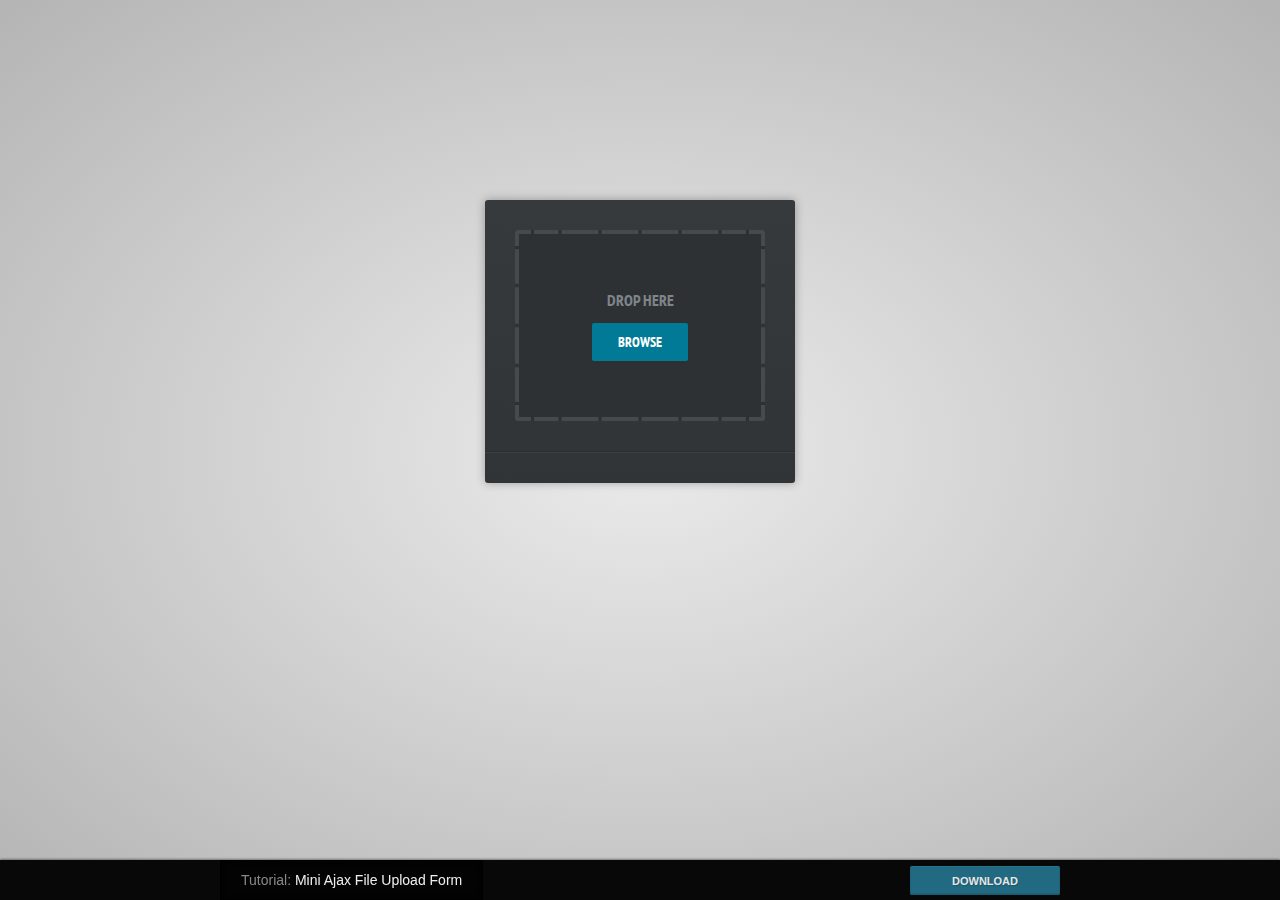
<file: js/mini-upload-form/index.html>
<!DOCTYPE html>
<html>

	<head>
		<meta charset="utf-8"/>
		<title>Mini Ajax File Upload Form</title>

		<!-- Google web fonts -->
		<link href="http://fonts.googleapis.com/css?family=PT+Sans+Narrow:400,700" rel='stylesheet' />

		<!-- The main CSS file -->
		<link href="assets/css/style.css" rel="stylesheet" />
	</head>

	<body>

		<form id="upload" method="post" action="upload.php" enctype="multipart/form-data">
			<div id="drop">
				Drop Here

				<a>Browse</a>
				<input type="file" name="upl" multiple />
			</div>

			<ul>
				<!-- The file uploads will be shown here -->
			</ul>

		</form>

		<footer>
            <h2><a href="http://tutorialzine.com/2013/05/mini-ajax-file-upload-form/"><i>Tutorial:</i> Mini Ajax File Upload Form</a></h2>
            <div id="tzine-actions">
            	
	            <a id="tzine-download" href="http://tutorialzine.com/2013/05/mini-ajax-file-upload-form/" title="Download This Example!">Download</a>
            </div>
        </footer>
        
		<!-- JavaScript Includes -->
		<script src="https://ajax.googleapis.com/ajax/libs/jquery/1.9.1/jquery.min.js"></script>
		<script src="assets/js/jquery.knob.js"></script>

		<!-- jQuery File Upload Dependencies -->
		<script src="assets/js/jquery.ui.widget.js"></script>
		<script src="assets/js/jquery.iframe-transport.js"></script>
		<script src="assets/js/jquery.fileupload.js"></script>
		
		<!-- Our main JS file -->
		<script src="assets/js/script.js"></script>


		<!-- Only used for the demos. Please ignore and remove. --> 
        <script src="http://cdn.tutorialzine.com/misc/enhance/v1.js" async></script>

	</body>
</html>
</file>
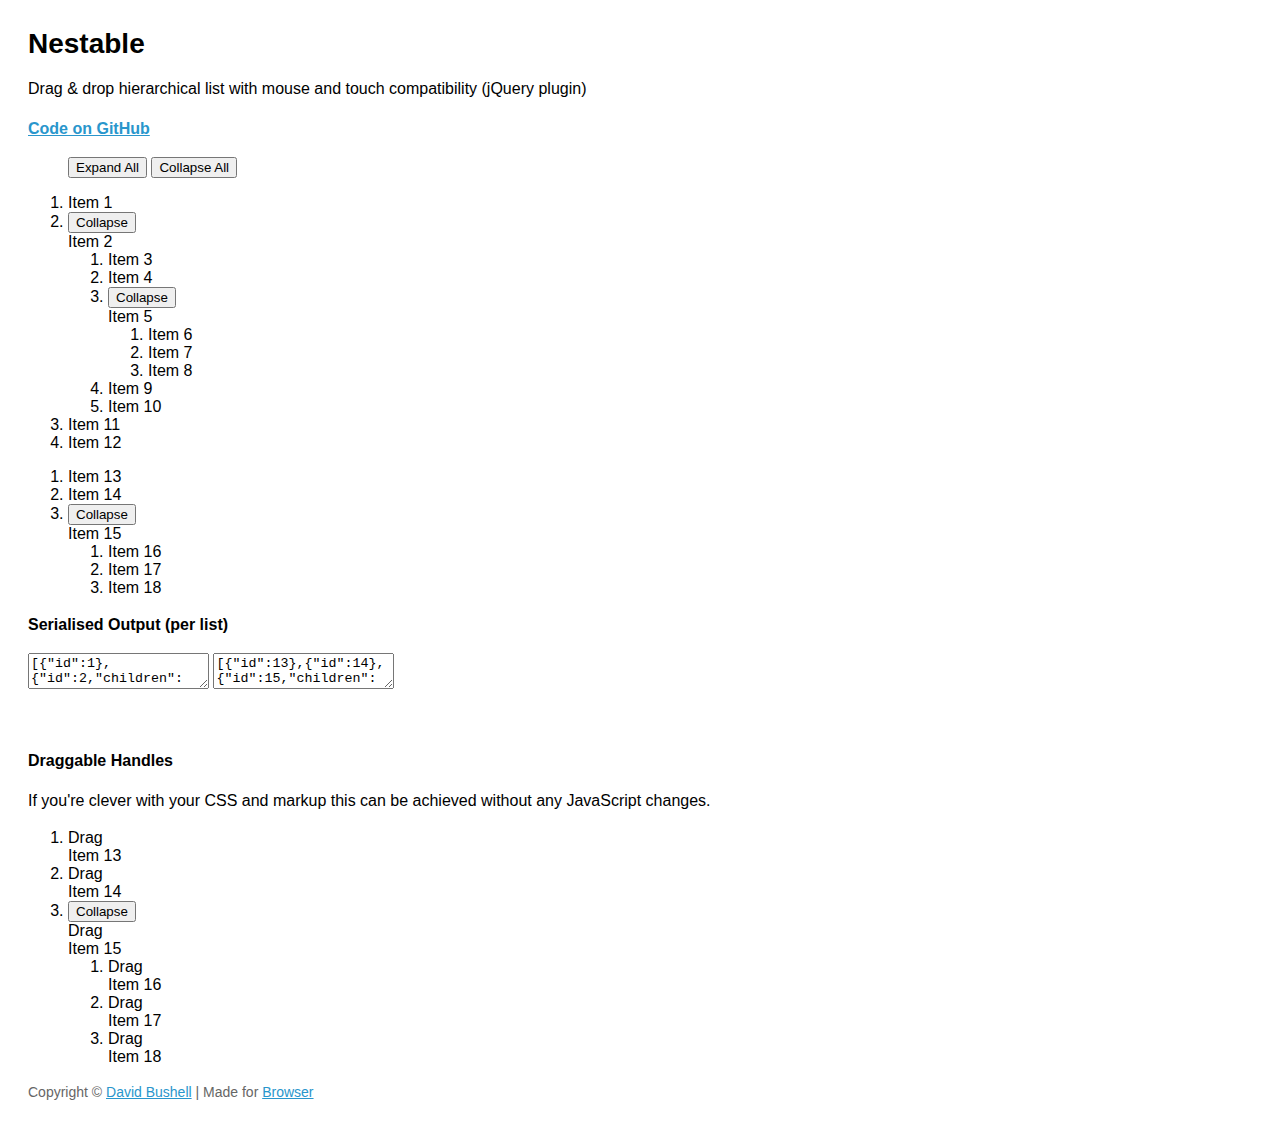
<file: js/nestable/index.html>
<!DOCTYPE html>
<!--[if lt IE 7]> <html lang="en" class="lt-ie9 lt-ie8 lt-ie7"> <![endif]-->
<!--[if IE 7]>    <html lang="en" class="lt-ie9 lt-ie8"> <![endif]-->
<!--[if IE 8]>    <html lang="en" class="lt-ie9"> <![endif]-->
<!--[if IE 9]>    <html lang="en" class="ie9"> <![endif]-->
<!--[if gt IE 9]><!--> <html lang="en"> <!--<![endif]-->
<head>
    <meta charset="utf-8">
    <meta name="viewport" content="width=device-width, initial-scale=1, minimum-scale=1">
    <title>Nestable</title>
    <style type="text/css">

.cf:after { visibility: hidden; display: block; font-size: 0; content: " "; clear: both; height: 0; }
* html .cf { zoom: 1; }
*:first-child+html .cf { zoom: 1; }

html { margin: 0; padding: 0; }
body { font-size: 100%; margin: 0; padding: 1.75em; font-family: 'Helvetica Neue', Arial, sans-serif; }

h1 { font-size: 1.75em; margin: 0 0 0.6em 0; }

a { color: #2996cc; }
a:hover { text-decoration: none; }

p { line-height: 1.5em; }
.small { color: #666; font-size: 0.875em; }
.large { font-size: 1.25em; }



    </style>
</head>
<body>

    <h1>Nestable</h1>

    <p>Drag &amp; drop hierarchical list with mouse and touch compatibility (jQuery plugin)</p>

    <p><strong><a href="https://github.com/dbushell/Nestable">Code on GitHub</a></strong></p>

    <menu id="nestable-menu">
        <button type="button" data-action="expand-all">Expand All</button>
        <button type="button" data-action="collapse-all">Collapse All</button>
    </menu>

    <div class="cf nestable-lists">

        <div class="dd" id="nestable">
            <ol class="dd-list">
                <li class="dd-item" data-id="1">
                    <div class="dd-handle">Item 1</div>
                </li>
                <li class="dd-item" data-id="2">
                    <div class="dd-handle">Item 2</div>
                    <ol class="dd-list">
                        <li class="dd-item" data-id="3"><div class="dd-handle">Item 3</div></li>
                        <li class="dd-item" data-id="4"><div class="dd-handle">Item 4</div></li>
                        <li class="dd-item" data-id="5">
                            <div class="dd-handle">Item 5</div>
                            <ol class="dd-list">
                                <li class="dd-item" data-id="6"><div class="dd-handle">Item 6</div></li>
                                <li class="dd-item" data-id="7"><div class="dd-handle">Item 7</div></li>
                                <li class="dd-item" data-id="8"><div class="dd-handle">Item 8</div></li>
                            </ol>
                        </li>
                        <li class="dd-item" data-id="9"><div class="dd-handle">Item 9</div></li>
                        <li class="dd-item" data-id="10"><div class="dd-handle">Item 10</div></li>
                    </ol>
                </li>
                <li class="dd-item" data-id="11">
                    <div class="dd-handle">Item 11</div>
                </li>
                <li class="dd-item" data-id="12">
                    <div class="dd-handle">Item 12</div>
                </li>
            </ol>
        </div>

        <div class="dd" id="nestable2">
            <ol class="dd-list">
                <li class="dd-item" data-id="13">
                    <div class="dd-handle">Item 13</div>
                </li>
                <li class="dd-item" data-id="14">
                    <div class="dd-handle">Item 14</div>
                </li>
                <li class="dd-item" data-id="15">
                    <div class="dd-handle">Item 15</div>
                    <ol class="dd-list">
                        <li class="dd-item" data-id="16"><div class="dd-handle">Item 16</div></li>
                        <li class="dd-item" data-id="17"><div class="dd-handle">Item 17</div></li>
                        <li class="dd-item" data-id="18"><div class="dd-handle">Item 18</div></li>
                    </ol>
                </li>
            </ol>
        </div>

    </div>

    <p><strong>Serialised Output (per list)</strong></p>

    <textarea id="nestable-output"></textarea>
    <textarea id="nestable2-output"></textarea>

    <p>&nbsp;</p>

    <div class="cf nestable-lists">

    <p><strong>Draggable Handles</strong></p>

    <p>If you're clever with your CSS and markup this can be achieved without any JavaScript changes.</p>

        <div class="dd" id="nestable3">
            <ol class="dd-list">
                <li class="dd-item dd3-item" data-id="13">
                    <div class="dd-handle dd3-handle">Drag</div><div class="dd3-content">Item 13</div>
                </li>
                <li class="dd-item dd3-item" data-id="14">
                    <div class="dd-handle dd3-handle">Drag</div><div class="dd3-content">Item 14</div>
                </li>
                <li class="dd-item dd3-item" data-id="15">
                    <div class="dd-handle dd3-handle">Drag</div><div class="dd3-content">Item 15</div>
                    <ol class="dd-list">
                        <li class="dd-item dd3-item" data-id="16">
                            <div class="dd-handle dd3-handle">Drag</div><div class="dd3-content">Item 16</div>
                        </li>
                        <li class="dd-item dd3-item" data-id="17">
                            <div class="dd-handle dd3-handle">Drag</div><div class="dd3-content">Item 17</div>
                        </li>
                        <li class="dd-item dd3-item" data-id="18">
                            <div class="dd-handle dd3-handle">Drag</div><div class="dd3-content">Item 18</div>
                        </li>
                    </ol>
                </li>
            </ol>
        </div>

    </div>

    <p class="small">Copyright &copy; <a href="http://dbushell.com/">David Bushell</a> | Made for <a href="http://www.browserlondon.com/">Browser</a></p>

<script src="http://ajax.googleapis.com/ajax/libs/jquery/1.7.2/jquery.min.js"></script>
<script src="jquery.nestable.js"></script>
<script>

$(document).ready(function()
{

    var updateOutput = function(e)
    {
        var list   = e.length ? e : $(e.target),
            output = list.data('output');
        if (window.JSON) {
            output.val(window.JSON.stringify(list.nestable('serialize')));//, null, 2));
        } else {
            output.val('JSON browser support required for this demo.');
        }
    };

    // activate Nestable for list 1
    $('#nestable').nestable({
        group: 1
    })
    .on('change', updateOutput);
    
    // activate Nestable for list 2
    $('#nestable2').nestable({
        group: 1
    })
    .on('change', updateOutput);

    // output initial serialised data
    updateOutput($('#nestable').data('output', $('#nestable-output')));
    updateOutput($('#nestable2').data('output', $('#nestable2-output')));

    $('#nestable-menu').on('click', function(e)
    {
        var target = $(e.target),
            action = target.data('action');
        if (action === 'expand-all') {
            $('.dd').nestable('expandAll');
        }
        if (action === 'collapse-all') {
            $('.dd').nestable('collapseAll');
        }
    });

    $('#nestable3').nestable();

});
</script>
</body>
</html>
</file>
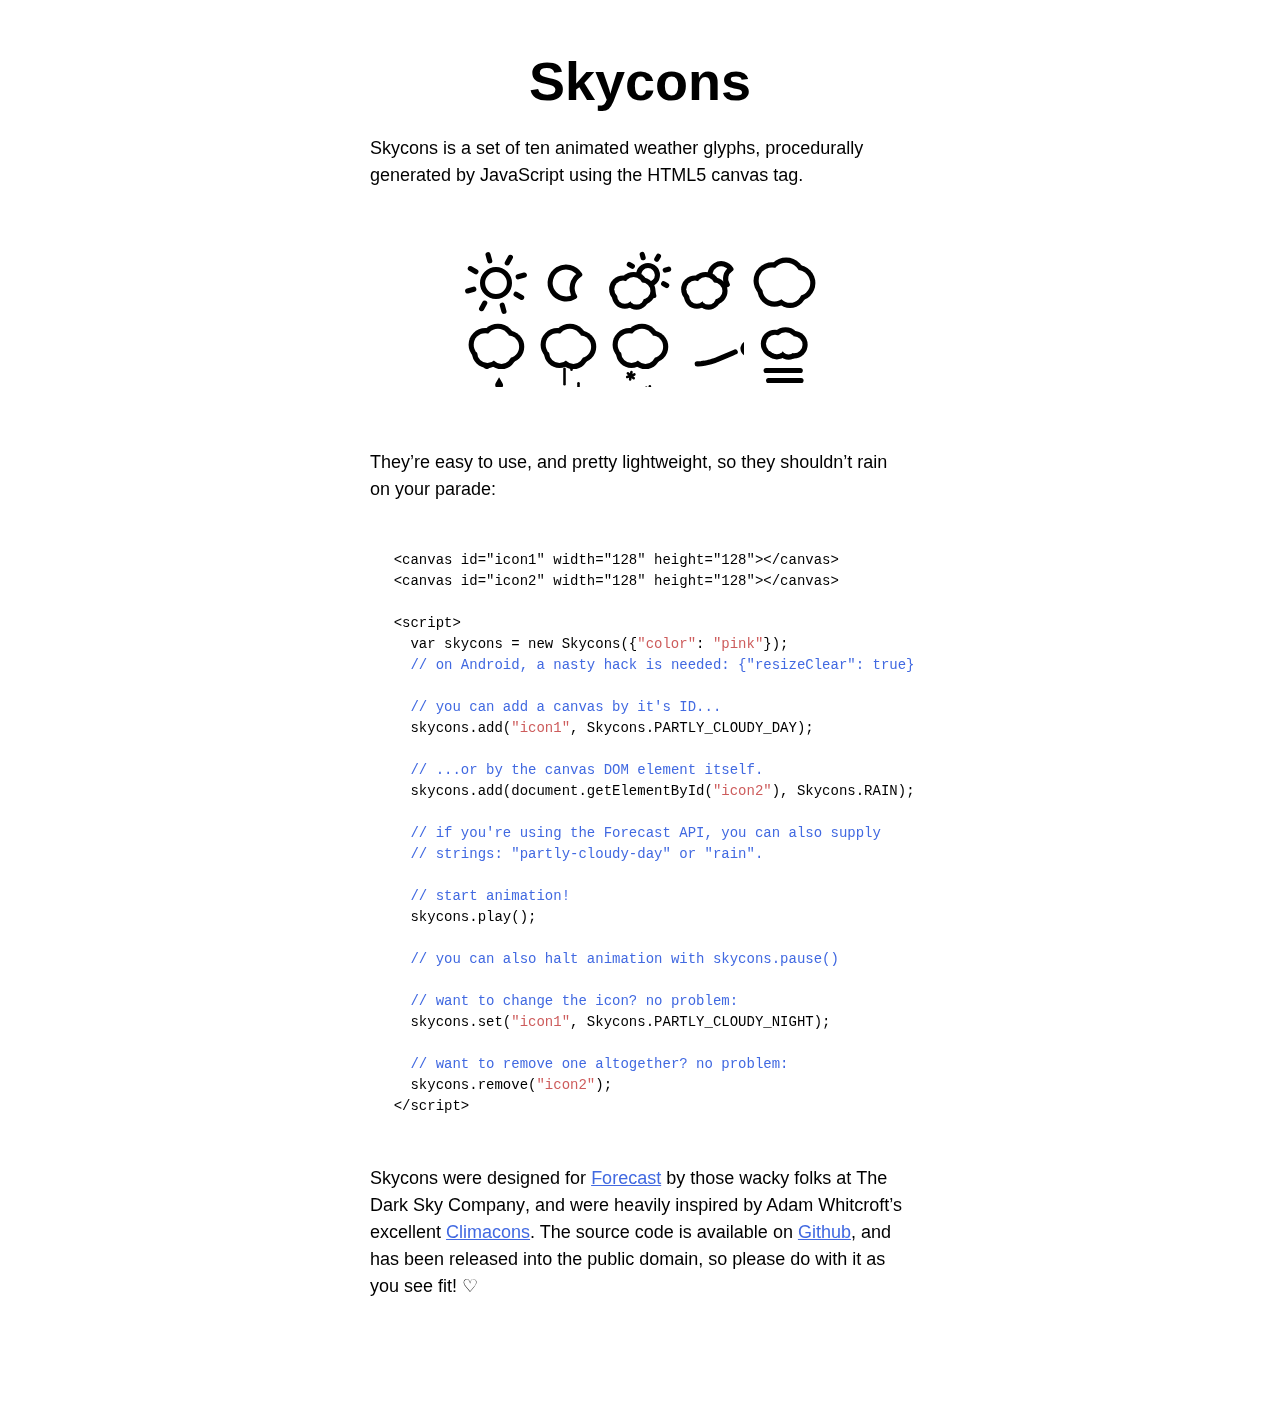
<file: js/skycons/index.html>
<!DOCTYPE html>
<html>
  <head>
    <title>Skycons</title>
    <meta charset="us-ascii">

    <style type="text/css">
      body {
        font: 300 112.5%/1.5em "Helvetica", "Arial", sans-serif;
        margin: 3em 3em 6em;
        padding: 0;
      }

      article {
        margin: auto;
        width: 30em;
      }

      h1 {
        font-size: 3em;
        line-height: 1em;
        text-align: center;
        margin: 0.5em 0;
      }

      p {
        margin: 1.5em 0;
      }

      figure {
        margin: 3em auto;
        width: 368px;
        height: 152px;
      }

      canvas {
        display: block;
        float: left;
        margin-left: 8px;
        margin-top: 8px;
      }

      pre {
        font: 77.8%/1.5em "Lucida Sans Typewriter", "Lucida Console", "Monaco", "Bitstream Vera Sans Mono", monospace;
        margin: 3.375em 1.6875em;
      }

      a, pre span.comment {
        color: royalblue;
      }

      a:visited, pre span.constant {
        color: indianred;
      }
    </style>
  </head>

  <body>
    <article>
      <h1>Skycons</h1>

      <p><strong>Skycons</strong> is a set of ten animated weather glyphs,
      procedurally generated by JavaScript using the HTML5 canvas tag.</p>

      <figure class="icons">
        <canvas id="clear-day" width="64" height="64">
        </canvas>

        <canvas id="clear-night" width="64" height="64">
        </canvas>

        <canvas id="partly-cloudy-day" width="64" height="64">
        </canvas>

        <canvas id="partly-cloudy-night" width="64" height="64">
        </canvas>

        <canvas id="cloudy" width="64" height="64">
        </canvas>

        <canvas id="rain" width="64" height="64">
        </canvas>

        <canvas id="sleet" width="64" height="64">
        </canvas>

        <canvas id="snow" width="64" height="64">
        </canvas>

        <canvas id="wind" width="64" height="64">
        </canvas>

        <canvas id="fog" width="64" height="64">
        </canvas>
      </figure>

      <p>They&rsquo;re easy to use, and pretty lightweight, so they
      shouldn&rsquo;t rain on your parade:</p>

      <pre>&lt;canvas id="icon1" width="128" height="128"&gt;&lt;/canvas&gt;
&lt;canvas id="icon2" width="128" height="128"&gt;&lt;/canvas&gt;

&lt;script&gt;
  var skycons = new Skycons({<span class="constant">"color"</span>: <span class="constant">"pink"</span>});
  <span class="comment">// on Android, a nasty hack is needed: {"resizeClear": true}</span>

  <span class="comment">// you can add a canvas by it's ID...</span>
  skycons.add(<span class="constant">"icon1"</span>, Skycons.PARTLY_CLOUDY_DAY);

  <span class="comment">// ...or by the canvas DOM element itself.</span>
  skycons.add(document.getElementById(<span class="constant">"icon2"</span>), Skycons.RAIN);

  <span class="comment">// if you're using the Forecast API, you can also supply
  // strings: "partly-cloudy-day" or "rain".</span>

  <span class="comment">// start animation!</span>
  skycons.play();

  <span class="comment">// you can also halt animation with skycons.pause()</span>

  <span class="comment">// want to change the icon? no problem:</span>
  skycons.set(<span class="constant">"icon1"</span>, Skycons.PARTLY_CLOUDY_NIGHT);

  <span class="comment">// want to remove one altogether? no problem:</span>
  skycons.remove(<span class="constant">"icon2"</span>);
&lt;/script&gt;</pre>

      <p>Skycons were designed for <a href="http://forecast.io/">Forecast</a>
      by those wacky folks at <strong>The Dark Sky Company</strong>, and were
      heavily inspired by Adam Whitcroft&rsquo;s excellent
      <a href="http://adamwhitcroft.com/climacons/">Climacons</a>. The source
      code is available on
      <a href="http://github.com/darkskyapp/skycons">Github</a>, and has been
      released into the public domain, so please do with it as you see fit!
      &#9825;</p>
    </article>

    <script src="skycons.js"></script>

    <script>
      var icons = new Skycons(),
          list  = [
            "clear-day", "clear-night", "partly-cloudy-day",
            "partly-cloudy-night", "cloudy", "rain", "sleet", "snow", "wind",
            "fog"
          ],
          i;

      for(i = list.length; i--; )
        icons.set(list[i], list[i]);

      icons.play();
    </script>
  </body>
</html>
</file>
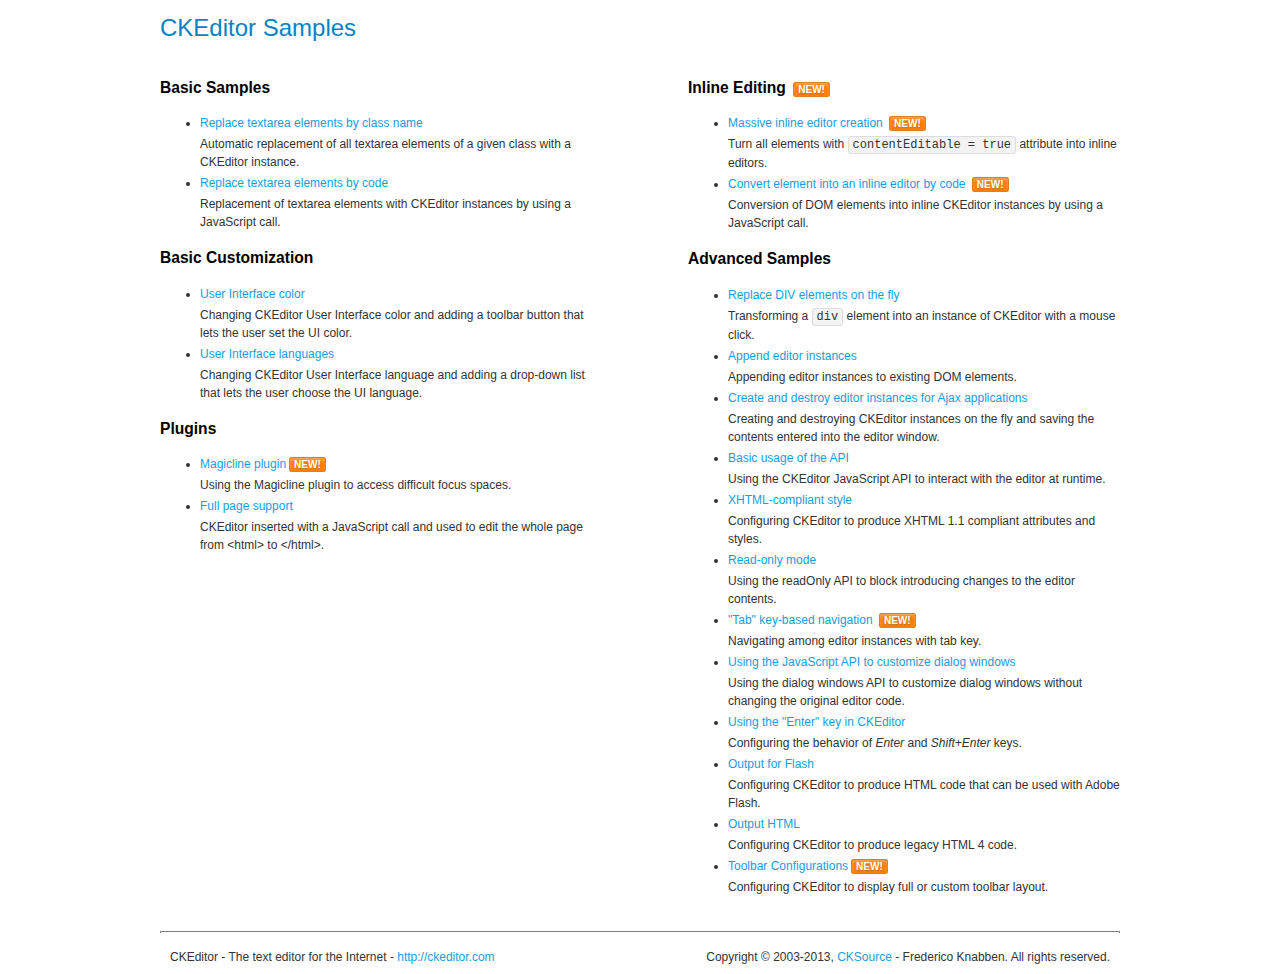
<file: js/ckeditor/samples/index.html>
<!DOCTYPE html>
<!--
Copyright (c) 2003-2013, CKSource - Frederico Knabben. All rights reserved.
For licensing, see LICENSE.html or http://ckeditor.com/license
-->
<html>
<head>
	<title>CKEditor Samples</title>
	<meta charset="utf-8">
	<link rel="stylesheet" href="sample.css">
</head>
<body>
	<h1 class="samples">
		CKEditor Samples
	</h1>
	<div class="twoColumns">
		<div class="twoColumnsLeft">
			<h2 class="samples">
				Basic Samples
			</h2>
			<dl class="samples">
				<dt><a class="samples" href="replacebyclass.html">Replace textarea elements by class name</a></dt>
				<dd>Automatic replacement of all textarea elements of a given class with a CKEditor instance.</dd>

				<dt><a class="samples" href="replacebycode.html">Replace textarea elements by code</a></dt>
				<dd>Replacement of textarea elements with CKEditor instances by using a JavaScript call.</dd>
			</dl>

			<h2 class="samples">
				Basic Customization
			</h2>
			<dl class="samples">
				<dt><a class="samples" href="uicolor.html">User Interface color</a></dt>
				<dd>Changing CKEditor User Interface color and adding a toolbar button that lets the user set the UI color.</dd>

				<dt><a class="samples" href="uilanguages.html">User Interface languages</a></dt>
				<dd>Changing CKEditor User Interface language and adding a drop-down list that lets the user choose the UI language.</dd>
			</dl>


			<h2 class="samples">Plugins</h2>
<dl class="samples">
<dt><a class="samples" href="plugins/magicline/magicline.html">Magicline plugin</a><span class="new">New!</span></dt>
<dd>Using the Magicline plugin to access difficult focus spaces.</dd>

<dt><a class="samples" href="plugins/wysiwygarea/fullpage.html">Full page support</a></dt>
<dd>CKEditor inserted with a JavaScript call and used to edit the whole page from &lt;html&gt; to &lt;/html&gt;.</dd>
</dl>
		</div>
		<div class="twoColumnsRight">
			<h2 class="samples">
				Inline Editing <span class="new">New!</span>
			</h2>
			<dl class="samples">
				<dt><a class="samples" href="inlineall.html">Massive inline editor creation</a> <span class="new">New!</span></dt>
				<dd>Turn all elements with <code>contentEditable = true</code> attribute into inline editors.</dd>

				<dt><a class="samples" href="inlinebycode.html">Convert element into an inline editor by code</a> <span class="new">New!</span></dt>
				<dd>Conversion of DOM elements into inline CKEditor instances by using a JavaScript call.</dd>

				
			</dl>

			<h2 class="samples">
				Advanced Samples
			</h2>
			<dl class="samples">
				<dt><a class="samples" href="divreplace.html">Replace DIV elements on the fly</a></dt>
				<dd>Transforming a <code>div</code> element into an instance of CKEditor with a mouse click.</dd>

				<dt><a class="samples" href="appendto.html">Append editor instances</a></dt>
				<dd>Appending editor instances to existing DOM elements.</dd>

				<dt><a class="samples" href="ajax.html">Create and destroy editor instances for Ajax applications</a></dt>
				<dd>Creating and destroying CKEditor instances on the fly and saving the contents entered into the editor window.</dd>

				<dt><a class="samples" href="api.html">Basic usage of the API</a></dt>
				<dd>Using the CKEditor JavaScript API to interact with the editor at runtime.</dd>

				<dt><a class="samples" href="xhtmlstyle.html">XHTML-compliant style</a></dt>
				<dd>Configuring CKEditor to produce XHTML 1.1 compliant attributes and styles.</dd>

				<dt><a class="samples" href="readonly.html">Read-only mode</a></dt>
				<dd>Using the readOnly API to block introducing changes to the editor contents.</dd>

				<dt><a class="samples" href="tabindex.html">"Tab" key-based navigation</a> <span class="new">New!</span></dt>
				<dd>Navigating among editor instances with tab key.</dd>


				
<dt><a class="samples" href="plugins/dialog/dialog.html">Using the JavaScript API to customize dialog windows</a></dt>
<dd>Using the dialog windows API to customize dialog windows without changing the original editor code.</dd>

<dt><a class="samples" href="plugins/enterkey/enterkey.html">Using the &quot;Enter&quot; key in CKEditor</a></dt>
<dd>Configuring the behavior of <em>Enter</em> and <em>Shift+Enter</em> keys.</dd>

<dt><a class="samples" href="plugins/htmlwriter/outputforflash.html">Output for Flash</a></dt>
<dd>Configuring CKEditor to produce HTML code that can be used with Adobe Flash.</dd>

<dt><a class="samples" href="plugins/htmlwriter/outputhtml.html">Output HTML</a></dt>
<dd>Configuring CKEditor to produce legacy HTML 4 code.</dd>

<dt><a class="samples" href="plugins/toolbar/toolbar.html">Toolbar Configurations</a><span class="new">New!</span></dt>
<dd>Configuring CKEditor to display full or custom toolbar layout.</dd>

			</dl>
		</div>
	</div>
	<div id="footer">
		<hr>
		<p>
			CKEditor - The text editor for the Internet - <a class="samples" href="http://ckeditor.com/">http://ckeditor.com</a>
		</p>
		<p id="copy">
			Copyright &copy; 2003-2013, <a class="samples" href="http://cksource.com/">CKSource</a> - Frederico Knabben. All rights reserved.
		</p>
	</div>
</body>
</html>
</file>
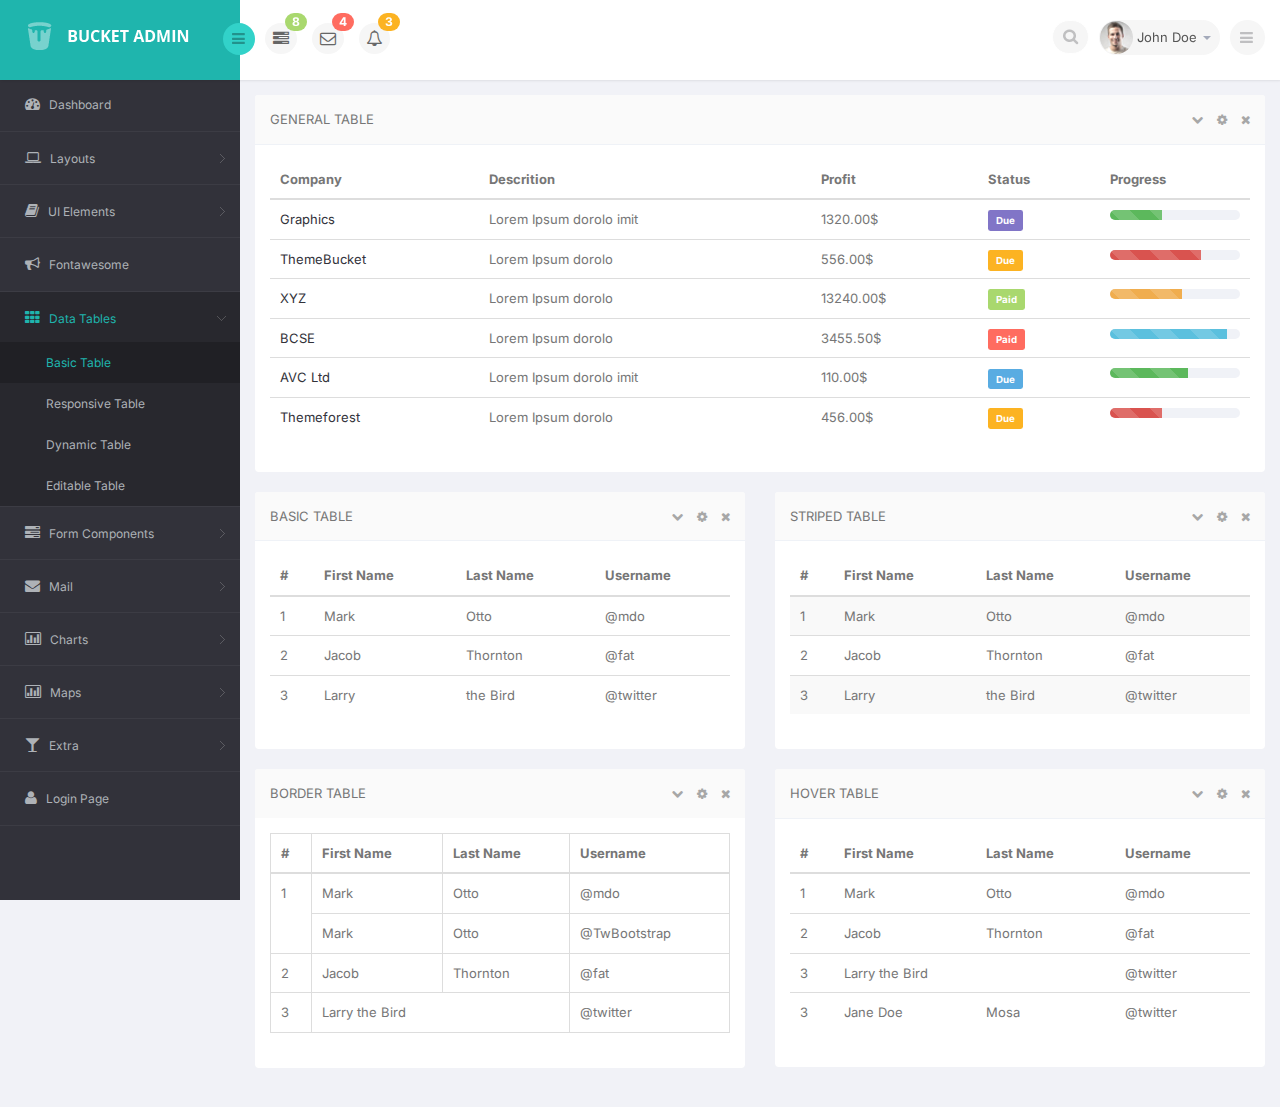
<file: basic_table.html>
<!DOCTYPE html>
<html lang="en">
<head>
    <meta charset="utf-8">

    <meta name="viewport" content="width=device-width, initial-scale=1.0">
    <meta name="description" content="">
    <meta name="author" content="ThemeBucket">
    <link rel="shortcut icon" href="images/favicon.png">

    <title>Basic Table</title>

    <!--Core CSS -->
    <link href="bs3/css/bootstrap.min.css" rel="stylesheet">
    <link href="css/bootstrap-reset.css" rel="stylesheet">
    <link href="font-awesome/css/font-awesome.css" rel="stylesheet" />

    <!-- Custom styles for this template -->
    <link href="css/style.css" rel="stylesheet">
    <link href="css/style-responsive.css" rel="stylesheet" />

    <!-- Just for debugging purposes. Don't actually copy this line! -->
    <!--[if lt IE 9]>
    <script src="js/ie8-responsive-file-warning.js"></script><![endif]-->

    <!-- HTML5 shim and Respond.js IE8 support of HTML5 elements and media queries -->
    <!--[if lt IE 9]>
    <script src="https://oss.maxcdn.com/libs/html5shiv/3.7.0/html5shiv.js"></script>
    <script src="https://oss.maxcdn.com/libs/respond.js/1.3.0/respond.min.js"></script>
    <![endif]-->
</head>

<body>

<section id="container" >
<!--header start-->
<header class="header fixed-top clearfix">
<!--logo start-->
<div class="brand">

    <a href="index.html" class="logo">
        <img src="images/logo.png" alt="">
    </a>
    <div class="sidebar-toggle-box">
        <div class="fa fa-bars"></div>
    </div>
</div>
<!--logo end-->

<div class="nav notify-row" id="top_menu">
    <!--  notification start -->
    <ul class="nav top-menu">
        <!-- settings start -->
        <li class="dropdown">
            <a data-toggle="dropdown" class="dropdown-toggle" href="#">
                <i class="fa fa-tasks"></i>
                <span class="badge bg-success">8</span>
            </a>
            <ul class="dropdown-menu extended tasks-bar">
                <li>
                    <p class="">You have 8 pending tasks</p>
                </li>
                <li>
                    <a href="#">
                        <div class="task-info clearfix">
                            <div class="desc pull-left">
                                <h5>Target Sell</h5>
                                <p>25% , Deadline  12 June’13</p>
                            </div>
                                    <span class="notification-pie-chart pull-right" data-percent="45">
                            <span class="percent"></span>
                            </span>
                        </div>
                    </a>
                </li>
                <li>
                    <a href="#">
                        <div class="task-info clearfix">
                            <div class="desc pull-left">
                                <h5>Product Delivery</h5>
                                <p>45% , Deadline  12 June’13</p>
                            </div>
                                    <span class="notification-pie-chart pull-right" data-percent="78">
                            <span class="percent"></span>
                            </span>
                        </div>
                    </a>
                </li>
                <li>
                    <a href="#">
                        <div class="task-info clearfix">
                            <div class="desc pull-left">
                                <h5>Payment collection</h5>
                                <p>87% , Deadline  12 June’13</p>
                            </div>
                                    <span class="notification-pie-chart pull-right" data-percent="60">
                            <span class="percent"></span>
                            </span>
                        </div>
                    </a>
                </li>
                <li>
                    <a href="#">
                        <div class="task-info clearfix">
                            <div class="desc pull-left">
                                <h5>Target Sell</h5>
                                <p>33% , Deadline  12 June’13</p>
                            </div>
                                    <span class="notification-pie-chart pull-right" data-percent="90">
                            <span class="percent"></span>
                            </span>
                        </div>
                    </a>
                </li>

                <li class="external">
                    <a href="#">See All Tasks</a>
                </li>
            </ul>
        </li>
        <!-- settings end -->
        <!-- inbox dropdown start-->
        <li id="header_inbox_bar" class="dropdown">
            <a data-toggle="dropdown" class="dropdown-toggle" href="#">
                <i class="fa fa-envelope-o"></i>
                <span class="badge bg-important">4</span>
            </a>
            <ul class="dropdown-menu extended inbox">
                <li>
                    <p class="red">You have 4 Mails</p>
                </li>
                <li>
                    <a href="#">
                        <span class="photo"><img alt="avatar" src="images/avatar-mini.jpg"></span>
                                <span class="subject">
                                <span class="from">Jonathan Smith</span>
                                <span class="time">Just now</span>
                                </span>
                                <span class="message">
                                    Hello, this is an example msg.
                                </span>
                    </a>
                </li>
                <li>
                    <a href="#">
                        <span class="photo"><img alt="avatar" src="images/avatar-mini-2.jpg"></span>
                                <span class="subject">
                                <span class="from">Jane Doe</span>
                                <span class="time">2 min ago</span>
                                </span>
                                <span class="message">
                                    Nice admin template
                                </span>
                    </a>
                </li>
                <li>
                    <a href="#">
                        <span class="photo"><img alt="avatar" src="images/avatar-mini-3.jpg"></span>
                                <span class="subject">
                                <span class="from">Tasi sam</span>
                                <span class="time">2 days ago</span>
                                </span>
                                <span class="message">
                                    This is an example msg.
                                </span>
                    </a>
                </li>
                <li>
                    <a href="#">
                        <span class="photo"><img alt="avatar" src="images/avatar-mini.jpg"></span>
                                <span class="subject">
                                <span class="from">Mr. Perfect</span>
                                <span class="time">2 hour ago</span>
                                </span>
                                <span class="message">
                                    Hi there, its a test
                                </span>
                    </a>
                </li>
                <li>
                    <a href="#">See all messages</a>
                </li>
            </ul>
        </li>
        <!-- inbox dropdown end -->
        <!-- notification dropdown start-->
        <li id="header_notification_bar" class="dropdown">
            <a data-toggle="dropdown" class="dropdown-toggle" href="#">

                <i class="fa fa-bell-o"></i>
                <span class="badge bg-warning">3</span>
            </a>
            <ul class="dropdown-menu extended notification">
                <li>
                    <p>Notifications</p>
                </li>
                <li>
                    <div class="alert alert-info clearfix">
                        <span class="alert-icon"><i class="fa fa-bolt"></i></span>
                        <div class="noti-info">
                            <a href="#"> Server #1 overloaded.</a>
                        </div>
                    </div>
                </li>
                <li>
                    <div class="alert alert-danger clearfix">
                        <span class="alert-icon"><i class="fa fa-bolt"></i></span>
                        <div class="noti-info">
                            <a href="#"> Server #2 overloaded.</a>
                        </div>
                    </div>
                </li>
                <li>
                    <div class="alert alert-success clearfix">
                        <span class="alert-icon"><i class="fa fa-bolt"></i></span>
                        <div class="noti-info">
                            <a href="#"> Server #3 overloaded.</a>
                        </div>
                    </div>
                </li>

            </ul>
        </li>
        <!-- notification dropdown end -->
    </ul>
    <!--  notification end -->
</div>
<div class="top-nav clearfix">
    <!--search & user info start-->
    <ul class="nav pull-right top-menu">
        <li>
            <input type="text" class="form-control search" placeholder=" Search">
        </li>
        <!-- user login dropdown start-->
        <li class="dropdown">
            <a data-toggle="dropdown" class="dropdown-toggle" href="#">
                <img alt="" src="images/avatar1_small.jpg">
                <span class="username">John Doe</span>
                <b class="caret"></b>
            </a>
            <ul class="dropdown-menu extended logout">
                <li><a href="#"><i class=" fa fa-suitcase"></i>Profile</a></li>
                <li><a href="#"><i class="fa fa-cog"></i> Settings</a></li>
                <li><a href="login.html"><i class="fa fa-key"></i> Log Out</a></li>
            </ul>
        </li>
        <!-- user login dropdown end -->
        <li>
            <div class="toggle-right-box">
                <div class="fa fa-bars"></div>
            </div>
        </li>
    </ul>
    <!--search & user info end-->
</div>
</header>
<!--header end-->
<aside>
    <div id="sidebar" class="nav-collapse">
        <!-- sidebar menu start-->            <div class="leftside-navigation">
            <ul class="sidebar-menu" id="nav-accordion">
            <li>
                <a href="index.html">
                    <i class="fa fa-dashboard"></i>
                    <span>Dashboard</span>
                </a>
            </li>
            <li class="sub-menu">
                <a href="javascript:;">
                    <i class="fa fa-laptop"></i>
                    <span>Layouts</span>
                </a>
                <ul class="sub">
                    <li><a href="boxed_page.html">Boxed Page</a></li>
                    <li><a href="horizontal_menu.html">Horizontal Menu</a></li>
                    <li><a href="language_switch.html">Language Switch Bar</a></li>
                </ul>
            </li>
            <li class="sub-menu">
                <a href="javascript:;">
                    <i class="fa fa-book"></i>
                    <span>UI Elements</span>
                </a>
                <ul class="sub">
                    <li><a href="general.html">General</a></li>
                    <li><a href="buttons.html">Buttons</a></li>
<li><a href="typography.html">Typography</a></li>
                    <li><a href="widget.html">Widget</a></li>
                    <li><a href="slider.html">Slider</a></li>
                    <li><a href="tree_view.html">Tree View</a></li>
                    <li><a href="nestable.html">Nestable</a></li>
                    <li><a href="grids.html">Grids</a></li>
                    <li><a href="calendar.html">Calender</a></li>
                    <li><a href="draggable_portlet.html">Draggable Portlet</a></li>
                </ul>
            </li>
            <li>
                <a href="fontawesome.html">
                    <i class="fa fa-bullhorn"></i>
                    <span>Fontawesome </span>
                </a>
            </li>
            <li class="sub-menu">
                <a href="javascript:;" class="active">
                    <i class="fa fa-th"></i>
                    <span>Data Tables</span>
                </a>
                <ul class="sub">
                    <li class="active"><a href="basic_table.html">Basic Table</a></li>
                    <li><a href="responsive_table.html">Responsive Table</a></li>
                    <li><a href="dynamic_table.html">Dynamic Table</a></li>
                    <li><a href="editable_table.html">Editable Table</a></li>
                </ul>
            </li>
            <li class="sub-menu">
                <a href="javascript:;">
                    <i class="fa fa-tasks"></i>
                    <span>Form Components</span>
                </a>
                <ul class="sub">
                    <li><a href="form_component.html">Form Elements</a></li>
                    <li><a href="advanced_form.html">Advanced Components</a></li>
                    <li><a href="form_wizard.html">Form Wizard</a></li>
                    <li><a href="form_validation.html">Form Validation</a></li>
                    <li><a href="file_upload.html">Muliple File Upload</a></li>
                    
                    <li><a href="dropzone.html">Dropzone</a></li>
                    <li><a href="inline_editor.html">Inline Editor</a></li>

                </ul>
            </li>
            <li class="sub-menu">
                <a href="javascript:;">
                    <i class="fa fa-envelope"></i>
                    <span>Mail</span>
                </a>
                <ul class="sub">
                    <li><a href="mail.html">Inbox</a></li>
                    <li><a href="mail_compose.html">Compose Mail</a></li>
                    <li><a href="mail_view.html">View Mail</a></li>
                </ul>
            </li>
            <li class="sub-menu">
                <a href="javascript:;">
                    <i class=" fa fa-bar-chart-o"></i>
                    <span>Charts</span>
                </a>
                <ul class="sub">
                    <li><a href="morris.html">Morris</a></li>
                    <li><a href="chartjs.html">Chartjs</a></li>
                    <li><a href="flot_chart.html">Flot Charts</a></li>
                    <li><a href="c3_chart.html">C3 Chart</a></li>
                </ul>
            </li>
            <li class="sub-menu">
                <a href="javascript:;">
                    <i class=" fa fa-bar-chart-o"></i>
                    <span>Maps</span>
                </a>
                <ul class="sub">
                    <li><a href="google_map.html">Google Map</a></li>
                    <li><a href="vector_map.html">Vector Map</a></li>
                </ul>
            </li>
            <li class="sub-menu">
                <a href="javascript:;">
                    <i class="fa fa-glass"></i>
                    <span>Extra</span>
                </a>
                <ul class="sub">
                    <li><a href="blank.html">Blank Page</a></li>
                    <li><a href="lock_screen.html">Lock Screen</a></li>
                    <li><a href="profile.html">Profile</a></li>
                    <li><a href="invoice.html">Invoice</a></li>
                    <li><a href="pricing_table.html">Pricing Table</a></li>
                    <li><a href="timeline.html">Timeline</a></li>                    
<li><a href="gallery.html">Media Gallery</a></li><li><a href="404.html">404 Error</a></li>
                    <li><a href="500.html">500 Error</a></li>
                    <li><a href="registration.html">Registration</a></li>
                </ul>
            </li>
            <li>
                <a href="login.html">
                    <i class="fa fa-user"></i>
                    <span>Login Page</span>
                </a>
            </li>
        </ul></div>        
<!-- sidebar menu end-->
    </div>
</aside>
<!--sidebar end-->
    <!--main content start-->
    <section id="main-content">
        <section class="wrapper">
        <!-- page start-->

        <div class="row">
            <div class="col-sm-12">
                <section class="panel">
                    <header class="panel-heading">
                        General Table
                        <span class="tools pull-right">
                            <a href="javascript:;" class="fa fa-chevron-down"></a>
                            <a href="javascript:;" class="fa fa-cog"></a>
                            <a href="javascript:;" class="fa fa-times"></a>
                         </span>
                    </header>
                    <div class="panel-body">
                        <table class="table  table-hover general-table">
                            <thead>
                            <tr>
                                <th> Company</th>
                                <th class="hidden-phone">Descrition</th>
                                <th>Profit</th>
                                <th>Status</th>
                                <th>Progress</th>
                            </tr>
                            </thead>
                            <tbody>
                            <tr>
                                <td><a href="#">Graphics</a></td>
                                <td class="hidden-phone">Lorem Ipsum dorolo imit</td>
                                <td>1320.00$ </td>
                                <td><span class="label label-info label-mini">Due</span></td>
                                <td>
                                    <div class="progress progress-striped progress-xs">
                                        <div style="width: 40%" aria-valuemax="100" aria-valuemin="0" aria-valuenow="40" role="progressbar" class="progress-bar progress-bar-success">
                                            <span class="sr-only">40% Complete (success)</span>
                                        </div>
                                    </div>
                                </td>
                            </tr>
                            <tr>
                                <td>
                                    <a href="#">
                                        ThemeBucket
                                    </a>
                                </td>
                                <td class="hidden-phone">Lorem Ipsum dorolo</td>
                                <td>556.00$ </td>
                                <td><span class="label label-warning label-mini">Due</span></td>
                                <td>
                                    <div class="progress progress-striped progress-xs">
                                        <div style="width: 70%" aria-valuemax="100" aria-valuemin="0" aria-valuenow="40" role="progressbar" class="progress-bar progress-bar-danger">
                                            <span class="sr-only">70% Complete (success)</span>
                                        </div>
                                    </div>
                                </td>
                            </tr>
                            <tr>
                                <td>
                                    <a href="#">
                                        XYZ
                                    </a>
                                </td>
                                <td class="hidden-phone">Lorem Ipsum dorolo</td>
                                <td>13240.00$ </td>
                                <td><span class="label label-success label-mini">Paid</span></td>
                                <td>
                                    <div class="progress progress-striped progress-xs">
                                        <div style="width: 55%" aria-valuemax="100" aria-valuemin="0" aria-valuenow="40" role="progressbar" class="progress-bar progress-bar-warning">
                                            <span class="sr-only">55% Complete (success)</span>
                                        </div>
                                    </div>
                                </td>
                            </tr>
                            <tr>
                                <td>
                                    <a href="#">
                                        BCSE
                                    </a>
                                </td>
                                <td class="hidden-phone">Lorem Ipsum dorolo</td>
                                <td>3455.50$ </td>
                                <td><span class="label label-danger label-mini">Paid</span></td>
                                <td>
                                    <div class="progress progress-striped progress-xs">
                                        <div style="width: 90%" aria-valuemax="100" aria-valuemin="0" aria-valuenow="40" role="progressbar" class="progress-bar progress-bar-info">
                                            <span class="sr-only">90% Complete (success)</span>
                                        </div>
                                    </div>
                                </td>
                            </tr>
                            <tr>
                                <td><a href="#">AVC Ltd</a></td>
                                <td class="hidden-phone">Lorem Ipsum dorolo imit</td>
                                <td>110.00$ </td>
                                <td><span class="label label-primary label-mini">Due</span></td>
                                <td>
                                    <div class="progress progress-striped progress-xs">
                                        <div style="width: 60%" aria-valuemax="100" aria-valuemin="0" aria-valuenow="40" role="progressbar" class="progress-bar progress-bar-success">
                                            <span class="sr-only">60% Complete (success)</span>
                                        </div>
                                    </div>
                                </td>
                            </tr>
                            <tr>
                                <td>
                                    <a href="#">
                                        Themeforest
                                    </a>
                                </td>
                                <td class="hidden-phone">Lorem Ipsum dorolo</td>
                                <td>456.00$ </td>
                                <td><span class="label label-warning label-mini">Due</span></td>
                                <td>
                                    <div class="progress progress-striped progress-xs">
                                        <div style="width: 40%" aria-valuemax="100" aria-valuemin="0" aria-valuenow="40" role="progressbar" class="progress-bar progress-bar-danger">
                                            <span class="sr-only">40% Complete (success)</span>
                                        </div>
                                    </div>
                                </td>
                            </tr>

                            </tbody>
                        </table>
                    </div>
                </section>
            </div>
        </div>

            <div class="row">
                <div class="col-sm-6">
                    <section class="panel">
                        <header class="panel-heading">
                            Basic Table
                            <span class="tools pull-right">
                                <a href="javascript:;" class="fa fa-chevron-down"></a>
                                <a href="javascript:;" class="fa fa-cog"></a>
                                <a href="javascript:;" class="fa fa-times"></a>
                             </span>
                        </header>
                        <div class="panel-body">
                            <table class="table">
                                <thead>
                                <tr>
                                    <th>#</th>
                                    <th>First Name</th>
                                    <th>Last Name</th>
                                    <th>Username</th>
                                </tr>
                                </thead>
                                <tbody>
                                <tr>
                                    <td>1</td>
                                    <td>Mark</td>
                                    <td>Otto</td>
                                    <td>@mdo</td>
                                </tr>
                                <tr>
                                    <td>2</td>
                                    <td>Jacob</td>
                                    <td>Thornton</td>
                                    <td>@fat</td>
                                </tr>
                                <tr>
                                    <td>3</td>
                                    <td>Larry</td>
                                    <td>the Bird</td>
                                    <td>@twitter</td>
                                </tr>
                                </tbody>
                            </table>
                        </div>

                    </section>
                </div>
                <div class="col-sm-6">
                    <section class="panel">
                        <header class="panel-heading">
                            Striped Table
                            <span class="tools pull-right">
                                <a href="javascript:;" class="fa fa-chevron-down"></a>
                                <a href="javascript:;" class="fa fa-cog"></a>
                                <a href="javascript:;" class="fa fa-times"></a>
                             </span>
                        </header>
                        <div class="panel-body">
                            <table class="table table-striped">
                                <thead>
                                <tr>
                                    <th>#</th>
                                    <th>First Name</th>
                                    <th>Last Name</th>
                                    <th>Username</th>
                                </tr>
                                </thead>
                                <tbody>
                                <tr>
                                    <td>1</td>
                                    <td>Mark</td>
                                    <td>Otto</td>
                                    <td>@mdo</td>
                                </tr>
                                <tr>
                                    <td>2</td>
                                    <td>Jacob</td>
                                    <td>Thornton</td>
                                    <td>@fat</td>
                                </tr>
                                <tr>
                                    <td>3</td>
                                    <td>Larry</td>
                                    <td>the Bird</td>
                                    <td>@twitter</td>
                                </tr>
                                </tbody>
                            </table>
                        </div>
                    </section>
                </div>
            </div>
            <div class="row">
                <div class="col-sm-6">
                    <section class="panel">
                        <header class="panel-heading no-border">
                            Border Table
                            <span class="tools pull-right">
                                <a href="javascript:;" class="fa fa-chevron-down"></a>
                                <a href="javascript:;" class="fa fa-cog"></a>
                                <a href="javascript:;" class="fa fa-times"></a>
                             </span>
                        </header>
                        <div class="panel-body">
                            <table class="table table-bordered">
                                <thead>
                                <tr>
                                    <th>#</th>
                                    <th>First Name</th>
                                    <th>Last Name</th>
                                    <th>Username</th>
                                </tr>
                                </thead>
                                <tbody>
                                <tr>
                                    <td rowspan="2">1</td>
                                    <td>Mark</td>
                                    <td>Otto</td>
                                    <td>@mdo</td>
                                </tr>
                                <tr>
                                    <td>Mark</td>
                                    <td>Otto</td>
                                    <td>@TwBootstrap</td>
                                </tr>
                                <tr>
                                    <td>2</td>
                                    <td>Jacob</td>
                                    <td>Thornton</td>
                                    <td>@fat</td>
                                </tr>
                                <tr>
                                    <td>3</td>
                                    <td colspan="2">Larry the Bird</td>
                                    <td>@twitter</td>
                                </tr>
                                </tbody>
                            </table>
                        </div>
                    </section>
                </div>
                <div class="col-sm-6">
                    <section class="panel">
                        <header class="panel-heading">
                            Hover Table
                            <span class="tools pull-right">
                                <a href="javascript:;" class="fa fa-chevron-down"></a>
                                <a href="javascript:;" class="fa fa-cog"></a>
                                <a href="javascript:;" class="fa fa-times"></a>
                             </span>
                        </header>
                        <div class="panel-body">
                            <table class="table table-hover">
                                <thead>
                                <tr>
                                    <th>#</th>
                                    <th>First Name</th>
                                    <th>Last Name</th>
                                    <th>Username</th>
                                </tr>
                                </thead>
                                <tbody>
                                <tr>
                                    <td>1</td>
                                    <td>Mark</td>
                                    <td>Otto</td>
                                    <td>@mdo</td>
                                </tr>
                                <tr>
                                    <td>2</td>
                                    <td>Jacob</td>
                                    <td>Thornton</td>
                                    <td>@fat</td>
                                </tr>
                                <tr>
                                    <td>3</td>
                                    <td colspan="2">Larry the Bird</td>
                                    <td>@twitter</td>
                                </tr>
                                <tr>
                                    <td>3</td>
                                    <td>Jane Doe</td>
                                    <td>Mosa</td>
                                    <td>@twitter</td>
                                </tr>
                                </tbody>
                            </table>
                        </div>
                    </section>
                </div>
            </div>
        <!-- page end-->
        </section>
    </section>
    <!--main content end-->
<!--right sidebar start-->
<div class="right-sidebar">
<div class="search-row">
    <input type="text" placeholder="Search" class="form-control">
</div>
<div class="right-stat-bar">
<ul class="right-side-accordion">
<li class="widget-collapsible">
    <a href="#" class="head widget-head red-bg active clearfix">
        <span class="pull-left">work progress (5)</span>
        <span class="pull-right widget-collapse"><i class="ico-minus"></i></span>
    </a>
    <ul class="widget-container">
        <li>
            <div class="prog-row side-mini-stat clearfix">
                <div class="side-graph-info">
                    <h4>Target sell</h4>
                    <p>
                        25%, Deadline 12 june 13
                    </p>
                </div>
                <div class="side-mini-graph">
                    <div class="target-sell">
                    </div>
                </div>
            </div>
            <div class="prog-row side-mini-stat">
                <div class="side-graph-info">
                    <h4>product delivery</h4>
                    <p>
                        55%, Deadline 12 june 13
                    </p>
                </div>
                <div class="side-mini-graph">
                    <div class="p-delivery">
                        <div class="sparkline" data-type="bar" data-resize="true" data-height="30" data-width="90%" data-bar-color="#39b7ab" data-bar-width="5" data-data="[200,135,667,333,526,996,564,123,890,564,455]">
                        </div>
                    </div>
                </div>
            </div>
            <div class="prog-row side-mini-stat">
                <div class="side-graph-info payment-info">
                    <h4>payment collection</h4>
                    <p>
                        25%, Deadline 12 june 13
                    </p>
                </div>
                <div class="side-mini-graph">
                    <div class="p-collection">
						<span class="pc-epie-chart" data-percent="45">
						<span class="percent"></span>
						</span>
                    </div>
                </div>
            </div>
            <div class="prog-row side-mini-stat">
                <div class="side-graph-info">
                    <h4>delivery pending</h4>
                    <p>
                        44%, Deadline 12 june 13
                    </p>
                </div>
                <div class="side-mini-graph">
                    <div class="d-pending">
                    </div>
                </div>
            </div>
            <div class="prog-row side-mini-stat">
                <div class="col-md-12">
                    <h4>total progress</h4>
                    <p>
                        50%, Deadline 12 june 13
                    </p>
                    <div class="progress progress-xs mtop10">
                        <div style="width: 50%" aria-valuemax="100" aria-valuemin="0" aria-valuenow="20" role="progressbar" class="progress-bar progress-bar-info">
                            <span class="sr-only">50% Complete</span>
                        </div>
                    </div>
                </div>
            </div>
        </li>
    </ul>
</li>
<li class="widget-collapsible">
    <a href="#" class="head widget-head terques-bg active clearfix">
        <span class="pull-left">contact online (5)</span>
        <span class="pull-right widget-collapse"><i class="ico-minus"></i></span>
    </a>
    <ul class="widget-container">
        <li>
            <div class="prog-row">
                <div class="user-thumb">
                    <a href="#"><img src="images/avatar1_small.jpg" alt=""></a>
                </div>
                <div class="user-details">
                    <h4><a href="#">Jonathan Smith</a></h4>
                    <p>
                        Work for fun
                    </p>
                </div>
                <div class="user-status text-danger">
                    <i class="fa fa-comments-o"></i>
                </div>
            </div>
            <div class="prog-row">
                <div class="user-thumb">
                    <a href="#"><img src="images/avatar1.jpg" alt=""></a>
                </div>
                <div class="user-details">
                    <h4><a href="#">Anjelina Joe</a></h4>
                    <p>
                        Available
                    </p>
                </div>
                <div class="user-status text-success">
                    <i class="fa fa-comments-o"></i>
                </div>
            </div>
            <div class="prog-row">
                <div class="user-thumb">
                    <a href="#"><img src="images/chat-avatar2.jpg" alt=""></a>
                </div>
                <div class="user-details">
                    <h4><a href="#">John Doe</a></h4>
                    <p>
                        Away from Desk
                    </p>
                </div>
                <div class="user-status text-warning">
                    <i class="fa fa-comments-o"></i>
                </div>
            </div>
            <div class="prog-row">
                <div class="user-thumb">
                    <a href="#"><img src="images/avatar1_small.jpg" alt=""></a>
                </div>
                <div class="user-details">
                    <h4><a href="#">Mark Henry</a></h4>
                    <p>
                        working
                    </p>
                </div>
                <div class="user-status text-info">
                    <i class="fa fa-comments-o"></i>
                </div>
            </div>
            <div class="prog-row">
                <div class="user-thumb">
                    <a href="#"><img src="images/avatar1.jpg" alt=""></a>
                </div>
                <div class="user-details">
                    <h4><a href="#">Shila Jones</a></h4>
                    <p>
                        Work for fun
                    </p>
                </div>
                <div class="user-status text-danger">
                    <i class="fa fa-comments-o"></i>
                </div>
            </div>
            <p class="text-center">
                <a href="#" class="view-btn">View all Contacts</a>
            </p>
        </li>
    </ul>
</li>
<li class="widget-collapsible">
    <a href="#" class="head widget-head purple-bg active">
        <span class="pull-left"> recent activity (3)</span>
        <span class="pull-right widget-collapse"><i class="ico-minus"></i></span>
    </a>
    <ul class="widget-container">
        <li>
            <div class="prog-row">
                <div class="user-thumb rsn-activity">
                    <i class="fa fa-clock-o"></i>
                </div>
                <div class="rsn-details ">
                    <p class="text-muted">
                        just now
                    </p>
                    <p>
                        <a href="#">Jim Doe </a>Purchased new equipments for zonal office setup
                    </p>
                </div>
            </div>
            <div class="prog-row">
                <div class="user-thumb rsn-activity">
                    <i class="fa fa-clock-o"></i>
                </div>
                <div class="rsn-details ">
                    <p class="text-muted">
                        2 min ago
                    </p>
                    <p>
                        <a href="#">Jane Doe </a>Purchased new equipments for zonal office setup
                    </p>
                </div>
            </div>
            <div class="prog-row">
                <div class="user-thumb rsn-activity">
                    <i class="fa fa-clock-o"></i>
                </div>
                <div class="rsn-details ">
                    <p class="text-muted">
                        1 day ago
                    </p>
                    <p>
                        <a href="#">Jim Doe </a>Purchased new equipments for zonal office setup
                    </p>
                </div>
            </div>
        </li>
    </ul>
</li>
<li class="widget-collapsible">
    <a href="#" class="head widget-head yellow-bg active">
        <span class="pull-left"> shipment status</span>
        <span class="pull-right widget-collapse"><i class="ico-minus"></i></span>
    </a>
    <ul class="widget-container">
        <li>
            <div class="col-md-12">
                <div class="prog-row">
                    <p>
                        Full sleeve baby wear (SL: 17665)
                    </p>
                    <div class="progress progress-xs mtop10">
                        <div class="progress-bar progress-bar-success" role="progressbar" aria-valuenow="20" aria-valuemin="0" aria-valuemax="100" style="width: 40%">
                            <span class="sr-only">40% Complete</span>
                        </div>
                    </div>
                </div>
                <div class="prog-row">
                    <p>
                        Full sleeve baby wear (SL: 17665)
                    </p>
                    <div class="progress progress-xs mtop10">
                        <div class="progress-bar progress-bar-info" role="progressbar" aria-valuenow="20" aria-valuemin="0" aria-valuemax="100" style="width: 70%">
                            <span class="sr-only">70% Completed</span>
                        </div>
                    </div>
                </div>
            </div>
        </li>
    </ul>
</li>
</ul>
</div>
</div>
<!--right sidebar end-->

</section>

<!-- Placed js at the end of the document so the pages load faster -->

<!--Core js-->
<script src="js/jquery.js"></script>
<script src="bs3/js/bootstrap.min.js"></script>
<script class="include" type="text/javascript" src="js/jquery.dcjqaccordion.2.7.js"></script>
<script src="js/jquery.scrollTo.min.js"></script>
<script src="js/jQuery-slimScroll-1.3.0/jquery.slimscroll.js"></script>
<script src="js/jquery.nicescroll.js"></script>
<!--Easy Pie Chart-->
<script src="js/easypiechart/jquery.easypiechart.js"></script>
<!--Sparkline Chart-->
<script src="js/sparkline/jquery.sparkline.js"></script>
<!--jQuery Flot Chart-->
<script src="js/flot-chart/jquery.flot.js"></script>
<script src="js/flot-chart/jquery.flot.tooltip.min.js"></script>
<script src="js/flot-chart/jquery.flot.resize.js"></script>
<script src="js/flot-chart/jquery.flot.pie.resize.js"></script>


<!--common script init for all pages-->
<script src="js/scripts.js"></script>

</body>
</html>
</file>
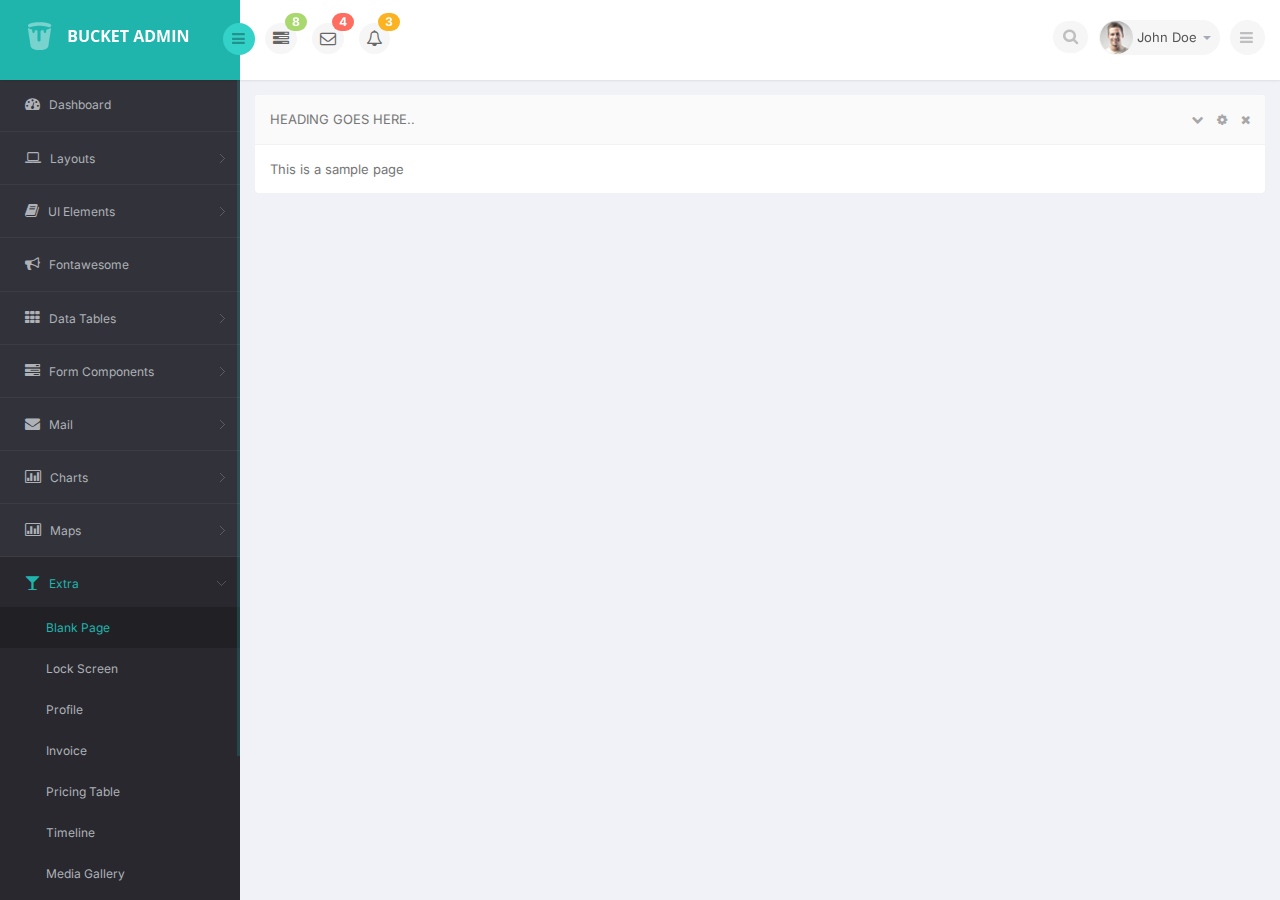
<file: blank.html>
<!DOCTYPE html>
<html lang="en">
<head>
    <meta charset="utf-8">

    <meta name="viewport" content="width=device-width, initial-scale=1.0">
    <meta name="description" content="">
    <meta name="author" content="ThemeBucket">
    <link rel="shortcut icon" href="images/favicon.png">

    <title>Blank page</title>

    <!--Core CSS -->
    <link href="bs3/css/bootstrap.min.css" rel="stylesheet">
    <link href="css/bootstrap-reset.css" rel="stylesheet">
    <link href="font-awesome/css/font-awesome.css" rel="stylesheet" />

    <!-- Custom styles for this template -->
    <link href="css/style.css" rel="stylesheet">
    <link href="css/style-responsive.css" rel="stylesheet" />

    <!-- Just for debugging purposes. Don't actually copy this line! -->
    <!--[if lt IE 9]>
    <script src="js/ie8-responsive-file-warning.js"></script><![endif]-->

    <!-- HTML5 shim and Respond.js IE8 support of HTML5 elements and media queries -->
    <!--[if lt IE 9]>
    <script src="https://oss.maxcdn.com/libs/html5shiv/3.7.0/html5shiv.js"></script>
    <script src="https://oss.maxcdn.com/libs/respond.js/1.3.0/respond.min.js"></script>
    <![endif]-->
</head>

<body>

<section id="container" >
<!--header start-->
<header class="header fixed-top clearfix">
<!--logo start-->
<div class="brand">

    <a href="index.html" class="logo">
        <img src="images/logo.png" alt="">
    </a>
    <div class="sidebar-toggle-box">
        <div class="fa fa-bars"></div>
    </div>
</div>
<!--logo end-->

<div class="nav notify-row" id="top_menu">
    <!--  notification start -->
    <ul class="nav top-menu">
        <!-- settings start -->
        <li class="dropdown">
            <a data-toggle="dropdown" class="dropdown-toggle" href="#">
                <i class="fa fa-tasks"></i>
                <span class="badge bg-success">8</span>
            </a>
            <ul class="dropdown-menu extended tasks-bar">
                <li>
                    <p class="">You have 8 pending tasks</p>
                </li>
                <li>
                    <a href="#">
                        <div class="task-info clearfix">
                            <div class="desc pull-left">
                                <h5>Target Sell</h5>
                                <p>25% , Deadline  12 June’13</p>
                            </div>
                                    <span class="notification-pie-chart pull-right" data-percent="45">
                            <span class="percent"></span>
                            </span>
                        </div>
                    </a>
                </li>
                <li>
                    <a href="#">
                        <div class="task-info clearfix">
                            <div class="desc pull-left">
                                <h5>Product Delivery</h5>
                                <p>45% , Deadline  12 June’13</p>
                            </div>
                                    <span class="notification-pie-chart pull-right" data-percent="78">
                            <span class="percent"></span>
                            </span>
                        </div>
                    </a>
                </li>
                <li>
                    <a href="#">
                        <div class="task-info clearfix">
                            <div class="desc pull-left">
                                <h5>Payment collection</h5>
                                <p>87% , Deadline  12 June’13</p>
                            </div>
                                    <span class="notification-pie-chart pull-right" data-percent="60">
                            <span class="percent"></span>
                            </span>
                        </div>
                    </a>
                </li>
                <li>
                    <a href="#">
                        <div class="task-info clearfix">
                            <div class="desc pull-left">
                                <h5>Target Sell</h5>
                                <p>33% , Deadline  12 June’13</p>
                            </div>
                                    <span class="notification-pie-chart pull-right" data-percent="90">
                            <span class="percent"></span>
                            </span>
                        </div>
                    </a>
                </li>

                <li class="external">
                    <a href="#">See All Tasks</a>
                </li>
            </ul>
        </li>
        <!-- settings end -->
        <!-- inbox dropdown start-->
        <li id="header_inbox_bar" class="dropdown">
            <a data-toggle="dropdown" class="dropdown-toggle" href="#">
                <i class="fa fa-envelope-o"></i>
                <span class="badge bg-important">4</span>
            </a>
            <ul class="dropdown-menu extended inbox">
                <li>
                    <p class="red">You have 4 Mails</p>
                </li>
                <li>
                    <a href="#">
                        <span class="photo"><img alt="avatar" src="images/avatar-mini.jpg"></span>
                                <span class="subject">
                                <span class="from">Jonathan Smith</span>
                                <span class="time">Just now</span>
                                </span>
                                <span class="message">
                                    Hello, this is an example msg.
                                </span>
                    </a>
                </li>
                <li>
                    <a href="#">
                        <span class="photo"><img alt="avatar" src="images/avatar-mini-2.jpg"></span>
                                <span class="subject">
                                <span class="from">Jane Doe</span>
                                <span class="time">2 min ago</span>
                                </span>
                                <span class="message">
                                    Nice admin template
                                </span>
                    </a>
                </li>
                <li>
                    <a href="#">
                        <span class="photo"><img alt="avatar" src="images/avatar-mini-3.jpg"></span>
                                <span class="subject">
                                <span class="from">Tasi sam</span>
                                <span class="time">2 days ago</span>
                                </span>
                                <span class="message">
                                    This is an example msg.
                                </span>
                    </a>
                </li>
                <li>
                    <a href="#">
                        <span class="photo"><img alt="avatar" src="images/avatar-mini.jpg"></span>
                                <span class="subject">
                                <span class="from">Mr. Perfect</span>
                                <span class="time">2 hour ago</span>
                                </span>
                                <span class="message">
                                    Hi there, its a test
                                </span>
                    </a>
                </li>
                <li>
                    <a href="#">See all messages</a>
                </li>
            </ul>
        </li>
        <!-- inbox dropdown end -->
        <!-- notification dropdown start-->
        <li id="header_notification_bar" class="dropdown">
            <a data-toggle="dropdown" class="dropdown-toggle" href="#">

                <i class="fa fa-bell-o"></i>
                <span class="badge bg-warning">3</span>
            </a>
            <ul class="dropdown-menu extended notification">
                <li>
                    <p>Notifications</p>
                </li>
                <li>
                    <div class="alert alert-info clearfix">
                        <span class="alert-icon"><i class="fa fa-bolt"></i></span>
                        <div class="noti-info">
                            <a href="#"> Server #1 overloaded.</a>
                        </div>
                    </div>
                </li>
                <li>
                    <div class="alert alert-danger clearfix">
                        <span class="alert-icon"><i class="fa fa-bolt"></i></span>
                        <div class="noti-info">
                            <a href="#"> Server #2 overloaded.</a>
                        </div>
                    </div>
                </li>
                <li>
                    <div class="alert alert-success clearfix">
                        <span class="alert-icon"><i class="fa fa-bolt"></i></span>
                        <div class="noti-info">
                            <a href="#"> Server #3 overloaded.</a>
                        </div>
                    </div>
                </li>

            </ul>
        </li>
        <!-- notification dropdown end -->
    </ul>
    <!--  notification end -->
</div>
<div class="top-nav clearfix">
    <!--search & user info start-->
    <ul class="nav pull-right top-menu">
        <li>
            <input type="text" class="form-control search" placeholder=" Search">
        </li>
        <!-- user login dropdown start-->
        <li class="dropdown">
            <a data-toggle="dropdown" class="dropdown-toggle" href="#">
                <img alt="" src="images/avatar1_small.jpg">
                <span class="username">John Doe</span>
                <b class="caret"></b>
            </a>
            <ul class="dropdown-menu extended logout">
                <li><a href="#"><i class=" fa fa-suitcase"></i>Profile</a></li>
                <li><a href="#"><i class="fa fa-cog"></i> Settings</a></li>
                <li><a href="login.html"><i class="fa fa-key"></i> Log Out</a></li>
            </ul>
        </li>
        <!-- user login dropdown end -->
        <li>
            <div class="toggle-right-box">
                <div class="fa fa-bars"></div>
            </div>
        </li>
    </ul>
    <!--search & user info end-->
</div>
</header>
<!--header end-->
<aside>
    <div id="sidebar" class="nav-collapse">
        <!-- sidebar menu start-->            <div class="leftside-navigation">
            <ul class="sidebar-menu" id="nav-accordion">
            <li>
                <a href="index.html">
                    <i class="fa fa-dashboard"></i>
                    <span>Dashboard</span>
                </a>
            </li>
            <li class="sub-menu">
                <a href="javascript:;">
                    <i class="fa fa-laptop"></i>
                    <span>Layouts</span>
                </a>
                <ul class="sub">
                    <li><a href="boxed_page.html">Boxed Page</a></li>
                    <li><a href="horizontal_menu.html">Horizontal Menu</a></li>
                    <li><a href="language_switch.html">Language Switch Bar</a></li>
                </ul>
            </li>
            <li class="sub-menu">
                <a href="javascript:;">
                    <i class="fa fa-book"></i>
                    <span>UI Elements</span>
                </a>
                <ul class="sub">
                    <li><a href="general.html">General</a></li>
                    <li><a href="buttons.html">Buttons</a></li>
<li><a href="typography.html">Typography</a></li>
                    <li><a href="widget.html">Widget</a></li>
                    <li><a href="slider.html">Slider</a></li>
                    <li><a href="tree_view.html">Tree View</a></li>
                    <li><a href="nestable.html">Nestable</a></li>
                    <li><a href="grids.html">Grids</a></li>
                    <li><a href="calendar.html">Calender</a></li>
                    <li><a href="draggable_portlet.html">Draggable Portlet</a></li>
                </ul>
            </li>
            <li>
                <a href="fontawesome.html">
                    <i class="fa fa-bullhorn"></i>
                    <span>Fontawesome </span>
                </a>
            </li>
            <li class="sub-menu">
                <a href="javascript:;">
                    <i class="fa fa-th"></i>
                    <span>Data Tables</span>
                </a>
                <ul class="sub">
                    <li><a href="basic_table.html">Basic Table</a></li>
                    <li><a href="responsive_table.html">Responsive Table</a></li>
                    <li><a href="dynamic_table.html">Dynamic Table</a></li>
                    <li><a href="editable_table.html">Editable Table</a></li>
                </ul>
            </li>
            <li class="sub-menu">
                <a href="javascript:;">
                    <i class="fa fa-tasks"></i>
                    <span>Form Components</span>
                </a>
                <ul class="sub">
                    <li><a href="form_component.html">Form Elements</a></li>
                    <li><a href="advanced_form.html">Advanced Components</a></li>
                    <li><a href="form_wizard.html">Form Wizard</a></li>
                    <li><a href="form_validation.html">Form Validation</a></li>
                    <li><a href="file_upload.html">Muliple File Upload</a></li>
                    
                    <li><a href="dropzone.html">Dropzone</a></li>
                    <li><a href="inline_editor.html">Inline Editor</a></li>

                </ul>
            </li>
                <li class="sub-menu">
                <a href="javascript:;">
                    <i class="fa fa-envelope"></i>
                    <span>Mail </span>
                </a>
                <ul class="sub">
                    <li><a href="mail.html">Inbox</a></li>
                    <li><a href="mail_compose.html">Compose Mail</a></li>
                    <li><a href="mail_view.html">View Mail</a></li>
                </ul>
            </li>
            <li class="sub-menu">
                <a href="javascript:;">
                    <i class=" fa fa-bar-chart-o"></i>
                    <span>Charts</span>
                </a>
                <ul class="sub">
                    <li><a href="morris.html">Morris</a></li>
                    <li><a href="chartjs.html">Chartjs</a></li>
                    <li><a href="flot_chart.html">Flot Charts</a></li>
                    <li><a href="c3_chart.html">C3 Chart</a></li>
                </ul>
            </li>
            <li class="sub-menu">
                <a href="javascript:;">
                    <i class=" fa fa-bar-chart-o"></i>
                    <span>Maps</span>
                </a>
                <ul class="sub">
                    <li><a href="google_map.html">Google Map</a></li>
                    <li><a href="vector_map.html">Vector Map</a></li>
                </ul>
            </li>
            <li class="sub-menu">
                <a href="javascript:;" class="active">
                    <i class="fa fa-glass"></i>
                    <span>Extra</span>
                </a>
                <ul class="sub">
                    <li class="active"><a href="blank.html">Blank Page</a></li>
                    <li><a href="lock_screen.html">Lock Screen</a></li>
                    <li><a href="profile.html">Profile</a></li>
                    <li><a href="invoice.html">Invoice</a></li>
                    <li><a href="pricing_table.html">Pricing Table</a></li>
                    <li><a href="timeline.html">Timeline</a></li>                    
<li><a href="gallery.html">Media Gallery</a></li><li><a href="404.html">404 Error</a></li>
                    <li><a href="500.html">500 Error</a></li>
                    <li><a href="registration.html">Registration</a></li>
                </ul>
            </li>
            <li>
                <a href="login.html">
                    <i class="fa fa-user"></i>
                    <span>Login Page</span>
                </a>
            </li>
        </ul></div>        
<!-- sidebar menu end-->
    </div>
</aside>
<!--sidebar end-->
    <!--main content start-->
    <section id="main-content">
        <section class="wrapper">
        <!-- page start-->

        <div class="row">
            <div class="col-sm-12">
                <section class="panel">
                    <header class="panel-heading">
                        Heading goes here..
                        <span class="tools pull-right">
                            <a href="javascript:;" class="fa fa-chevron-down"></a>
                            <a href="javascript:;" class="fa fa-cog"></a>
                            <a href="javascript:;" class="fa fa-times"></a>
                         </span>
                    </header>
                    <div class="panel-body">
                        This is a sample page
                    </div>
                </section>
            </div>
        </div>
        <!-- page end-->
        </section>
    </section>
    <!--main content end-->
<!--right sidebar start-->
<div class="right-sidebar">
<div class="search-row">
    <input type="text" placeholder="Search" class="form-control">
</div>
<div class="right-stat-bar">
<ul class="right-side-accordion">
<li class="widget-collapsible">
    <a href="#" class="head widget-head red-bg active clearfix">
        <span class="pull-left">work progress (5)</span>
        <span class="pull-right widget-collapse"><i class="ico-minus"></i></span>
    </a>
    <ul class="widget-container">
        <li>
            <div class="prog-row side-mini-stat clearfix">
                <div class="side-graph-info">
                    <h4>Target sell</h4>
                    <p>
                        25%, Deadline 12 june 13
                    </p>
                </div>
                <div class="side-mini-graph">
                    <div class="target-sell">
                    </div>
                </div>
            </div>
            <div class="prog-row side-mini-stat">
                <div class="side-graph-info">
                    <h4>product delivery</h4>
                    <p>
                        55%, Deadline 12 june 13
                    </p>
                </div>
                <div class="side-mini-graph">
                    <div class="p-delivery">
                        <div class="sparkline" data-type="bar" data-resize="true" data-height="30" data-width="90%" data-bar-color="#39b7ab" data-bar-width="5" data-data="[200,135,667,333,526,996,564,123,890,564,455]">
                        </div>
                    </div>
                </div>
            </div>
            <div class="prog-row side-mini-stat">
                <div class="side-graph-info payment-info">
                    <h4>payment collection</h4>
                    <p>
                        25%, Deadline 12 june 13
                    </p>
                </div>
                <div class="side-mini-graph">
                    <div class="p-collection">
						<span class="pc-epie-chart" data-percent="45">
						<span class="percent"></span>
						</span>
                    </div>
                </div>
            </div>
            <div class="prog-row side-mini-stat">
                <div class="side-graph-info">
                    <h4>delivery pending</h4>
                    <p>
                        44%, Deadline 12 june 13
                    </p>
                </div>
                <div class="side-mini-graph">
                    <div class="d-pending">
                    </div>
                </div>
            </div>
            <div class="prog-row side-mini-stat">
                <div class="col-md-12">
                    <h4>total progress</h4>
                    <p>
                        50%, Deadline 12 june 13
                    </p>
                    <div class="progress progress-xs mtop10">
                        <div style="width: 50%" aria-valuemax="100" aria-valuemin="0" aria-valuenow="20" role="progressbar" class="progress-bar progress-bar-info">
                            <span class="sr-only">50% Complete</span>
                        </div>
                    </div>
                </div>
            </div>
        </li>
    </ul>
</li>
<li class="widget-collapsible">
    <a href="#" class="head widget-head terques-bg active clearfix">
        <span class="pull-left">contact online (5)</span>
        <span class="pull-right widget-collapse"><i class="ico-minus"></i></span>
    </a>
    <ul class="widget-container">
        <li>
            <div class="prog-row">
                <div class="user-thumb">
                    <a href="#"><img src="images/avatar1_small.jpg" alt=""></a>
                </div>
                <div class="user-details">
                    <h4><a href="#">Jonathan Smith</a></h4>
                    <p>
                        Work for fun
                    </p>
                </div>
                <div class="user-status text-danger">
                    <i class="fa fa-comments-o"></i>
                </div>
            </div>
            <div class="prog-row">
                <div class="user-thumb">
                    <a href="#"><img src="images/avatar1.jpg" alt=""></a>
                </div>
                <div class="user-details">
                    <h4><a href="#">Anjelina Joe</a></h4>
                    <p>
                        Available
                    </p>
                </div>
                <div class="user-status text-success">
                    <i class="fa fa-comments-o"></i>
                </div>
            </div>
            <div class="prog-row">
                <div class="user-thumb">
                    <a href="#"><img src="images/chat-avatar2.jpg" alt=""></a>
                </div>
                <div class="user-details">
                    <h4><a href="#">John Doe</a></h4>
                    <p>
                        Away from Desk
                    </p>
                </div>
                <div class="user-status text-warning">
                    <i class="fa fa-comments-o"></i>
                </div>
            </div>
            <div class="prog-row">
                <div class="user-thumb">
                    <a href="#"><img src="images/avatar1_small.jpg" alt=""></a>
                </div>
                <div class="user-details">
                    <h4><a href="#">Mark Henry</a></h4>
                    <p>
                        working
                    </p>
                </div>
                <div class="user-status text-info">
                    <i class="fa fa-comments-o"></i>
                </div>
            </div>
            <div class="prog-row">
                <div class="user-thumb">
                    <a href="#"><img src="images/avatar1.jpg" alt=""></a>
                </div>
                <div class="user-details">
                    <h4><a href="#">Shila Jones</a></h4>
                    <p>
                        Work for fun
                    </p>
                </div>
                <div class="user-status text-danger">
                    <i class="fa fa-comments-o"></i>
                </div>
            </div>
            <p class="text-center">
                <a href="#" class="view-btn">View all Contacts</a>
            </p>
        </li>
    </ul>
</li>
<li class="widget-collapsible">
    <a href="#" class="head widget-head purple-bg active">
        <span class="pull-left"> recent activity (3)</span>
        <span class="pull-right widget-collapse"><i class="ico-minus"></i></span>
    </a>
    <ul class="widget-container">
        <li>
            <div class="prog-row">
                <div class="user-thumb rsn-activity">
                    <i class="fa fa-clock-o"></i>
                </div>
                <div class="rsn-details ">
                    <p class="text-muted">
                        just now
                    </p>
                    <p>
                        <a href="#">Jim Doe </a>Purchased new equipments for zonal office setup
                    </p>
                </div>
            </div>
            <div class="prog-row">
                <div class="user-thumb rsn-activity">
                    <i class="fa fa-clock-o"></i>
                </div>
                <div class="rsn-details ">
                    <p class="text-muted">
                        2 min ago
                    </p>
                    <p>
                        <a href="#">Jane Doe </a>Purchased new equipments for zonal office setup
                    </p>
                </div>
            </div>
            <div class="prog-row">
                <div class="user-thumb rsn-activity">
                    <i class="fa fa-clock-o"></i>
                </div>
                <div class="rsn-details ">
                    <p class="text-muted">
                        1 day ago
                    </p>
                    <p>
                        <a href="#">Jim Doe </a>Purchased new equipments for zonal office setup
                    </p>
                </div>
            </div>
        </li>
    </ul>
</li>
<li class="widget-collapsible">
    <a href="#" class="head widget-head yellow-bg active">
        <span class="pull-left"> shipment status</span>
        <span class="pull-right widget-collapse"><i class="ico-minus"></i></span>
    </a>
    <ul class="widget-container">
        <li>
            <div class="col-md-12">
                <div class="prog-row">
                    <p>
                        Full sleeve baby wear (SL: 17665)
                    </p>
                    <div class="progress progress-xs mtop10">
                        <div class="progress-bar progress-bar-success" role="progressbar" aria-valuenow="20" aria-valuemin="0" aria-valuemax="100" style="width: 40%">
                            <span class="sr-only">40% Complete</span>
                        </div>
                    </div>
                </div>
                <div class="prog-row">
                    <p>
                        Full sleeve baby wear (SL: 17665)
                    </p>
                    <div class="progress progress-xs mtop10">
                        <div class="progress-bar progress-bar-info" role="progressbar" aria-valuenow="20" aria-valuemin="0" aria-valuemax="100" style="width: 70%">
                            <span class="sr-only">70% Completed</span>
                        </div>
                    </div>
                </div>
            </div>
        </li>
    </ul>
</li>
</ul>
</div>
</div>
<!--right sidebar end-->

</section>

<!-- Placed js at the end of the document so the pages load faster -->

<!--Core js-->
<script src="js/jquery.js"></script>
<script src="bs3/js/bootstrap.min.js"></script>
<script class="include" type="text/javascript" src="js/jquery.dcjqaccordion.2.7.js"></script>
<script src="js/jquery.scrollTo.min.js"></script>
<script src="js/jQuery-slimScroll-1.3.0/jquery.slimscroll.js"></script>
<script src="js/jquery.nicescroll.js"></script>
<!--Easy Pie Chart-->
<script src="js/easypiechart/jquery.easypiechart.js"></script>
<!--Sparkline Chart-->
<script src="js/sparkline/jquery.sparkline.js"></script>
<!--jQuery Flot Chart-->
<script src="js/flot-chart/jquery.flot.js"></script>
<script src="js/flot-chart/jquery.flot.tooltip.min.js"></script>
<script src="js/flot-chart/jquery.flot.resize.js"></script>
<script src="js/flot-chart/jquery.flot.pie.resize.js"></script>


<!--common script init for all pages-->
<script src="js/scripts.js"></script>

</body>
</html>
</file>
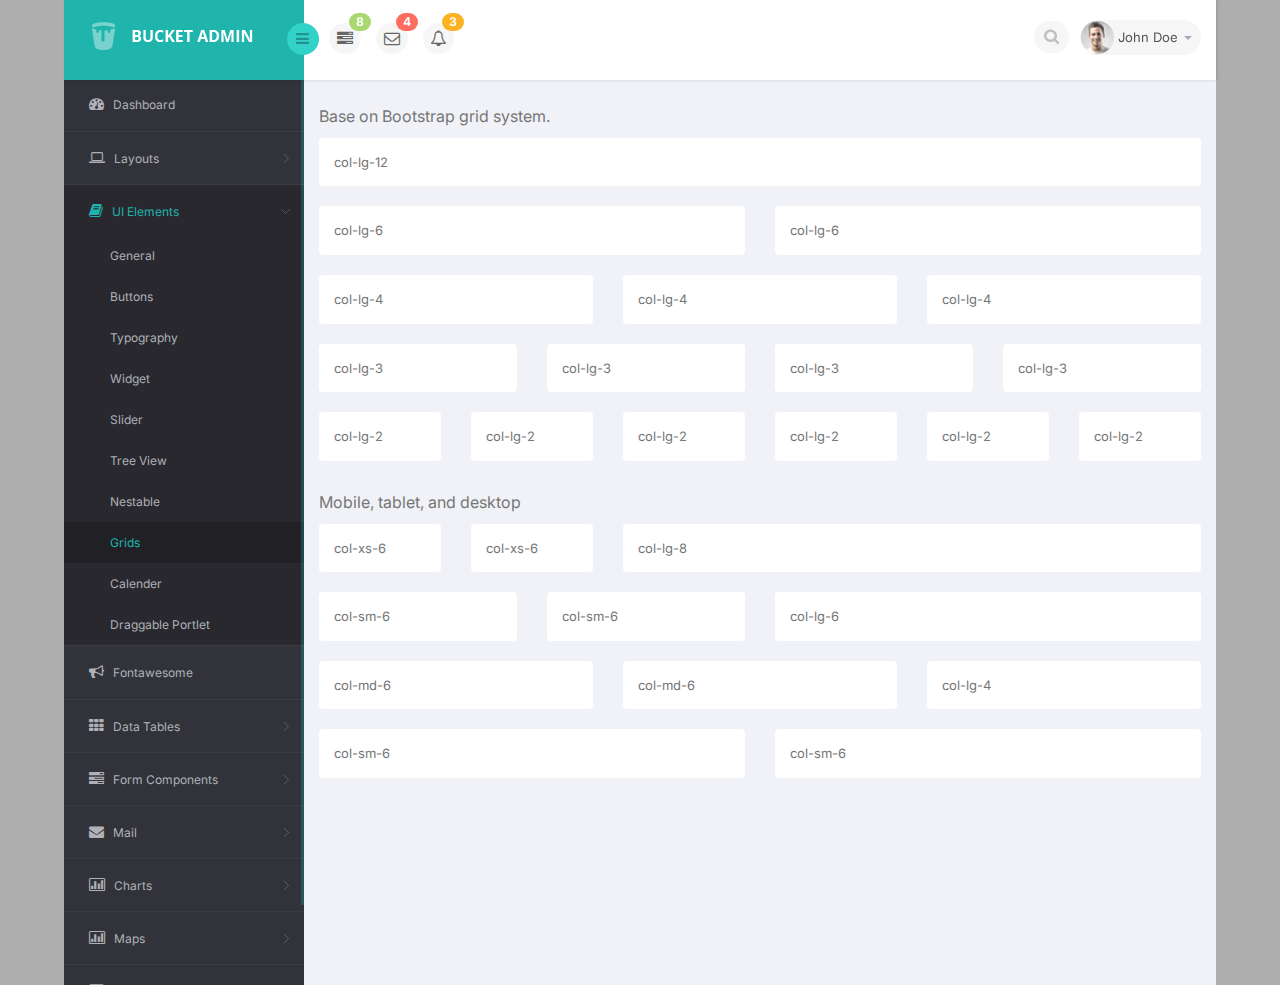
<file: boxed_page.html>
<!DOCTYPE html>
<html lang="en">
<head>
    <meta charset="utf-8">

    <meta name="viewport" content="width=device-width, initial-scale=1.0">
    <meta name="description" content="">
    <meta name="author" content="ThemeBucket">
    <link rel="shortcut icon" href="images/favicon.png">

    <title>Grids</title>

    <!--Core CSS -->
    <link href="bs3/css/bootstrap.min.css" rel="stylesheet">
    <link href="css/bootstrap-reset.css" rel="stylesheet">
    <link href="font-awesome/css/font-awesome.css" rel="stylesheet" />

    <!-- Custom styles for this template -->
    <link href="css/style.css" rel="stylesheet">
    <link href="css/style-responsive.css" rel="stylesheet" />

    <!-- Just for debugging purposes. Don't actually copy this line! -->
    <!--[if lt IE 9]>
    <script src="js/ie8-responsive-file-warning.js"></script><![endif]-->

    <!-- HTML5 shim and Respond.js IE8 support of HTML5 elements and media queries -->
    <!--[if lt IE 9]>
    <script src="https://oss.maxcdn.com/libs/html5shiv/3.7.0/html5shiv.js"></script>
    <script src="https://oss.maxcdn.com/libs/respond.js/1.3.0/respond.min.js"></script>
    <![endif]-->
</head>

<body class="fixed-width">

<section id="container" >
<!--header start-->
<header class="header fixed-top clearfix">
<!--logo start-->
<div class="brand">

    <a href="index.html" class="logo">
        <img src="images/logo.png" alt="">
    </a>
    <div class="sidebar-toggle-box">
        <div class="fa fa-bars"></div>
    </div>
</div>
<!--logo end-->

<div class="nav notify-row" id="top_menu">
    <!--  notification start -->
    <ul class="nav top-menu">
        <!-- settings start -->
        <li class="dropdown">
            <a data-toggle="dropdown" class="dropdown-toggle" href="#">
                <i class="fa fa-tasks"></i>
                <span class="badge bg-success">8</span>
            </a>
            <ul class="dropdown-menu extended tasks-bar">
                <li>
                    <p class="">You have 8 pending tasks</p>
                </li>
                <li>
                    <a href="#">
                        <div class="task-info clearfix">
                            <div class="desc pull-left">
                                <h5>Target Sell</h5>
                                <p>25% , Deadline  12 June’13</p>
                            </div>
                                    <span class="notification-pie-chart pull-right" data-percent="45">
                            <span class="percent"></span>
                            </span>
                        </div>
                    </a>
                </li>
                <li>
                    <a href="#">
                        <div class="task-info clearfix">
                            <div class="desc pull-left">
                                <h5>Product Delivery</h5>
                                <p>45% , Deadline  12 June’13</p>
                            </div>
                                    <span class="notification-pie-chart pull-right" data-percent="78">
                            <span class="percent"></span>
                            </span>
                        </div>
                    </a>
                </li>
                <li>
                    <a href="#">
                        <div class="task-info clearfix">
                            <div class="desc pull-left">
                                <h5>Payment collection</h5>
                                <p>87% , Deadline  12 June’13</p>
                            </div>
                                    <span class="notification-pie-chart pull-right" data-percent="60">
                            <span class="percent"></span>
                            </span>
                        </div>
                    </a>
                </li>
                <li>
                    <a href="#">
                        <div class="task-info clearfix">
                            <div class="desc pull-left">
                                <h5>Target Sell</h5>
                                <p>33% , Deadline  12 June’13</p>
                            </div>
                                    <span class="notification-pie-chart pull-right" data-percent="90">
                            <span class="percent"></span>
                            </span>
                        </div>
                    </a>
                </li>

                <li class="external">
                    <a href="#">See All Tasks</a>
                </li>
            </ul>
        </li>
        <!-- settings end -->
        <!-- inbox dropdown start-->
        <li id="header_inbox_bar" class="dropdown">
            <a data-toggle="dropdown" class="dropdown-toggle" href="#">
                <i class="fa fa-envelope-o"></i>
                <span class="badge bg-important">4</span>
            </a>
            <ul class="dropdown-menu extended inbox">
                <li>
                    <p class="red">You have 4 Mails</p>
                </li>
                <li>
                    <a href="#">
                        <span class="photo"><img alt="avatar" src="images/avatar-mini.jpg"></span>
                                <span class="subject">
                                <span class="from">Jonathan Smith</span>
                                <span class="time">Just now</span>
                                </span>
                                <span class="message">
                                    Hello, this is an example msg.
                                </span>
                    </a>
                </li>
                <li>
                    <a href="#">
                        <span class="photo"><img alt="avatar" src="images/avatar-mini-2.jpg"></span>
                                <span class="subject">
                                <span class="from">Jane Doe</span>
                                <span class="time">2 min ago</span>
                                </span>
                                <span class="message">
                                    Nice admin template
                                </span>
                    </a>
                </li>
                <li>
                    <a href="#">
                        <span class="photo"><img alt="avatar" src="images/avatar-mini-3.jpg"></span>
                                <span class="subject">
                                <span class="from">Tasi sam</span>
                                <span class="time">2 days ago</span>
                                </span>
                                <span class="message">
                                    This is an example msg.
                                </span>
                    </a>
                </li>
                <li>
                    <a href="#">
                        <span class="photo"><img alt="avatar" src="images/avatar-mini.jpg"></span>
                                <span class="subject">
                                <span class="from">Mr. Perfect</span>
                                <span class="time">2 hour ago</span>
                                </span>
                                <span class="message">
                                    Hi there, its a test
                                </span>
                    </a>
                </li>
                <li>
                    <a href="#">See all messages</a>
                </li>
            </ul>
        </li>
        <!-- inbox dropdown end -->
        <!-- notification dropdown start-->
        <li id="header_notification_bar" class="dropdown">
            <a data-toggle="dropdown" class="dropdown-toggle" href="#">

                <i class="fa fa-bell-o"></i>
                <span class="badge bg-warning">3</span>
            </a>
            <ul class="dropdown-menu extended notification">
                <li>
                    <p>Notifications</p>
                </li>
                <li>
                    <div class="alert alert-info clearfix">
                        <span class="alert-icon"><i class="fa fa-bolt"></i></span>
                        <div class="noti-info">
                            <a href="#"> Server #1 overloaded.</a>
                        </div>
                    </div>
                </li>
                <li>
                    <div class="alert alert-danger clearfix">
                        <span class="alert-icon"><i class="fa fa-bolt"></i></span>
                        <div class="noti-info">
                            <a href="#"> Server #2 overloaded.</a>
                        </div>
                    </div>
                </li>
                <li>
                    <div class="alert alert-success clearfix">
                        <span class="alert-icon"><i class="fa fa-bolt"></i></span>
                        <div class="noti-info">
                            <a href="#"> Server #3 overloaded.</a>
                        </div>
                    </div>
                </li>

            </ul>
        </li>
        <!-- notification dropdown end -->
    </ul>
    <!--  notification end -->
</div>
<div class="top-nav clearfix">
    <!--search & user info start-->
    <ul class="nav pull-right top-menu">
        <li>
            <input type="text" class="form-control search" placeholder=" Search">
        </li>
        <!-- user login dropdown start-->
        <li class="dropdown">
            <a data-toggle="dropdown" class="dropdown-toggle" href="#">
                <img alt="" src="images/avatar1_small.jpg">
                <span class="username">John Doe</span>
                <b class="caret"></b>
            </a>
            <ul class="dropdown-menu extended logout">
                <li><a href="#"><i class=" fa fa-suitcase"></i>Profile</a></li>
                <li><a href="#"><i class="fa fa-cog"></i> Settings</a></li>
                <li><a href="login.html"><i class="fa fa-key"></i> Log Out</a></li>
            </ul>
        </li>
        <!-- user login dropdown end -->

    </ul>
    <!--search & user info end-->
</div>
</header>
<!--header end-->
<aside>
    <div id="sidebar" class="nav-collapse">
        <!-- sidebar menu start-->            <div class="leftside-navigation">
            <ul class="sidebar-menu" id="nav-accordion">
            <li>
                <a href="index.html">
                    <i class="fa fa-dashboard"></i>
                    <span>Dashboard</span>
                </a>
            </li>
            <li class="sub-menu">
                <a href="javascript:;">
                    <i class="fa fa-laptop"></i>
                    <span>Layouts</span>
                </a>
                <ul class="sub">
                    <li><a href="boxed_page.html">Boxed Page</a></li>
                    <li><a href="horizontal_menu.html">Horizontal Menu</a></li>
                    <li><a href="language_switch.html">Language Switch Bar</a></li>
                </ul>
            </li>
            <li class="sub-menu">
                <a href="javascript:;" class="active">
                    <i class="fa fa-book"></i>
                    <span>UI Elements</span>
                </a>
                <ul class="sub">
                    <li><a href="general.html">General</a></li>
                    <li><a href="buttons.html">Buttons</a></li>
<li><a href="typography.html">Typography</a></li>
                    <li><a href="widget.html">Widget</a></li>
                    <li><a href="slider.html">Slider</a></li>
                    <li><a href="tree_view.html">Tree View</a></li>
                    <li><a href="nestable.html">Nestable</a></li>
                    <li class="active"><a href="grids.html">Grids</a></li>
                    <li><a href="calendar.html">Calender</a></li>
                    <li><a href="draggable_portlet.html">Draggable Portlet</a></li>
                </ul>
            </li>
            <li>
                <a href="fontawesome.html">
                    <i class="fa fa-bullhorn"></i>
                    <span>Fontawesome </span>
                </a>
            </li>
            <li class="sub-menu">
                <a href="javascript:;">
                    <i class="fa fa-th"></i>
                    <span>Data Tables</span>
                </a>
                <ul class="sub">
                    <li><a href="basic_table.html">Basic Table</a></li>
                    <li><a href="responsive_table.html">Responsive Table</a></li>
                    <li><a href="dynamic_table.html">Dynamic Table</a></li>
                    <li><a href="editable_table.html">Editable Table</a></li>
                </ul>
            </li>
            <li class="sub-menu">
                <a href="javascript:;">
                    <i class="fa fa-tasks"></i>
                    <span>Form Components</span>
                </a>
                <ul class="sub">
                    <li><a href="form_component.html">Form Elements</a></li>
                    <li><a href="advanced_form.html">Advanced Components</a></li>
                    <li><a href="form_wizard.html">Form Wizard</a></li>
                    <li><a href="form_validation.html">Form Validation</a></li>
                    <li><a href="file_upload.html">Muliple File Upload</a></li>
                    
                    <li><a href="dropzone.html">Dropzone</a></li>
                    <li><a href="inline_editor.html">Inline Editor</a></li>

                </ul>
            </li>
            <li class="sub-menu">
                <a href="javascript:;">
                    <i class="fa fa-envelope"></i>
                    <span>Mail </span>
                </a>
                <ul class="sub">
                    <li><a href="mail.html">Inbox</a></li>
                    <li><a href="mail_compose.html">Compose Mail</a></li>
                    <li><a href="mail_view.html">View Mail</a></li>
                </ul>
            </li>
            <li class="sub-menu">
                <a href="javascript:;">
                    <i class=" fa fa-bar-chart-o"></i>
                    <span>Charts</span>
                </a>
                <ul class="sub">
                    <li><a href="morris.html">Morris</a></li>
                    <li><a href="chartjs.html">Chartjs</a></li>
                    <li><a href="flot_chart.html">Flot Charts</a></li>
                    <li><a href="c3_chart.html">C3 Chart</a></li>
                </ul>
            </li>
            <li class="sub-menu">
                <a href="javascript:;">
                    <i class=" fa fa-bar-chart-o"></i>
                    <span>Maps</span>
                </a>
                <ul class="sub">
                    <li><a href="google_map.html">Google Map</a></li>
                    <li><a href="vector_map.html">Vector Map</a></li>
                </ul>
            </li>
            <li class="sub-menu">
                <a href="javascript:;">
                    <i class="fa fa-glass"></i>
                    <span>Extra</span>
                </a>
                <ul class="sub">
                    <li><a href="blank.html">Blank Page</a></li>
                    <li><a href="lock_screen.html">Lock Screen</a></li>
                    <li><a href="profile.html">Profile</a></li>
                    <li><a href="invoice.html">Invoice</a></li>
                    <li><a href="pricing_table.html">Pricing Table</a></li>
                    <li><a href="timeline.html">Timeline</a></li>                    
<li><a href="gallery.html">Media Gallery</a></li><li><a href="404.html">404 Error</a></li>
                    <li><a href="500.html">500 Error</a></li>
                    <li><a href="registration.html">Registration</a></li>
                </ul>
            </li>
            <li>
                <a href="login.html">
                    <i class="fa fa-user"></i>
                    <span>Login Page</span>
                </a>
            </li>
        </ul></div>        
<!-- sidebar menu end-->
    </div>
</aside>
<!--sidebar end-->
<!--main content start-->
<section id="main-content">
    <section class=" wrapper site-min-height">
        <div class="row">
            <div class="col-lg-12"> <p class="hd-title">Base on Bootstrap grid system.</div>
            <div class="col-lg-12">
                <section class="panel">
                    <div class="panel-body">col-lg-12</div>
                </section>
            </div>
        </div>
        <div class="row">
            <div class="col-lg-6">
                <section class="panel">
                    <div class="panel-body">col-lg-6</div>
                </section>
            </div>
            <div class="col-lg-6">
                <section class="panel">
                    <div class="panel-body">col-lg-6</div>
                </section>
            </div>
        </div>
        <div class="row">
            <div class="col-lg-4">
                <section class="panel">
                    <div class="panel-body">col-lg-4</div>
                </section>
            </div>
            <div class="col-lg-4">
                <section class="panel">
                    <div class="panel-body">col-lg-4</div>
                </section>
            </div>
            <div class="col-lg-4">
                <section class="panel">
                    <div class="panel-body">col-lg-4</div>
                </section>
            </div>
        </div>
        <div class="row">
            <div class="col-lg-3">
                <section class="panel">
                    <div class="panel-body">col-lg-3</div>
                </section>
            </div>
            <div class="col-lg-3">
                <section class="panel">
                    <div class="panel-body">col-lg-3</div>
                </section>
            </div>
            <div class="col-lg-3">
                <section class="panel">
                    <div class="panel-body">col-lg-3</div>
                </section>
            </div>
            <div class="col-lg-3">
                <section class="panel">
                    <div class="panel-body">col-lg-3</div>
                </section>
            </div>
        </div>

        <div class="row">
            <div class="col-lg-2">
                <section class="panel">
                    <div class="panel-body">col-lg-2</div>
                </section>
            </div>
            <div class="col-lg-2">
                <section class="panel">
                    <div class="panel-body">col-lg-2</div>
                </section>
            </div>
            <div class="col-lg-2">
                <section class="panel">
                    <div class="panel-body">col-lg-2</div>
                </section>
            </div>
            <div class="col-lg-2">
                <section class="panel">
                    <div class="panel-body">col-lg-2</div>
                </section>
            </div>
            <div class="col-lg-2">
                <section class="panel">
                    <div class="panel-body">col-lg-2</div>
                </section>
            </div>
            <div class="col-lg-2">
                <section class="panel">
                    <div class="panel-body">col-lg-2</div>
                </section>
            </div>
        </div>
        <div class="row">
            <div class="col-lg-12"> <p class="hd-title">Mobile, tablet, and desktop</p> </div>
        </div>
        <div class="row">
            <div class="col-lg-4">
                <div class="row">
                    <div class="col-xs-6">
                        <section class="panel">
                            <div class="panel-body">col-xs-6</div>
                        </section>
                    </div>
                    <div class="col-xs-6">
                        <section class="panel">
                            <div class="panel-body">col-xs-6</div>
                        </section>
                    </div>
                </div>
            </div>
            <div class="col-lg-8">
                <section class="panel">
                    <div class="panel-body">col-lg-8</div>
                </section>
            </div>
        </div>
        <div class="row">
            <div class="col-lg-6">
                <div class="row">
                    <div class="col-sm-6">
                        <section class="panel">
                            <div class="panel-body">col-sm-6</div>
                        </section>
                    </div>
                    <div class="col-sm-6">
                        <section class="panel">
                            <div class="panel-body">col-sm-6</div>
                        </section>
                    </div>
                </div>
            </div>
            <div class="col-lg-6">
                <section class="panel">
                    <div class="panel-body">col-lg-6</div>
                </section>
            </div>
        </div>
        <div class="row">
            <div class="col-lg-8">
                <div class="row">
                    <div class="col-md-6">
                        <section class="panel">
                            <div class="panel-body">col-md-6</div>
                        </section>
                    </div>
                    <div class="col-md-6">
                        <section class="panel">
                            <div class="panel-body">col-md-6</div>
                        </section>
                    </div>
                </div>
            </div>
            <div class="col-lg-4">
                <section class="panel">
                    <div class="panel-body">col-lg-4</div>
                </section>
            </div>
        </div>
        <div class="row">
            <div class="col-sm-6">
                <section class="panel">
                    <div class="panel-body">col-sm-6</div>
                </section>
            </div>
            <div class="col-sm-6">
                <section class="panel">
                    <div class="panel-body">col-sm-6</div>
                </section>
            </div>
        </div>
    </section>
</section>
<!--main content end-->
</section>

<!-- Placed js at the end of the document so the pages load faster -->

<!--Core js-->
<script src="js/jquery.js"></script>
<script src="bs3/js/bootstrap.min.js"></script>
<script class="include" type="text/javascript" src="js/jquery.dcjqaccordion.2.7.js"></script>
<script src="js/jquery.scrollTo.min.js"></script>
<script src="js/jQuery-slimScroll-1.3.0/jquery.slimscroll.js"></script>
<script src="js/jquery.nicescroll.js"></script>
<!--Easy Pie Chart-->
<script src="js/easypiechart/jquery.easypiechart.js"></script>
<!--Sparkline Chart-->
<script src="js/sparkline/jquery.sparkline.js"></script>
<!--jQuery Flot Chart-->
<script src="js/flot-chart/jquery.flot.js"></script>
<script src="js/flot-chart/jquery.flot.tooltip.min.js"></script>
<script src="js/flot-chart/jquery.flot.resize.js"></script>
<script src="js/flot-chart/jquery.flot.pie.resize.js"></script>


<!--common script init for all pages-->
<script src="js/scripts.js"></script>

</body>
</html>
</file>
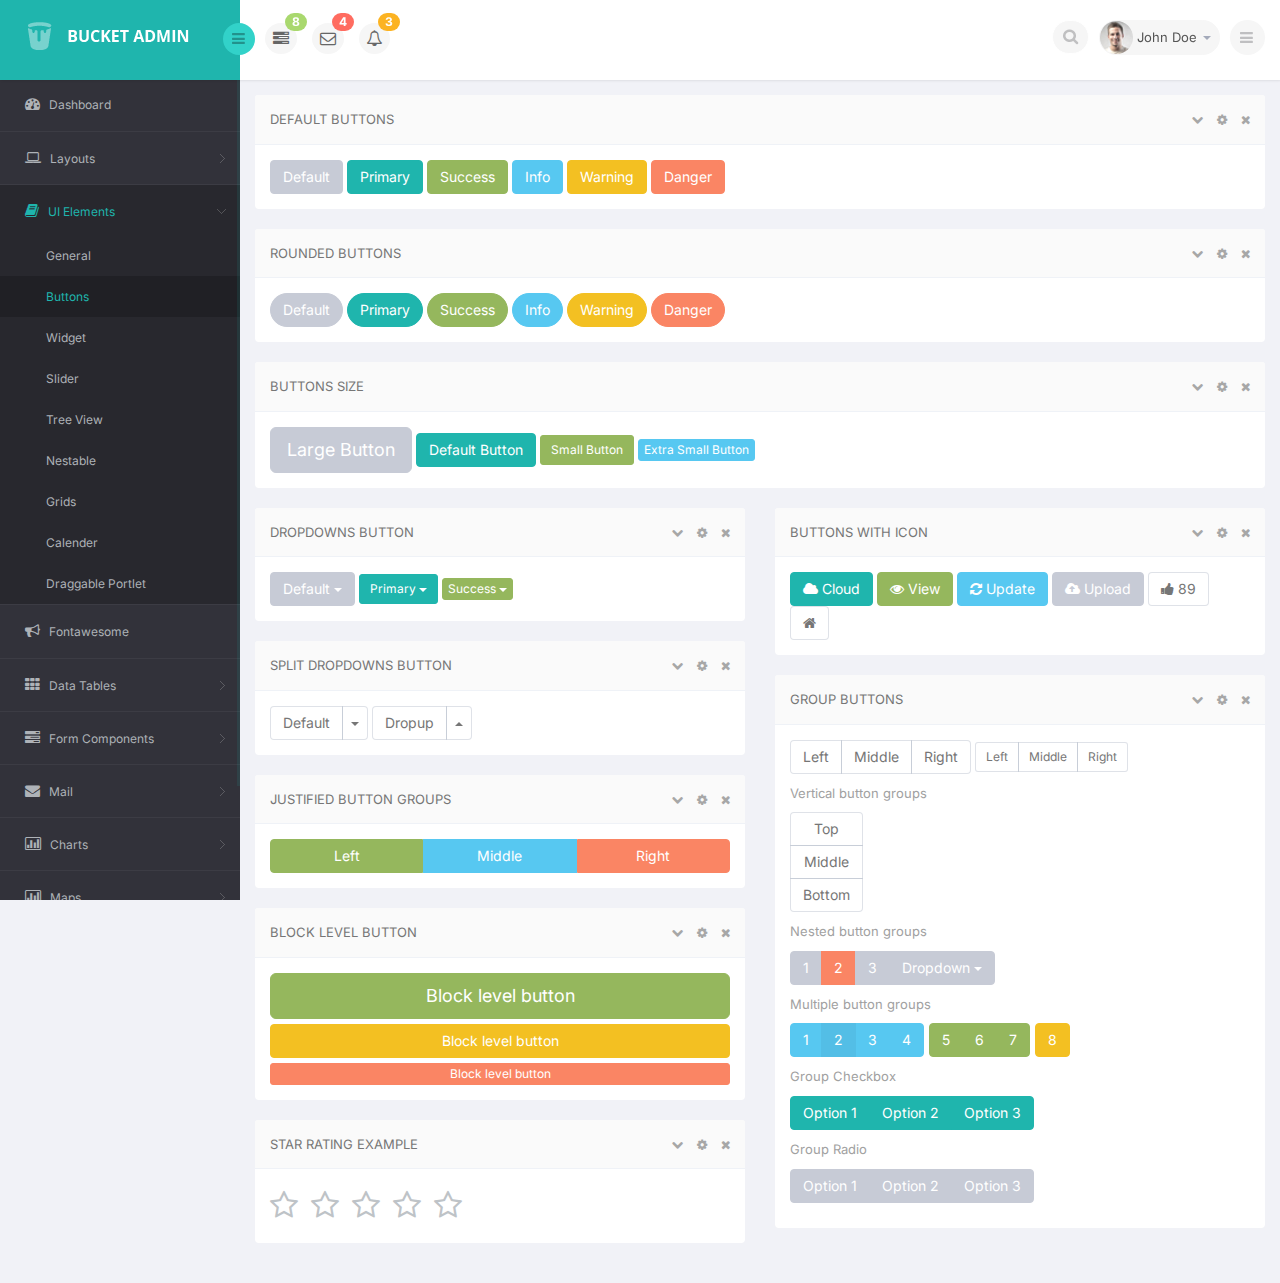
<file: buttons.html>
<!DOCTYPE html>
<html lang="en">
<head>
    <meta charset="utf-8">

    <meta name="viewport" content="width=device-width, initial-scale=1.0">
    <meta name="description" content="">
    <meta name="author" content="ThemeBucket">
    <link rel="shortcut icon" href="images/favicon.png">

    <title>Buttons</title>

    <!--Core CSS -->
    <link href="bs3/css/bootstrap.min.css" rel="stylesheet">
    <link href="css/bootstrap-reset.css" rel="stylesheet">
    <link href="font-awesome/css/font-awesome.css" rel="stylesheet" />

    <!-- Custom styles for this template -->
    <link href="css/style.css" rel="stylesheet">
    <link href="css/style-responsive.css" rel="stylesheet" />

    <!-- Just for debugging purposes. Don't actually copy this line! -->
    <!--[if lt IE 9]>
    <script src="js/ie8-responsive-file-warning.js"></script><![endif]-->

    <!-- HTML5 shim and Respond.js IE8 support of HTML5 elements and media queries -->
    <!--[if lt IE 9]>
    <script src="https://oss.maxcdn.com/libs/html5shiv/3.7.0/html5shiv.js"></script>
    <script src="https://oss.maxcdn.com/libs/respond.js/1.3.0/respond.min.js"></script>
    <![endif]-->
</head>

<body>

<section id="container" >
<!--header start-->
<header class="header fixed-top clearfix">
<!--logo start-->
<div class="brand">

    <a href="index.html" class="logo">
        <img src="images/logo.png" alt="">
    </a>
    <div class="sidebar-toggle-box">
        <div class="fa fa-bars"></div>
    </div>
</div>
<!--logo end-->

<div class="nav notify-row" id="top_menu">
    <!--  notification start -->
    <ul class="nav top-menu">
        <!-- settings start -->
        <li class="dropdown">
            <a data-toggle="dropdown" class="dropdown-toggle" href="#">
                <i class="fa fa-tasks"></i>
                <span class="badge bg-success">8</span>
            </a>
            <ul class="dropdown-menu extended tasks-bar">
                <li>
                    <p class="">You have 8 pending tasks</p>
                </li>
                <li>
                    <a href="#">
                        <div class="task-info clearfix">
                            <div class="desc pull-left">
                                <h5>Target Sell</h5>
                                <p>25% , Deadline  12 June’13</p>
                            </div>
                                    <span class="notification-pie-chart pull-right" data-percent="45">
                            <span class="percent"></span>
                            </span>
                        </div>
                    </a>
                </li>
                <li>
                    <a href="#">
                        <div class="task-info clearfix">
                            <div class="desc pull-left">
                                <h5>Product Delivery</h5>
                                <p>45% , Deadline  12 June’13</p>
                            </div>
                                    <span class="notification-pie-chart pull-right" data-percent="78">
                            <span class="percent"></span>
                            </span>
                        </div>
                    </a>
                </li>
                <li>
                    <a href="#">
                        <div class="task-info clearfix">
                            <div class="desc pull-left">
                                <h5>Payment collection</h5>
                                <p>87% , Deadline  12 June’13</p>
                            </div>
                                    <span class="notification-pie-chart pull-right" data-percent="60">
                            <span class="percent"></span>
                            </span>
                        </div>
                    </a>
                </li>
                <li>
                    <a href="#">
                        <div class="task-info clearfix">
                            <div class="desc pull-left">
                                <h5>Target Sell</h5>
                                <p>33% , Deadline  12 June’13</p>
                            </div>
                                    <span class="notification-pie-chart pull-right" data-percent="90">
                            <span class="percent"></span>
                            </span>
                        </div>
                    </a>
                </li>

                <li class="external">
                    <a href="#">See All Tasks</a>
                </li>
            </ul>
        </li>
        <!-- settings end -->
        <!-- inbox dropdown start-->
        <li id="header_inbox_bar" class="dropdown">
            <a data-toggle="dropdown" class="dropdown-toggle" href="#">
                <i class="fa fa-envelope-o"></i>
                <span class="badge bg-important">4</span>
            </a>
            <ul class="dropdown-menu extended inbox">
                <li>
                    <p class="red">You have 4 Mails</p>
                </li>
                <li>
                    <a href="#">
                        <span class="photo"><img alt="avatar" src="images/avatar-mini.jpg"></span>
                                <span class="subject">
                                <span class="from">Jonathan Smith</span>
                                <span class="time">Just now</span>
                                </span>
                                <span class="message">
                                    Hello, this is an example msg.
                                </span>
                    </a>
                </li>
                <li>
                    <a href="#">
                        <span class="photo"><img alt="avatar" src="images/avatar-mini-2.jpg"></span>
                                <span class="subject">
                                <span class="from">Jane Doe</span>
                                <span class="time">2 min ago</span>
                                </span>
                                <span class="message">
                                    Nice admin template
                                </span>
                    </a>
                </li>
                <li>
                    <a href="#">
                        <span class="photo"><img alt="avatar" src="images/avatar-mini-3.jpg"></span>
                                <span class="subject">
                                <span class="from">Tasi sam</span>
                                <span class="time">2 days ago</span>
                                </span>
                                <span class="message">
                                    This is an example msg.
                                </span>
                    </a>
                </li>
                <li>
                    <a href="#">
                        <span class="photo"><img alt="avatar" src="images/avatar-mini.jpg"></span>
                                <span class="subject">
                                <span class="from">Mr. Perfect</span>
                                <span class="time">2 hour ago</span>
                                </span>
                                <span class="message">
                                    Hi there, its a test
                                </span>
                    </a>
                </li>
                <li>
                    <a href="#">See all messages</a>
                </li>
            </ul>
        </li>
        <!-- inbox dropdown end -->
        <!-- notification dropdown start-->
        <li id="header_notification_bar" class="dropdown">
            <a data-toggle="dropdown" class="dropdown-toggle" href="#">

                <i class="fa fa-bell-o"></i>
                <span class="badge bg-warning">3</span>
            </a>
            <ul class="dropdown-menu extended notification">
                <li>
                    <p>Notifications</p>
                </li>
                <li>
                    <div class="alert alert-info clearfix">
                        <span class="alert-icon"><i class="fa fa-bolt"></i></span>
                        <div class="noti-info">
                            <a href="#"> Server #1 overloaded.</a>
                        </div>
                    </div>
                </li>
                <li>
                    <div class="alert alert-danger clearfix">
                        <span class="alert-icon"><i class="fa fa-bolt"></i></span>
                        <div class="noti-info">
                            <a href="#"> Server #2 overloaded.</a>
                        </div>
                    </div>
                </li>
                <li>
                    <div class="alert alert-success clearfix">
                        <span class="alert-icon"><i class="fa fa-bolt"></i></span>
                        <div class="noti-info">
                            <a href="#"> Server #3 overloaded.</a>
                        </div>
                    </div>
                </li>

            </ul>
        </li>
        <!-- notification dropdown end -->
    </ul>
    <!--  notification end -->
</div>
<div class="top-nav clearfix">
    <!--search & user info start-->
    <ul class="nav pull-right top-menu">
        <li>
            <input type="text" class="form-control search" placeholder=" Search">
        </li>
        <!-- user login dropdown start-->
        <li class="dropdown">
            <a data-toggle="dropdown" class="dropdown-toggle" href="#">
                <img alt="" src="images/avatar1_small.jpg">
                <span class="username">John Doe</span>
                <b class="caret"></b>
            </a>
            <ul class="dropdown-menu extended logout">
                <li><a href="#"><i class=" fa fa-suitcase"></i>Profile</a></li>
                <li><a href="#"><i class="fa fa-cog"></i> Settings</a></li>
                <li><a href="login.html"><i class="fa fa-key"></i> Log Out</a></li>
            </ul>
        </li>
        <!-- user login dropdown end -->
        <li>
            <div class="toggle-right-box">
                <div class="fa fa-bars"></div>
            </div>
        </li>
    </ul>
    <!--search & user info end-->
</div>
</header>
<!--header end-->
<aside>
    <div id="sidebar" class="nav-collapse">
        <!-- sidebar menu start-->            <div class="leftside-navigation">
            <ul class="sidebar-menu" id="nav-accordion">
            <li>
                <a href="index.html">
                    <i class="fa fa-dashboard"></i>
                    <span>Dashboard</span>
                </a>
            </li>
            <li class="sub-menu">
                <a href="javascript:;">
                    <i class="fa fa-laptop"></i>
                    <span>Layouts</span>
                </a>
                <ul class="sub">
                    <li><a href="boxed_page.html">Boxed Page</a></li>
                    <li><a href="horizontal_menu.html">Horizontal Menu</a></li>
                    <li><a href="language_switch.html">Language Switch Bar</a></li>
                </ul>
            </li>
            <li class="sub-menu">
                <a href="javascript:;" class="active">
                    <i class="fa fa-book"></i>
                    <span>UI Elements</span>
                </a>
                <ul class="sub">
                    <li><a href="general.html">General</a></li>
                    <li class="active"><a href="buttons.html">Buttons</a></li>
                    <li><a href="widget.html">Widget</a></li>
                    <li><a href="slider.html">Slider</a></li>
                    <li><a href="tree_view.html">Tree View</a></li>
                    <li><a href="nestable.html">Nestable</a></li>
                    <li><a href="grids.html">Grids</a></li>
                    <li><a href="calendar.html">Calender</a></li>
                    <li><a href="draggable_portlet.html">Draggable Portlet</a></li>
                </ul>
            </li>
            <li>
                <a href="fontawesome.html">
                    <i class="fa fa-bullhorn"></i>
                    <span>Fontawesome </span>
                </a>
            </li>
            <li class="sub-menu">
                <a href="javascript:;">
                    <i class="fa fa-th"></i>
                    <span>Data Tables</span>
                </a>
                <ul class="sub">
                    <li><a href="basic_table.html">Basic Table</a></li>
                    <li><a href="responsive_table.html">Responsive Table</a></li>
                    <li><a href="dynamic_table.html">Dynamic Table</a></li>
                    <li><a href="editable_table.html">Editable Table</a></li>
                </ul>
            </li>
            <li class="sub-menu">
                <a href="javascript:;">
                    <i class="fa fa-tasks"></i>
                    <span>Form Components</span>
                </a>
                <ul class="sub">
                    <li><a href="form_component.html">Form Elements</a></li>
                    <li><a href="advanced_form.html">Advanced Components</a></li>
                    <li><a href="form_wizard.html">Form Wizard</a></li>
                    <li><a href="form_validation.html">Form Validation</a></li>
                    <li><a href="file_upload.html">Muliple File Upload</a></li>
                    
                    <li><a href="dropzone.html">Dropzone</a></li>
                    <li><a href="inline_editor.html">Inline Editor</a></li>

                </ul>
            </li>
            <li class="sub-menu">
                <a href="javascript:;">
                    <i class="fa fa-envelope"></i>
                    <span>Mail </span>
                </a>
                <ul class="sub">
                    <li><a href="mail.html">Inbox</a></li>
                    <li><a href="mail_compose.html">Compose Mail</a></li>
                    <li><a href="mail_view.html">View Mail</a></li>
                </ul>
            </li>
            <li class="sub-menu">
                <a href="javascript:;">
                    <i class=" fa fa-bar-chart-o"></i>
                    <span>Charts</span>
                </a>
                <ul class="sub">
                    <li><a href="morris.html">Morris</a></li>
                    <li><a href="chartjs.html">Chartjs</a></li>
                    <li><a href="flot_chart.html">Flot Charts</a></li>
                    <li><a href="c3_chart.html">C3 Chart</a></li>
                </ul>
            </li>
            <li class="sub-menu">
                <a href="javascript:;">
                    <i class=" fa fa-bar-chart-o"></i>
                    <span>Maps</span>
                </a>
                <ul class="sub">
                    <li><a href="google_map.html">Google Map</a></li>
                    <li><a href="vector_map.html">Vector Map</a></li>
                </ul>
            </li>
            <li class="sub-menu">
                <a href="javascript:;">
                    <i class="fa fa-glass"></i>
                    <span>Extra</span>
                </a>
                <ul class="sub">
                    <li><a href="blank.html">Blank Page</a></li>
                    <li><a href="lock_screen.html">Lock Screen</a></li>
                    <li><a href="profile.html">Profile</a></li>
                    <li><a href="invoice.html">Invoice</a></li>
                    <li><a href="pricing_table.html">Pricing Table</a></li>
                    <li><a href="timeline.html">Timeline</a></li>                    
<li><a href="gallery.html">Media Gallery</a></li><li><a href="404.html">404 Error</a></li>
                    <li><a href="500.html">500 Error</a></li>
                    <li><a href="registration.html">Registration</a></li>
                </ul>
            </li>
            <li>
                <a href="login.html">
                    <i class="fa fa-user"></i>
                    <span>Login Page</span>
                </a>
            </li>
        </ul></div>        
<!-- sidebar menu end-->
    </div>
</aside>
<!--sidebar end-->
    <!--main content start-->
    <section id="main-content">
    <section class="wrapper">
    <!-- page start-->
    <div class="row">
        <div class="col-sm-12">
            <section class="panel">
                <header class="panel-heading">
                    Default Buttons
                     <span class="tools pull-right">
                                <a href="javascript:;" class="fa fa-chevron-down"></a>
                                <a href="javascript:;" class="fa fa-cog"></a>
                                <a href="javascript:;" class="fa fa-times"></a>
                            </span>
                </header>
                <div class="panel-body">
                    <button type="button" class="btn btn-default">Default</button>
                    <button type="button" class="btn btn-primary">Primary</button>
                    <button type="button" class="btn btn-success">Success</button>
                    <button type="button" class="btn btn-info">Info</button>
                    <button type="button" class="btn btn-warning">Warning</button>
                    <button type="button" class="btn btn-danger">Danger</button>
                </div>
            </section>
        </div>

        <div class="col-md-12">
            <section class="panel">
                <header class="panel-heading">
                    Rounded Buttons
                <span class="tools pull-right">
                    <a href="javascript:;" class="fa fa-chevron-down"></a>
                    <a href="javascript:;" class="fa fa-cog"></a>
                    <a href="javascript:;" class="fa fa-times"></a>
                 </span>
                </header>
                <div class="panel-body">
                    <button type="button" class="btn btn-round btn-default">Default</button>
                    <button type="button" class="btn btn-round btn-primary">Primary</button>
                    <button type="button" class="btn btn-round btn-success">Success</button>
                    <button type="button" class="btn btn-round btn-info">Info</button>
                    <button type="button" class="btn btn-round btn-warning">Warning</button>
                    <button type="button" class="btn btn-round btn-danger">Danger</button>
                </div>
            </section>
        </div>

        <div class="col-md-12">
            <section class="panel">
                <header class="panel-heading">
                    Buttons Size
                <span class="tools pull-right">
                    <a href="javascript:;" class="fa fa-chevron-down"></a>
                    <a href="javascript:;" class="fa fa-cog"></a>
                    <a href="javascript:;" class="fa fa-times"></a>
                 </span>
                </header>
                <div class="panel-body">
                    <button type="button" class="btn btn-default btn-lg">Large Button</button>
                    <button type="button" class="btn btn-primary">Default Button</button>
                    <button type="button" class="btn btn-success btn-sm">Small Button</button>
                    <button type="button" class="btn btn-info btn-xs">Extra Small Button</button>
                </div>
            </section>
        </div>
    </div>




    <div class="row">
    <div class="col-sm-6">
        <div class="row">
            <div class="col-md-12">
                <section class="panel">
                    <header class="panel-heading">
                        Dropdowns Button
                 <span class="tools pull-right">
                    <a href="javascript:;" class="fa fa-chevron-down"></a>
                    <a href="javascript:;" class="fa fa-cog"></a>
                    <a href="javascript:;" class="fa fa-times"></a>
                 </span>
                    </header>
                    <div class="panel-body">
                        <div class="btn-group">
                            <button data-toggle="dropdown" class="btn btn-default dropdown-toggle" type="button">Default <span class="caret"></span></button>
                            <ul role="menu" class="dropdown-menu">
                                <li><a href="#">Action</a></li>
                                <li><a href="#">Another action</a></li>
                                <li><a href="#">Something else here</a></li>
                                <li class="divider"></li>
                                <li><a href="#">Separated link</a></li>
                            </ul>
                        </div><!-- /btn-group -->
                        <div class="btn-group">
                            <button data-toggle="dropdown" class="btn btn-primary dropdown-toggle btn-sm" type="button">Primary <span class="caret"></span></button>
                            <ul role="menu" class="dropdown-menu">
                                <li><a href="#">Action</a></li>
                                <li><a href="#">Another action</a></li>
                                <li><a href="#">Something else here</a></li>
                                <li class="divider"></li>
                                <li><a href="#">Separated link</a></li>
                            </ul>
                        </div><!-- /btn-group -->
                        <div class="btn-group">
                            <button data-toggle="dropdown" class="btn btn-success dropdown-toggle btn-xs" type="button">Success <span class="caret"></span></button>
                            <ul role="menu" class="dropdown-menu">
                                <li><a href="#">Action</a></li>
                                <li><a href="#">Another action</a></li>
                                <li><a href="#">Something else here</a></li>
                                <li class="divider"></li>
                                <li><a href="#">Separated link</a></li>
                            </ul>
                        </div><!-- /btn-group -->
                    </div>
                </section>

            </div>
        </div>
        <div class="row">
            <div class="col-md-12">
                <section class="panel">
                    <header class="panel-heading">
                        Split Dropdowns Button
                <span class="tools pull-right">
                    <a href="javascript:;" class="fa fa-chevron-down"></a>
                    <a href="javascript:;" class="fa fa-cog"></a>
                    <a href="javascript:;" class="fa fa-times"></a>
                 </span>
                    </header>
                    <div class="panel-body">
                        <div class="btn-group">
                            <button class="btn btn-white" type="button">Default</button>
                            <button data-toggle="dropdown" class="btn btn-white dropdown-toggle" type="button"><span class="caret"></span></button>
                            <ul role="menu" class="dropdown-menu">
                                <li><a href="#">Action</a></li>
                                <li><a href="#">Another action</a></li>
                                <li><a href="#">Something else here</a></li>
                                <li class="divider"></li>
                                <li><a href="#">Separated link</a></li>
                            </ul>
                        </div><!-- /btn-group -->
                        <div class="btn-group dropup">
                            <button class="btn btn-white" type="button">Dropup</button>
                            <button data-toggle="dropdown" class="btn btn-white dropdown-toggle" type="button"><span class="caret"></span></button>
                            <ul role="menu" class="dropdown-menu">
                                <li><a href="#">Action</a></li>
                                <li><a href="#">Another action</a></li>
                                <li><a href="#">Something else here</a></li>
                                <li class="divider"></li>
                                <li><a href="#">Separated link</a></li>
                            </ul>
                        </div><!-- /btn-group -->
                    </div>
                </section>

            </div>
        </div>
        <div class="row">
            <div class="col-md-12">
                <section class="panel">
                    <header class="panel-heading">
                        Justified Button groups
                <span class="tools pull-right">
                    <a href="javascript:;" class="fa fa-chevron-down"></a>
                    <a href="javascript:;" class="fa fa-cog"></a>
                    <a href="javascript:;" class="fa fa-times"></a>
                 </span>
                    </header>
                    <div class="panel-body">
                        <div class="btn-group btn-group-justified">
                            <a class="btn btn-success" href="#">Left</a>
                            <a class="btn btn-info" href="#">Middle</a>
                            <a class="btn btn-danger" href="#">Right</a>
                        </div>
                    </div>
                </section>

            </div>
        </div>
        <div class="row">
            <div class="col-md-12">
                <section class="panel">
                    <header class="panel-heading">
                        Block level button
                <span class="tools pull-right">
                    <a href="javascript:;" class="fa fa-chevron-down"></a>
                    <a href="javascript:;" class="fa fa-cog"></a>
                    <a href="javascript:;" class="fa fa-times"></a>
                 </span>
                    </header>
                    <div class="panel-body">
                        <button type="button" class="btn btn-success btn-lg btn-block">Block level button</button>
                        <button type="button" class="btn btn-warning btn-block">Block level button</button>
                        <button type="button" class="btn btn-danger btn-xs btn-block">Block level button</button>
                    </div>
                </section>

            </div>
        </div>
        <div class="row">
            <div class="col-md-12">
                <section class="panel">
                    <header class="panel-heading">
                        Star Rating Example
                <span class="tools pull-right">
                    <a href="javascript:;" class="fa fa-chevron-down"></a>
                    <a href="javascript:;" class="fa fa-cog"></a>
                    <a href="javascript:;" class="fa fa-times"></a>
                 </span>
                    </header>
                    <div class="panel-body">
                              <span class="rating">
                                  <span class="star"></span>
                                  <span class="star"></span>
                                  <span class="star"></span>
                                  <span class="star"></span>
                                  <span class="star"></span>
                              </span>
                    </div>
                </section>
            </div>
        </div>

    </div>
    <div class="col-sm-6">
        <div class="row">
            <div class="col-md-12">
                <section class="panel">
                    <header class="panel-heading">
                        Buttons With Icon
                <span class="tools pull-right">
                    <a href="javascript:;" class="fa fa-chevron-down"></a>
                    <a href="javascript:;" class="fa fa-cog"></a>
                    <a href="javascript:;" class="fa fa-times"></a>
                 </span>
                    </header>
                    <div class="panel-body">
                        <button type="button" class="btn btn-primary"><i class="fa fa-cloud"></i> Cloud</button>
                        <button type="button" class="btn btn-success"><i class="fa fa-eye"></i> View </button>
                        <button type="button" class="btn btn-info "><i class="fa fa-refresh"></i> Update</button>
                        <button type="button" class="btn btn-default "><i class="fa fa-cloud-upload"></i> Upload</button>
                        <button data-toggle="button" class="btn btn-white">
                            <i class="fa fa-thumbs-up "></i>
                            89
                        </button>
                        <button data-toggle="button" class="btn btn-white">
                            <i class="fa fa-home"></i>
                        </button>
                    </div>
                </section>

            </div>
        </div>
        <div class="row">
            <div class="col-md-12">
                <section class="panel">
                    <header class="panel-heading">
                        Group Buttons
                <span class="tools pull-right">
                    <a href="javascript:;" class="fa fa-chevron-down"></a>
                    <a href="javascript:;" class="fa fa-cog"></a>
                    <a href="javascript:;" class="fa fa-times"></a>
                 </span>
                    </header>
                    <div class="panel-body">
                        <div class="btn-row">
                            <div class="btn-group">
                                <button class="btn btn-white" type="button">Left</button>
                                <button class="btn btn-white" type="button">Middle</button>
                                <button class="btn btn-white" type="button">Right</button>
                            </div>
                            <div class="btn-group  btn-group-sm">
                                <button class="btn btn-white" type="button">Left</button>
                                <button class="btn btn-white" type="button">Middle</button>
                                <button class="btn btn-white" type="button">Right</button>
                            </div>
                        </div>
                        <p class="text-muted">Vertical button groups</p>
                        <div class="btn-row">
                            <div class="btn-group-vertical">
                                <button class="btn btn-white" type="button">Top</button>
                                <button class="btn btn-white" type="button">Middle</button>
                                <button class="btn btn-white" type="button">Bottom</button>
                            </div>
                        </div>
                        <p class="text-muted">Nested button groups</p>
                        <div class="btn-row">
                            <div class="btn-group">
                                <button class="btn btn-default" type="button">1</button>
                                <button class="btn btn-danger" type="button">2</button>
                                <button class="btn btn-default" type="button">3</button>
                                <div class="btn-group">
                                    <button data-toggle="dropdown" class="btn btn-default dropdown-toggle" type="button"> Dropdown <span class="caret"></span> </button>
                                    <ul class="dropdown-menu">
                                        <li><a href="#">Dropdown link 1</a></li>
                                        <li><a href="#">Dropdown link 2</a></li>
                                        <li><a href="#">Dropdown link 3</a></li>
                                    </ul>
                                </div>
                            </div>
                        </div>

                        <p class="text-muted">Multiple button groups</p>
                        <div class="btn-row">
                            <div class="btn-toolbar">
                                <div class="btn-group">
                                    <button class="btn btn-info" type="button">1</button>
                                    <button class="btn btn-info active" type="button">2</button>
                                    <button class="btn btn-info" type="button">3</button>
                                    <button class="btn btn-info" type="button">4</button>
                                </div>
                                <div class="btn-group">
                                    <button class="btn btn-success" type="button">5</button>
                                    <button class="btn btn-success" type="button">6</button>
                                    <button class="btn btn-success" type="button">7</button>
                                </div>
                                <div class="btn-group">
                                    <button class="btn btn-warning" type="button">8</button>
                                </div>
                            </div>
                        </div>

                        <p class="text-muted">Group Checkbox</p>
                        <div class="btn-row">
                            <div class="btn-group" data-toggle="buttons">
                                <label class="btn btn-primary">
                                    <input type="checkbox"> Option 1
                                </label>
                                <label class="btn btn-primary">
                                    <input type="checkbox"> Option 2
                                </label>
                                <label class="btn btn-primary">
                                    <input type="checkbox"> Option 3
                                </label>
                            </div>
                        </div>

                        <p class="text-muted">Group Radio</p>
                        <div class="btn-row">
                            <div class="btn-group" data-toggle="buttons">
                                <label class="btn btn-default">
                                    <input type="radio" name="options" id="option1"> Option 1
                                </label>
                                <label class="btn btn-default">
                                    <input type="radio" name="options" id="option2"> Option 2
                                </label>
                                <label class="btn btn-default">
                                    <input type="radio" name="options" id="option3"> Option 3
                                </label>
                            </div>
                        </div>
                    </div>
                </section>

            </div>
        </div>
    </div>
    </div>
    <!-- page end-->
    </section>
    </section>
    <!--main content end-->
    <!--right sidebar start-->
<div class="right-sidebar">
<div class="search-row">
    <input type="text" placeholder="Search" class="form-control">
</div>
<div class="right-stat-bar">
<ul class="right-side-accordion">
<li class="widget-collapsible">
    <a href="#" class="head widget-head red-bg active clearfix">
        <span class="pull-left">work progress (5)</span>
        <span class="pull-right widget-collapse"><i class="ico-minus"></i></span>
    </a>
    <ul class="widget-container">
        <li>
            <div class="prog-row side-mini-stat clearfix">
                <div class="side-graph-info">
                    <h4>Target sell</h4>
                    <p>
                        25%, Deadline 12 june 13
                    </p>
                </div>
                <div class="side-mini-graph">
                    <div class="target-sell">
                    </div>
                </div>
            </div>
            <div class="prog-row side-mini-stat">
                <div class="side-graph-info">
                    <h4>product delivery</h4>
                    <p>
                        55%, Deadline 12 june 13
                    </p>
                </div>
                <div class="side-mini-graph">
                    <div class="p-delivery">
                        <div class="sparkline" data-type="bar" data-resize="true" data-height="30" data-width="90%" data-bar-color="#39b7ab" data-bar-width="5" data-data="[200,135,667,333,526,996,564,123,890,564,455]">
                        </div>
                    </div>
                </div>
            </div>
            <div class="prog-row side-mini-stat">
                <div class="side-graph-info payment-info">
                    <h4>payment collection</h4>
                    <p>
                        25%, Deadline 12 june 13
                    </p>
                </div>
                <div class="side-mini-graph">
                    <div class="p-collection">
						<span class="pc-epie-chart" data-percent="45">
						<span class="percent"></span>
						</span>
                    </div>
                </div>
            </div>
            <div class="prog-row side-mini-stat">
                <div class="side-graph-info">
                    <h4>delivery pending</h4>
                    <p>
                        44%, Deadline 12 june 13
                    </p>
                </div>
                <div class="side-mini-graph">
                    <div class="d-pending">
                    </div>
                </div>
            </div>
            <div class="prog-row side-mini-stat">
                <div class="col-md-12">
                    <h4>total progress</h4>
                    <p>
                        50%, Deadline 12 june 13
                    </p>
                    <div class="progress progress-xs mtop10">
                        <div style="width: 50%" aria-valuemax="100" aria-valuemin="0" aria-valuenow="20" role="progressbar" class="progress-bar progress-bar-info">
                            <span class="sr-only">50% Complete</span>
                        </div>
                    </div>
                </div>
            </div>
        </li>
    </ul>
</li>
<li class="widget-collapsible">
    <a href="#" class="head widget-head terques-bg active clearfix">
        <span class="pull-left">contact online (5)</span>
        <span class="pull-right widget-collapse"><i class="ico-minus"></i></span>
    </a>
    <ul class="widget-container">
        <li>
            <div class="prog-row">
                <div class="user-thumb">
                    <a href="#"><img src="images/avatar1_small.jpg" alt=""></a>
                </div>
                <div class="user-details">
                    <h4><a href="#">Jonathan Smith</a></h4>
                    <p>
                        Work for fun
                    </p>
                </div>
                <div class="user-status text-danger">
                    <i class="fa fa-comments-o"></i>
                </div>
            </div>
            <div class="prog-row">
                <div class="user-thumb">
                    <a href="#"><img src="images/avatar1.jpg" alt=""></a>
                </div>
                <div class="user-details">
                    <h4><a href="#">Anjelina Joe</a></h4>
                    <p>
                        Available
                    </p>
                </div>
                <div class="user-status text-success">
                    <i class="fa fa-comments-o"></i>
                </div>
            </div>
            <div class="prog-row">
                <div class="user-thumb">
                    <a href="#"><img src="images/chat-avatar2.jpg" alt=""></a>
                </div>
                <div class="user-details">
                    <h4><a href="#">John Doe</a></h4>
                    <p>
                        Away from Desk
                    </p>
                </div>
                <div class="user-status text-warning">
                    <i class="fa fa-comments-o"></i>
                </div>
            </div>
            <div class="prog-row">
                <div class="user-thumb">
                    <a href="#"><img src="images/avatar1_small.jpg" alt=""></a>
                </div>
                <div class="user-details">
                    <h4><a href="#">Mark Henry</a></h4>
                    <p>
                        working
                    </p>
                </div>
                <div class="user-status text-info">
                    <i class="fa fa-comments-o"></i>
                </div>
            </div>
            <div class="prog-row">
                <div class="user-thumb">
                    <a href="#"><img src="images/avatar1.jpg" alt=""></a>
                </div>
                <div class="user-details">
                    <h4><a href="#">Shila Jones</a></h4>
                    <p>
                        Work for fun
                    </p>
                </div>
                <div class="user-status text-danger">
                    <i class="fa fa-comments-o"></i>
                </div>
            </div>
            <p class="text-center">
                <a href="#" class="view-btn">View all Contacts</a>
            </p>
        </li>
    </ul>
</li>
<li class="widget-collapsible">
    <a href="#" class="head widget-head purple-bg active">
        <span class="pull-left"> recent activity (3)</span>
        <span class="pull-right widget-collapse"><i class="ico-minus"></i></span>
    </a>
    <ul class="widget-container">
        <li>
            <div class="prog-row">
                <div class="user-thumb rsn-activity">
                    <i class="fa fa-clock-o"></i>
                </div>
                <div class="rsn-details ">
                    <p class="text-muted">
                        just now
                    </p>
                    <p>
                        <a href="#">Jim Doe </a>Purchased new equipments for zonal office setup
                    </p>
                </div>
            </div>
            <div class="prog-row">
                <div class="user-thumb rsn-activity">
                    <i class="fa fa-clock-o"></i>
                </div>
                <div class="rsn-details ">
                    <p class="text-muted">
                        2 min ago
                    </p>
                    <p>
                        <a href="#">Jane Doe </a>Purchased new equipments for zonal office setup
                    </p>
                </div>
            </div>
            <div class="prog-row">
                <div class="user-thumb rsn-activity">
                    <i class="fa fa-clock-o"></i>
                </div>
                <div class="rsn-details ">
                    <p class="text-muted">
                        1 day ago
                    </p>
                    <p>
                        <a href="#">Jim Doe </a>Purchased new equipments for zonal office setup
                    </p>
                </div>
            </div>
        </li>
    </ul>
</li>
<li class="widget-collapsible">
    <a href="#" class="head widget-head yellow-bg active">
        <span class="pull-left"> shipment status</span>
        <span class="pull-right widget-collapse"><i class="ico-minus"></i></span>
    </a>
    <ul class="widget-container">
        <li>
            <div class="col-md-12">
                <div class="prog-row">
                    <p>
                        Full sleeve baby wear (SL: 17665)
                    </p>
                    <div class="progress progress-xs mtop10">
                        <div class="progress-bar progress-bar-success" role="progressbar" aria-valuenow="20" aria-valuemin="0" aria-valuemax="100" style="width: 40%">
                            <span class="sr-only">40% Complete</span>
                        </div>
                    </div>
                </div>
                <div class="prog-row">
                    <p>
                        Full sleeve baby wear (SL: 17665)
                    </p>
                    <div class="progress progress-xs mtop10">
                        <div class="progress-bar progress-bar-info" role="progressbar" aria-valuenow="20" aria-valuemin="0" aria-valuemax="100" style="width: 70%">
                            <span class="sr-only">70% Completed</span>
                        </div>
                    </div>
                </div>
            </div>
        </li>
    </ul>
</li>
</ul>
</div>
</div>
<!--right sidebar end-->

</section>

<!-- Placed js at the end of the document so the pages load faster -->

<!--Core js-->
<script src="js/jquery.js"></script>
<script src="bs3/js/bootstrap.min.js"></script>
<script class="include" type="text/javascript" src="js/jquery.dcjqaccordion.2.7.js"></script>
<script src="js/jquery.scrollTo.min.js"></script>
<script src="js/jQuery-slimScroll-1.3.0/jquery.slimscroll.js"></script>
<script src="js/jquery.nicescroll.js"></script>
<!--Easy Pie Chart-->
<script src="js/easypiechart/jquery.easypiechart.js"></script>
<!--Sparkline Chart-->
<script src="js/sparkline/jquery.sparkline.js"></script>
<!--jQuery Flot Chart-->
<script src="js/flot-chart/jquery.flot.js"></script>
<script src="js/flot-chart/jquery.flot.tooltip.min.js"></script>
<script src="js/flot-chart/jquery.flot.resize.js"></script>
<script src="js/flot-chart/jquery.flot.pie.resize.js"></script>


<!--common script init for all pages-->
<script src="js/scripts.js"></script>

</body>
</html>
</file>
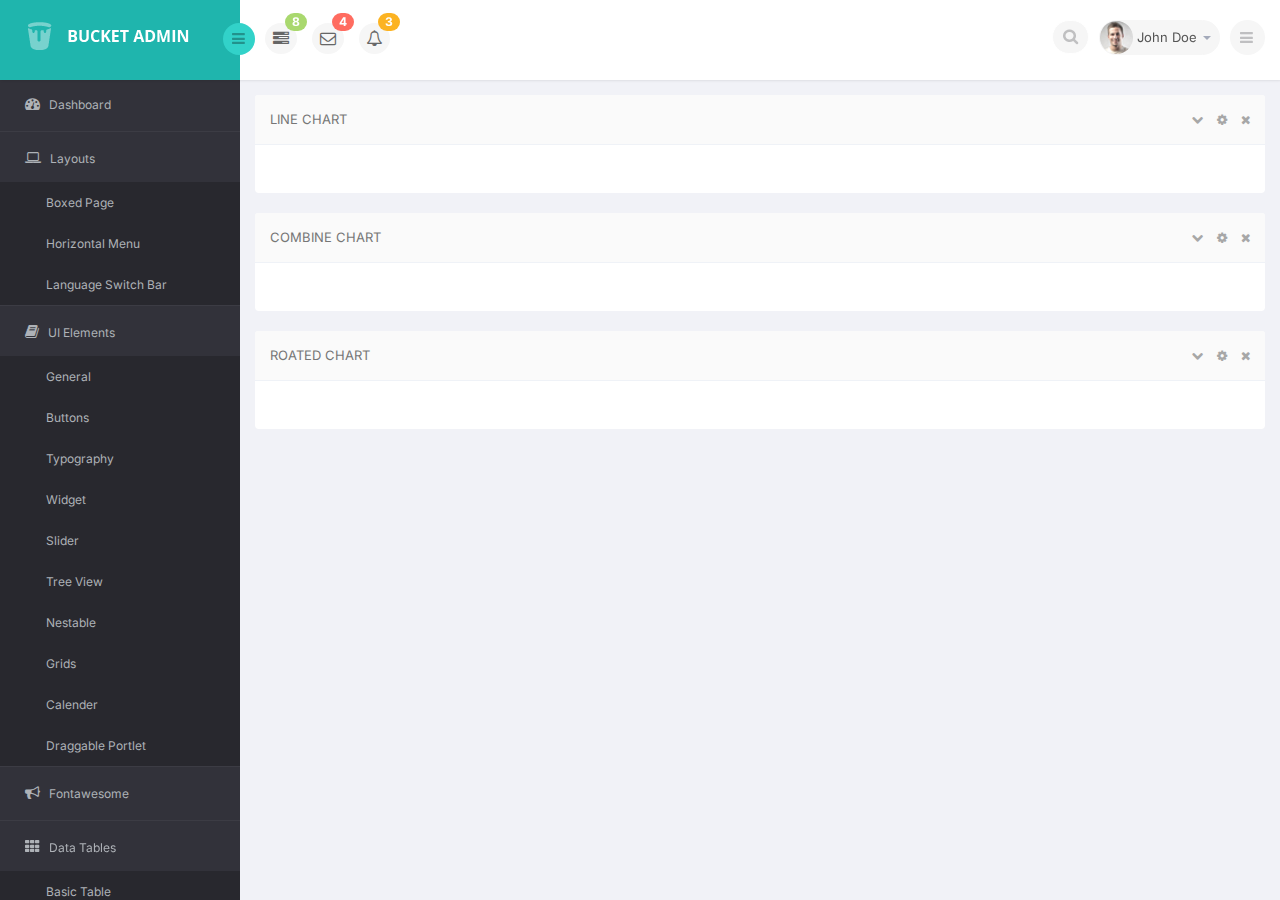
<file: c3_chart.html>
<!DOCTYPE html>
<html lang="en">
<head>
    <meta charset="utf-8">

    <meta name="viewport" content="width=device-width, initial-scale=1.0">
    <meta name="description" content="">
    <meta name="author" content="ThemeBucket">
    <link rel="shortcut icon" href="images/favicon.png">

    <title>C3 Chart</title>

    <!--Core CSS -->
    <link href="bs3/css/bootstrap.min.css" rel="stylesheet">
    <link href="css/bootstrap-reset.css" rel="stylesheet">
    <link href="font-awesome/css/font-awesome.css" rel="stylesheet" />

    <!--C3 Chart-->
    <link href="js/c3-chart/c3.css" rel="stylesheet"/>

    <!-- Custom styles for this template -->
    <link href="css/style.css" rel="stylesheet">
    <link href="css/style-responsive.css" rel="stylesheet" />

    <!-- Just for debugging purposes. Don't actually copy this line! -->
    <!--[if lt IE 9]>
    <script src="js/ie8-responsive-file-warning.js"></script><![endif]-->

    <!-- HTML5 shim and Respond.js IE8 support of HTML5 elements and media queries -->
    <!--[if lt IE 9]>
    <script src="https://oss.maxcdn.com/libs/html5shiv/3.7.0/html5shiv.js"></script>
    <script src="https://oss.maxcdn.com/libs/respond.js/1.3.0/respond.min.js"></script>
    <![endif]-->
</head>

<body>

<section id="container" >
<!--header start-->
<header class="header fixed-top clearfix">
<!--logo start-->
<div class="brand">

    <a href="index.html" class="logo">
        <img src="images/logo.png" alt="">
    </a>
    <div class="sidebar-toggle-box">
        <div class="fa fa-bars"></div>
    </div>
</div>
<!--logo end-->

<div class="nav notify-row" id="top_menu">
    <!--  notification start -->
    <ul class="nav top-menu">
        <!-- settings start -->
        <li class="dropdown">
            <a data-toggle="dropdown" class="dropdown-toggle" href="#">
                <i class="fa fa-tasks"></i>
                <span class="badge bg-success">8</span>
            </a>
            <ul class="dropdown-menu extended tasks-bar">
                <li>
                    <p class="">You have 8 pending tasks</p>
                </li>
                <li>
                    <a href="#">
                        <div class="task-info clearfix">
                            <div class="desc pull-left">
                                <h5>Target Sell</h5>
                                <p>25% , Deadline  12 June’13</p>
                            </div>
                                    <span class="notification-pie-chart pull-right" data-percent="45">
                            <span class="percent"></span>
                            </span>
                        </div>
                    </a>
                </li>
                <li>
                    <a href="#">
                        <div class="task-info clearfix">
                            <div class="desc pull-left">
                                <h5>Product Delivery</h5>
                                <p>45% , Deadline  12 June’13</p>
                            </div>
                                    <span class="notification-pie-chart pull-right" data-percent="78">
                            <span class="percent"></span>
                            </span>
                        </div>
                    </a>
                </li>
                <li>
                    <a href="#">
                        <div class="task-info clearfix">
                            <div class="desc pull-left">
                                <h5>Payment collection</h5>
                                <p>87% , Deadline  12 June’13</p>
                            </div>
                                    <span class="notification-pie-chart pull-right" data-percent="60">
                            <span class="percent"></span>
                            </span>
                        </div>
                    </a>
                </li>
                <li>
                    <a href="#">
                        <div class="task-info clearfix">
                            <div class="desc pull-left">
                                <h5>Target Sell</h5>
                                <p>33% , Deadline  12 June’13</p>
                            </div>
                                    <span class="notification-pie-chart pull-right" data-percent="90">
                            <span class="percent"></span>
                            </span>
                        </div>
                    </a>
                </li>

                <li class="external">
                    <a href="#">See All Tasks</a>
                </li>
            </ul>
        </li>
        <!-- settings end -->
        <!-- inbox dropdown start-->
        <li id="header_inbox_bar" class="dropdown">
            <a data-toggle="dropdown" class="dropdown-toggle" href="#">
                <i class="fa fa-envelope-o"></i>
                <span class="badge bg-important">4</span>
            </a>
            <ul class="dropdown-menu extended inbox">
                <li>
                    <p class="red">You have 4 Mails</p>
                </li>
                <li>
                    <a href="#">
                        <span class="photo"><img alt="avatar" src="images/avatar-mini.jpg"></span>
                                <span class="subject">
                                <span class="from">Jonathan Smith</span>
                                <span class="time">Just now</span>
                                </span>
                                <span class="message">
                                    Hello, this is an example msg.
                                </span>
                    </a>
                </li>
                <li>
                    <a href="#">
                        <span class="photo"><img alt="avatar" src="images/avatar-mini-2.jpg"></span>
                                <span class="subject">
                                <span class="from">Jane Doe</span>
                                <span class="time">2 min ago</span>
                                </span>
                                <span class="message">
                                    Nice admin template
                                </span>
                    </a>
                </li>
                <li>
                    <a href="#">
                        <span class="photo"><img alt="avatar" src="images/avatar-mini-3.jpg"></span>
                                <span class="subject">
                                <span class="from">Tasi sam</span>
                                <span class="time">2 days ago</span>
                                </span>
                                <span class="message">
                                    This is an example msg.
                                </span>
                    </a>
                </li>
                <li>
                    <a href="#">
                        <span class="photo"><img alt="avatar" src="images/avatar-mini.jpg"></span>
                                <span class="subject">
                                <span class="from">Mr. Perfect</span>
                                <span class="time">2 hour ago</span>
                                </span>
                                <span class="message">
                                    Hi there, its a test
                                </span>
                    </a>
                </li>
                <li>
                    <a href="#">See all messages</a>
                </li>
            </ul>
        </li>
        <!-- inbox dropdown end -->
        <!-- notification dropdown start-->
        <li id="header_notification_bar" class="dropdown">
            <a data-toggle="dropdown" class="dropdown-toggle" href="#">

                <i class="fa fa-bell-o"></i>
                <span class="badge bg-warning">3</span>
            </a>
            <ul class="dropdown-menu extended notification">
                <li>
                    <p>Notifications</p>
                </li>
                <li>
                    <div class="alert alert-info clearfix">
                        <span class="alert-icon"><i class="fa fa-bolt"></i></span>
                        <div class="noti-info">
                            <a href="#"> Server #1 overloaded.</a>
                        </div>
                    </div>
                </li>
                <li>
                    <div class="alert alert-danger clearfix">
                        <span class="alert-icon"><i class="fa fa-bolt"></i></span>
                        <div class="noti-info">
                            <a href="#"> Server #2 overloaded.</a>
                        </div>
                    </div>
                </li>
                <li>
                    <div class="alert alert-success clearfix">
                        <span class="alert-icon"><i class="fa fa-bolt"></i></span>
                        <div class="noti-info">
                            <a href="#"> Server #3 overloaded.</a>
                        </div>
                    </div>
                </li>

            </ul>
        </li>
        <!-- notification dropdown end -->
    </ul>
    <!--  notification end -->
</div>
<div class="top-nav clearfix">
    <!--search & user info start-->
    <ul class="nav pull-right top-menu">
        <li>
            <input type="text" class="form-control search" placeholder=" Search">
        </li>
        <!-- user login dropdown start-->
        <li class="dropdown">
            <a data-toggle="dropdown" class="dropdown-toggle" href="#">
                <img alt="" src="images/avatar1_small.jpg">
                <span class="username">John Doe</span>
                <b class="caret"></b>
            </a>
            <ul class="dropdown-menu extended logout">
                <li><a href="#"><i class=" fa fa-suitcase"></i>Profile</a></li>
                <li><a href="#"><i class="fa fa-cog"></i> Settings</a></li>
                <li><a href="login.html"><i class="fa fa-key"></i> Log Out</a></li>
            </ul>
        </li>
        <!-- user login dropdown end -->
        <li>
            <div class="toggle-right-box">
                <div class="fa fa-bars"></div>
            </div>
        </li>
    </ul>
    <!--search & user info end-->
</div>
</header>
<!--header end-->
<aside>
    <div id="sidebar" class="nav-collapse">
        <!-- sidebar menu start-->            <div class="leftside-navigation">
            <ul class="sidebar-menu" id="nav-accordion">
            <li>
                <a href="index.html">
                    <i class="fa fa-dashboard"></i>
                    <span>Dashboard</span>
                </a>
            </li>
            <li class="sub-menu">
                <a href="javascript:;">
                    <i class="fa fa-laptop"></i>
                    <span>Layouts</span>
                </a>
                <ul class="sub">
                    <li><a href="boxed_page.html">Boxed Page</a></li>
                    <li><a href="horizontal_menu.html">Horizontal Menu</a></li>
                    <li><a href="language_switch.html">Language Switch Bar</a></li>
                </ul>
            </li>
            <li class="sub-menu">
                <a href="javascript:;">
                    <i class="fa fa-book"></i>
                    <span>UI Elements</span>
                </a>
                <ul class="sub">
                    <li><a href="general.html">General</a></li>
                    <li><a href="buttons.html">Buttons</a></li>
<li><a href="typography.html">Typography</a></li>
                    <li><a href="widget.html">Widget</a></li>
                    <li><a href="slider.html">Slider</a></li>
                    <li><a href="tree_view.html">Tree View</a></li>
                    <li><a href="nestable.html">Nestable</a></li>
                    <li><a href="grids.html">Grids</a></li>
                    <li><a href="calendar.html">Calender</a></li>
                    <li><a href="draggable_portlet.html">Draggable Portlet</a></li>
                </ul>
            </li>
            <li>
                <a href="fontawesome.html">
                    <i class="fa fa-bullhorn"></i>
                    <span>Fontawesome </span>
                </a>
            </li>
            <li class="sub-menu">
                <a href="javascript:;">
                    <i class="fa fa-th"></i>
                    <span>Data Tables</span>
                </a>
                <ul class="sub">
                    <li><a href="basic_table.html">Basic Table</a></li>
                    <li><a href="responsive_table.html">Responsive Table</a></li>
                    <li><a href="dynamic_table.html">Dynamic Table</a></li>
                    <li><a href="editable_table.html">Editable Table</a></li>
                </ul>
            </li>
            <li class="sub-menu">
                <a href="javascript:;">
                    <i class="fa fa-tasks"></i>
                    <span>Form Components</span>
                </a>
                <ul class="sub">
                    <li><a href="form_component.html">Form Elements</a></li>
                    <li><a href="advanced_form.html">Advanced Components</a></li>
                    <li><a href="form_wizard.html">Form Wizard</a></li>
                    <li><a href="form_validation.html">Form Validation</a></li>
                    <li><a href="file_upload.html">Muliple File Upload</a></li>
                    
                    <li><a href="dropzone.html">Dropzone</a></li>
                    <li><a href="inline_editor.html">Inline Editor</a></li>

                </ul>
            </li>
            <li class="sub-menu">
                <a href="javascript:;">
                    <i class="fa fa-envelope"></i>
                    <span>Mail </span>
                </a>
                <ul class="sub">
                    <li><a href="mail.html">Inbox</a></li>
                    <li><a href="mail_compose.html">Compose Mail</a></li>
                    <li><a href="mail_view.html">View Mail</a></li>
                </ul>
            </li>
            <li class="sub-menu">
                <a href="javascript:;" class="active">
                    <i class=" fa fa-bar-chart-o"></i>
                    <span>Charts</span>
                </a>
                <ul class="sub">
                    <li><a href="morris.html">Morris</a></li>
                    <li><a href="chartjs.html">Chartjs</a></li>
                    <li><a href="flot_chart.html">Flot Charts</a></li>
                    <li class="active"><a href="c3_chart.html">C3 Chart</a></li>
                </ul>
            </li>
            <li class="sub-menu">
                <a href="javascript:;">
                    <i class=" fa fa-bar-chart-o"></i>
                    <span>Maps</span>
                </a>
                <ul class="sub">
                    <li><a href="google_map.html">Google Map</a></li>
                    <li><a href="vector_map.html">Vector Map</a></li>
                </ul>
            </li>
            <li class="sub-menu">
                <a href="javascript:;">
                    <i class="fa fa-glass"></i>
                    <span>Extra</span>
                </a>
                <ul class="sub">
                    <li><a href="blank.html">Blank Page</a></li>
                    <li><a href="lock_screen.html">Lock Screen</a></li>
                    <li><a href="profile.html">Profile</a></li>
                    <li><a href="invoice.html">Invoice</a></li>
                    <li><a href="pricing_table.html">Pricing Table</a></li>
                    <li><a href="timeline.html">Timeline</a></li>                    
<li><a href="gallery.html">Media Gallery</a></li><li><a href="404.html">404 Error</a></li>
                    <li><a href="500.html">500 Error</a></li>
                    <li><a href="registration.html">Registration</a></li>
                </ul>
            </li>
            <li>
                <a href="login.html">
                    <i class="fa fa-user"></i>
                    <span>Login Page</span>
                </a>
            </li>
        </ul></div>        
<!-- sidebar menu end-->
    </div>
</aside>
<!--sidebar end-->
    <!--main content start-->
    <section id="main-content">
        <section class="wrapper">
        <!-- page start-->

        <div class="row">
            <div class="col-sm-12">
                <section class="panel">
                    <header class="panel-heading">
                       Line Chart
                        <span class="tools pull-right">
                            <a href="javascript:;" class="fa fa-chevron-down"></a>
                            <a href="javascript:;" class="fa fa-cog"></a>
                            <a href="javascript:;" class="fa fa-times"></a>
                         </span>
                    </header>
                    <div class="panel-body">

                        <div class="chart">
                            <div id="chart"></div>
                        </div>

                    </div>
                </section>
            </div>
        </div>

            <div class="row">
                <div class="col-sm-12">
                    <section class="panel">
                        <header class="panel-heading">
                            Combine Chart
                        <span class="tools pull-right">
                            <a href="javascript:;" class="fa fa-chevron-down"></a>
                            <a href="javascript:;" class="fa fa-cog"></a>
                            <a href="javascript:;" class="fa fa-times"></a>
                         </span>
                        </header>
                        <div class="panel-body">

                            <div class="chart">
                                <div id="combine-chart"></div>
                            </div>

                        </div>
                    </section>
                </div>
            </div>
            <div class="row">
                <div class="col-sm-12">
                    <section class="panel">
                        <header class="panel-heading">
                            Roated Chart
                        <span class="tools pull-right">
                            <a href="javascript:;" class="fa fa-chevron-down"></a>
                            <a href="javascript:;" class="fa fa-cog"></a>
                            <a href="javascript:;" class="fa fa-times"></a>
                         </span>
                        </header>
                        <div class="panel-body">

                            <div class="chart">
                                <div id="roated-chart"></div>
                            </div>

                        </div>
                    </section>
                </div>
            </div>
        <!-- page end-->
        </section>
    </section>
    <!--main content end-->
<!--right sidebar start-->
<div class="right-sidebar">
<div class="search-row">
    <input type="text" placeholder="Search" class="form-control">
</div>
<div class="right-stat-bar">
<ul class="right-side-accordion">
<li class="widget-collapsible">
    <a href="#" class="head widget-head red-bg active clearfix">
        <span class="pull-left">work progress (5)</span>
        <span class="pull-right widget-collapse"><i class="ico-minus"></i></span>
    </a>
    <ul class="widget-container">
        <li>
            <div class="prog-row side-mini-stat clearfix">
                <div class="side-graph-info">
                    <h4>Target sell</h4>
                    <p>
                        25%, Deadline 12 june 13
                    </p>
                </div>
                <div class="side-mini-graph">
                    <div class="target-sell">
                    </div>
                </div>
            </div>
            <div class="prog-row side-mini-stat">
                <div class="side-graph-info">
                    <h4>product delivery</h4>
                    <p>
                        55%, Deadline 12 june 13
                    </p>
                </div>
                <div class="side-mini-graph">
                    <div class="p-delivery">
                        <div class="sparkline" data-type="bar" data-resize="true" data-height="30" data-width="90%" data-bar-color="#39b7ab" data-bar-width="5" data-data="[200,135,667,333,526,996,564,123,890,564,455]">
                        </div>
                    </div>
                </div>
            </div>
            <div class="prog-row side-mini-stat">
                <div class="side-graph-info payment-info">
                    <h4>payment collection</h4>
                    <p>
                        25%, Deadline 12 june 13
                    </p>
                </div>
                <div class="side-mini-graph">
                    <div class="p-collection">
						<span class="pc-epie-chart" data-percent="45">
						<span class="percent"></span>
						</span>
                    </div>
                </div>
            </div>
            <div class="prog-row side-mini-stat">
                <div class="side-graph-info">
                    <h4>delivery pending</h4>
                    <p>
                        44%, Deadline 12 june 13
                    </p>
                </div>
                <div class="side-mini-graph">
                    <div class="d-pending">
                    </div>
                </div>
            </div>
            <div class="prog-row side-mini-stat">
                <div class="col-md-12">
                    <h4>total progress</h4>
                    <p>
                        50%, Deadline 12 june 13
                    </p>
                    <div class="progress progress-xs mtop10">
                        <div style="width: 50%" aria-valuemax="100" aria-valuemin="0" aria-valuenow="20" role="progressbar" class="progress-bar progress-bar-info">
                            <span class="sr-only">50% Complete</span>
                        </div>
                    </div>
                </div>
            </div>
        </li>
    </ul>
</li>
<li class="widget-collapsible">
    <a href="#" class="head widget-head terques-bg active clearfix">
        <span class="pull-left">contact online (5)</span>
        <span class="pull-right widget-collapse"><i class="ico-minus"></i></span>
    </a>
    <ul class="widget-container">
        <li>
            <div class="prog-row">
                <div class="user-thumb">
                    <a href="#"><img src="images/avatar1_small.jpg" alt=""></a>
                </div>
                <div class="user-details">
                    <h4><a href="#">Jonathan Smith</a></h4>
                    <p>
                        Work for fun
                    </p>
                </div>
                <div class="user-status text-danger">
                    <i class="fa fa-comments-o"></i>
                </div>
            </div>
            <div class="prog-row">
                <div class="user-thumb">
                    <a href="#"><img src="images/avatar1.jpg" alt=""></a>
                </div>
                <div class="user-details">
                    <h4><a href="#">Anjelina Joe</a></h4>
                    <p>
                        Available
                    </p>
                </div>
                <div class="user-status text-success">
                    <i class="fa fa-comments-o"></i>
                </div>
            </div>
            <div class="prog-row">
                <div class="user-thumb">
                    <a href="#"><img src="images/chat-avatar2.jpg" alt=""></a>
                </div>
                <div class="user-details">
                    <h4><a href="#">John Doe</a></h4>
                    <p>
                        Away from Desk
                    </p>
                </div>
                <div class="user-status text-warning">
                    <i class="fa fa-comments-o"></i>
                </div>
            </div>
            <div class="prog-row">
                <div class="user-thumb">
                    <a href="#"><img src="images/avatar1_small.jpg" alt=""></a>
                </div>
                <div class="user-details">
                    <h4><a href="#">Mark Henry</a></h4>
                    <p>
                        working
                    </p>
                </div>
                <div class="user-status text-info">
                    <i class="fa fa-comments-o"></i>
                </div>
            </div>
            <div class="prog-row">
                <div class="user-thumb">
                    <a href="#"><img src="images/avatar1.jpg" alt=""></a>
                </div>
                <div class="user-details">
                    <h4><a href="#">Shila Jones</a></h4>
                    <p>
                        Work for fun
                    </p>
                </div>
                <div class="user-status text-danger">
                    <i class="fa fa-comments-o"></i>
                </div>
            </div>
            <p class="text-center">
                <a href="#" class="view-btn">View all Contacts</a>
            </p>
        </li>
    </ul>
</li>
<li class="widget-collapsible">
    <a href="#" class="head widget-head purple-bg active">
        <span class="pull-left"> recent activity (3)</span>
        <span class="pull-right widget-collapse"><i class="ico-minus"></i></span>
    </a>
    <ul class="widget-container">
        <li>
            <div class="prog-row">
                <div class="user-thumb rsn-activity">
                    <i class="fa fa-clock-o"></i>
                </div>
                <div class="rsn-details ">
                    <p class="text-muted">
                        just now
                    </p>
                    <p>
                        <a href="#">Jim Doe </a>Purchased new equipments for zonal office setup
                    </p>
                </div>
            </div>
            <div class="prog-row">
                <div class="user-thumb rsn-activity">
                    <i class="fa fa-clock-o"></i>
                </div>
                <div class="rsn-details ">
                    <p class="text-muted">
                        2 min ago
                    </p>
                    <p>
                        <a href="#">Jane Doe </a>Purchased new equipments for zonal office setup
                    </p>
                </div>
            </div>
            <div class="prog-row">
                <div class="user-thumb rsn-activity">
                    <i class="fa fa-clock-o"></i>
                </div>
                <div class="rsn-details ">
                    <p class="text-muted">
                        1 day ago
                    </p>
                    <p>
                        <a href="#">Jim Doe </a>Purchased new equipments for zonal office setup
                    </p>
                </div>
            </div>
        </li>
    </ul>
</li>
<li class="widget-collapsible">
    <a href="#" class="head widget-head yellow-bg active">
        <span class="pull-left"> shipment status</span>
        <span class="pull-right widget-collapse"><i class="ico-minus"></i></span>
    </a>
    <ul class="widget-container">
        <li>
            <div class="col-md-12">
                <div class="prog-row">
                    <p>
                        Full sleeve baby wear (SL: 17665)
                    </p>
                    <div class="progress progress-xs mtop10">
                        <div class="progress-bar progress-bar-success" role="progressbar" aria-valuenow="20" aria-valuemin="0" aria-valuemax="100" style="width: 40%">
                            <span class="sr-only">40% Complete</span>
                        </div>
                    </div>
                </div>
                <div class="prog-row">
                    <p>
                        Full sleeve baby wear (SL: 17665)
                    </p>
                    <div class="progress progress-xs mtop10">
                        <div class="progress-bar progress-bar-info" role="progressbar" aria-valuenow="20" aria-valuemin="0" aria-valuemax="100" style="width: 70%">
                            <span class="sr-only">70% Completed</span>
                        </div>
                    </div>
                </div>
            </div>
        </li>
    </ul>
</li>
</ul>
</div>
</div>
<!--right sidebar end-->

</section>

<!-- Placed js at the end of the document so the pages load faster -->

<!--Core js-->
<script src="js/jquery.js"></script>
<script src="bs3/js/bootstrap.min.js"></script>
<script class="include" type="text/javascript" src="js/jquery.dcjqaccordion.2.7.js"></script>
<script src="js/jquery.scrollTo.min.js"></script>
<script src="js/jQuery-slimScroll-1.3.0/jquery.slimscroll.js"></script>
<script src="js/jquery.nicescroll.js"></script>
<!--Easy Pie Chart-->
<script src="js/easypiechart/jquery.easypiechart.js"></script>
<!--Sparkline Chart-->
<script src="js/sparkline/jquery.sparkline.js"></script>
<!--jQuery Flot Chart-->
<script src="js/flot-chart/jquery.flot.js"></script>
<script src="js/flot-chart/jquery.flot.tooltip.min.js"></script>
<script src="js/flot-chart/jquery.flot.resize.js"></script>
<script src="js/flot-chart/jquery.flot.pie.resize.js"></script>
<!--C3 Chart-->
<script src="http://d3js.org/d3.v3.min.js"></script>
<script src="js/c3-chart/c3.js"></script>
<script src="js/c3-chart.init.js"></script>


<!--common script init for all pages-->
<script src="js/scripts.js"></script>

</body>
</html>
</file>
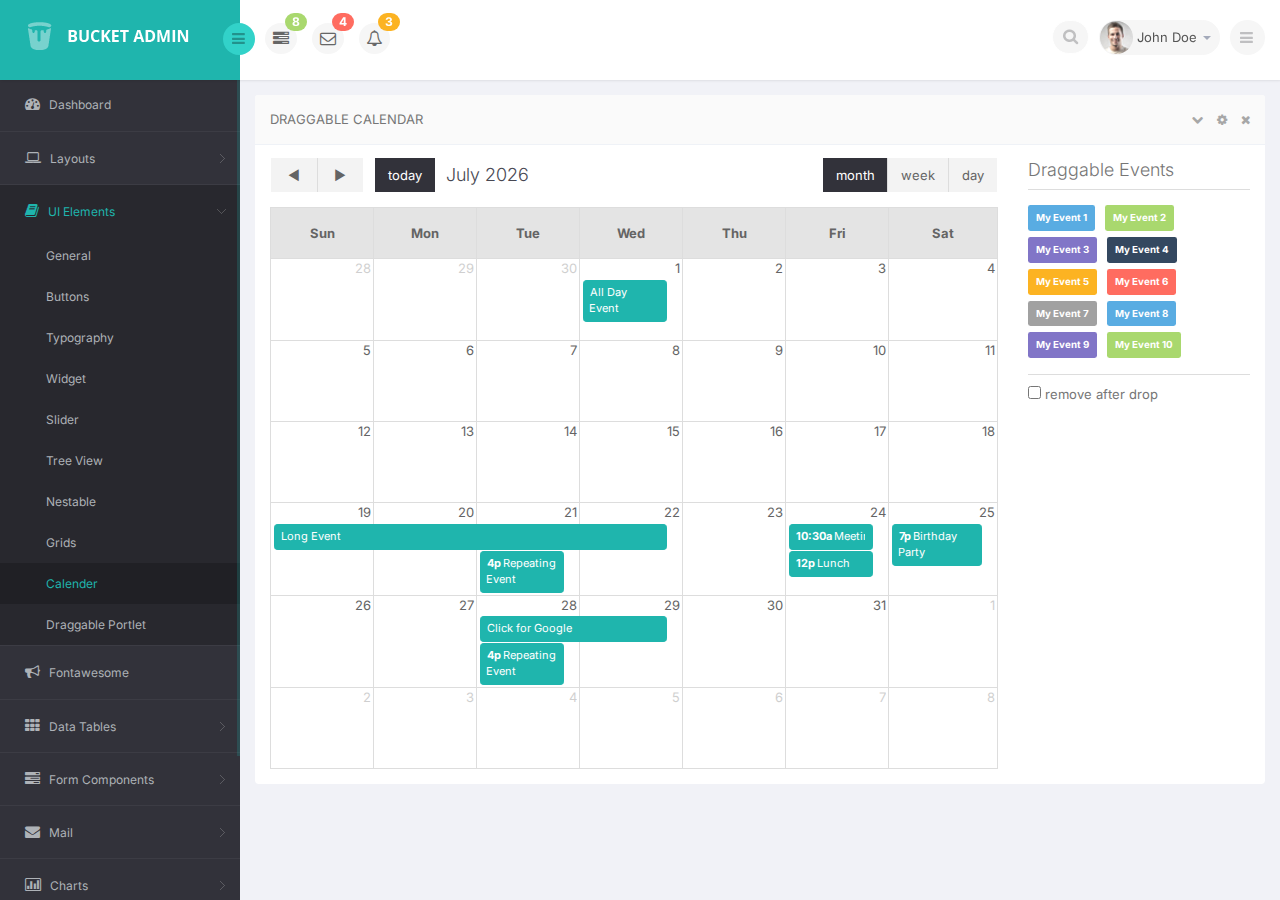
<file: calendar.html>
<!DOCTYPE html>
<html lang="en">
<head>
    <meta charset="utf-8">

    <meta name="viewport" content="width=device-width, initial-scale=1.0">
    <meta name="description" content="">
    <meta name="author" content="ThemeBucket">
    <link rel="shortcut icon" href="images/favicon.png">

    <title>Calendar</title>

    <!--Core CSS -->
    <link href="bs3/css/bootstrap.min.css" rel="stylesheet">
    <link href="css/bootstrap-reset.css" rel="stylesheet">
    <link href="font-awesome/css/font-awesome.css" rel="stylesheet" />

    <!--calendar css-->
    <link href="js/fullcalendar/bootstrap-fullcalendar.css" rel="stylesheet" />

    <!-- Custom styles for this template -->
    <link href="css/style.css" rel="stylesheet">
    <link href="css/style-responsive.css" rel="stylesheet" />

    <!-- Just for debugging purposes. Don't actually copy this line! -->
    <!--[if lt IE 9]>
    <script src="js/ie8-responsive-file-warning.js"></script><![endif]-->

    <!-- HTML5 shim and Respond.js IE8 support of HTML5 elements and media queries -->
    <!--[if lt IE 9]>
    <script src="https://oss.maxcdn.com/libs/html5shiv/3.7.0/html5shiv.js"></script>
    <script src="https://oss.maxcdn.com/libs/respond.js/1.3.0/respond.min.js"></script>
    <![endif]-->
</head>

<body>

<section id="container" >
<!--header start-->
<header class="header fixed-top clearfix">
<!--logo start-->
<div class="brand">

    <a href="index.html" class="logo">
        <img src="images/logo.png" alt="">
    </a>
    <div class="sidebar-toggle-box">
        <div class="fa fa-bars"></div>
    </div>
</div>
<!--logo end-->

<div class="nav notify-row" id="top_menu">
    <!--  notification start -->
    <ul class="nav top-menu">
        <!-- settings start -->
        <li class="dropdown">
            <a data-toggle="dropdown" class="dropdown-toggle" href="#">
                <i class="fa fa-tasks"></i>
                <span class="badge bg-success">8</span>
            </a>
            <ul class="dropdown-menu extended tasks-bar">
                <li>
                    <p class="">You have 8 pending tasks</p>
                </li>
                <li>
                    <a href="#">
                        <div class="task-info clearfix">
                            <div class="desc pull-left">
                                <h5>Target Sell</h5>
                                <p>25% , Deadline  12 June’13</p>
                            </div>
                                    <span class="notification-pie-chart pull-right" data-percent="45">
                            <span class="percent"></span>
                            </span>
                        </div>
                    </a>
                </li>
                <li>
                    <a href="#">
                        <div class="task-info clearfix">
                            <div class="desc pull-left">
                                <h5>Product Delivery</h5>
                                <p>45% , Deadline  12 June’13</p>
                            </div>
                                    <span class="notification-pie-chart pull-right" data-percent="78">
                            <span class="percent"></span>
                            </span>
                        </div>
                    </a>
                </li>
                <li>
                    <a href="#">
                        <div class="task-info clearfix">
                            <div class="desc pull-left">
                                <h5>Payment collection</h5>
                                <p>87% , Deadline  12 June’13</p>
                            </div>
                                    <span class="notification-pie-chart pull-right" data-percent="60">
                            <span class="percent"></span>
                            </span>
                        </div>
                    </a>
                </li>
                <li>
                    <a href="#">
                        <div class="task-info clearfix">
                            <div class="desc pull-left">
                                <h5>Target Sell</h5>
                                <p>33% , Deadline  12 June’13</p>
                            </div>
                                    <span class="notification-pie-chart pull-right" data-percent="90">
                            <span class="percent"></span>
                            </span>
                        </div>
                    </a>
                </li>

                <li class="external">
                    <a href="#">See All Tasks</a>
                </li>
            </ul>
        </li>
        <!-- settings end -->
        <!-- inbox dropdown start-->
        <li id="header_inbox_bar" class="dropdown">
            <a data-toggle="dropdown" class="dropdown-toggle" href="#">
                <i class="fa fa-envelope-o"></i>
                <span class="badge bg-important">4</span>
            </a>
            <ul class="dropdown-menu extended inbox">
                <li>
                    <p class="red">You have 4 Mails</p>
                </li>
                <li>
                    <a href="#">
                        <span class="photo"><img alt="avatar" src="images/avatar-mini.jpg"></span>
                                <span class="subject">
                                <span class="from">Jonathan Smith</span>
                                <span class="time">Just now</span>
                                </span>
                                <span class="message">
                                    Hello, this is an example msg.
                                </span>
                    </a>
                </li>
                <li>
                    <a href="#">
                        <span class="photo"><img alt="avatar" src="images/avatar-mini-2.jpg"></span>
                                <span class="subject">
                                <span class="from">Jane Doe</span>
                                <span class="time">2 min ago</span>
                                </span>
                                <span class="message">
                                    Nice admin template
                                </span>
                    </a>
                </li>
                <li>
                    <a href="#">
                        <span class="photo"><img alt="avatar" src="images/avatar-mini-3.jpg"></span>
                                <span class="subject">
                                <span class="from">Tasi sam</span>
                                <span class="time">2 days ago</span>
                                </span>
                                <span class="message">
                                    This is an example msg.
                                </span>
                    </a>
                </li>
                <li>
                    <a href="#">
                        <span class="photo"><img alt="avatar" src="images/avatar-mini.jpg"></span>
                                <span class="subject">
                                <span class="from">Mr. Perfect</span>
                                <span class="time">2 hour ago</span>
                                </span>
                                <span class="message">
                                    Hi there, its a test
                                </span>
                    </a>
                </li>
                <li>
                    <a href="#">See all messages</a>
                </li>
            </ul>
        </li>
        <!-- inbox dropdown end -->
        <!-- notification dropdown start-->
        <li id="header_notification_bar" class="dropdown">
            <a data-toggle="dropdown" class="dropdown-toggle" href="#">

                <i class="fa fa-bell-o"></i>
                <span class="badge bg-warning">3</span>
            </a>
            <ul class="dropdown-menu extended notification">
                <li>
                    <p>Notifications</p>
                </li>
                <li>
                    <div class="alert alert-info clearfix">
                        <span class="alert-icon"><i class="fa fa-bolt"></i></span>
                        <div class="noti-info">
                            <a href="#"> Server #1 overloaded.</a>
                        </div>
                    </div>
                </li>
                <li>
                    <div class="alert alert-danger clearfix">
                        <span class="alert-icon"><i class="fa fa-bolt"></i></span>
                        <div class="noti-info">
                            <a href="#"> Server #2 overloaded.</a>
                        </div>
                    </div>
                </li>
                <li>
                    <div class="alert alert-success clearfix">
                        <span class="alert-icon"><i class="fa fa-bolt"></i></span>
                        <div class="noti-info">
                            <a href="#"> Server #3 overloaded.</a>
                        </div>
                    </div>
                </li>

            </ul>
        </li>
        <!-- notification dropdown end -->
    </ul>
    <!--  notification end -->
</div>
<div class="top-nav clearfix">
    <!--search & user info start-->
    <ul class="nav pull-right top-menu">
        <li>
            <input type="text" class="form-control search" placeholder=" Search">
        </li>
        <!-- user login dropdown start-->
        <li class="dropdown">
            <a data-toggle="dropdown" class="dropdown-toggle" href="#">
                <img alt="" src="images/avatar1_small.jpg">
                <span class="username">John Doe</span>
                <b class="caret"></b>
            </a>
            <ul class="dropdown-menu extended logout">
                <li><a href="#"><i class=" fa fa-suitcase"></i>Profile</a></li>
                <li><a href="#"><i class="fa fa-cog"></i> Settings</a></li>
                <li><a href="login.html"><i class="fa fa-key"></i> Log Out</a></li>
            </ul>
        </li>
        <!-- user login dropdown end -->
        <li>
            <div class="toggle-right-box">
                <div class="fa fa-bars"></div>
            </div>
        </li>
    </ul>
    <!--search & user info end-->
</div>
</header>
<!--header end-->
<aside>
    <div id="sidebar" class="nav-collapse">
        <!-- sidebar menu start-->            <div class="leftside-navigation">
            <ul class="sidebar-menu" id="nav-accordion">
            <li>
                <a href="index.html">
                    <i class="fa fa-dashboard"></i>
                    <span>Dashboard</span>
                </a>
            </li>
            <li class="sub-menu">
                <a href="javascript:;">
                    <i class="fa fa-laptop"></i>
                    <span>Layouts</span>
                </a>
                <ul class="sub">
                    <li><a href="boxed_page.html">Boxed Page</a></li>
                    <li><a href="horizontal_menu.html">Horizontal Menu</a></li>
                    <li><a href="language_switch.html">Language Switch Bar</a></li>
                </ul>
            </li>
            <li class="sub-menu">
                <a href="javascript:;" class="active">
                    <i class="fa fa-book"></i>
                    <span>UI Elements</span>
                </a>
                <ul class="sub">
                    <li><a href="general.html">General</a></li>
                    <li><a href="buttons.html">Buttons</a></li>
<li><a href="typography.html">Typography</a></li>
                    <li><a href="widget.html">Widget</a></li>
                    <li><a href="slider.html">Slider</a></li>
                    <li><a href="tree_view.html">Tree View</a></li>
                    <li><a href="nestable.html">Nestable</a></li>
                    <li><a href="grids.html">Grids</a></li>
                    <li class="active"><a href="calendar.html">Calender</a></li>
                    <li><a href="draggable_portlet.html">Draggable Portlet</a></li>
                </ul>
            </li>
            <li>
                <a href="fontawesome.html">
                    <i class="fa fa-bullhorn"></i>
                    <span>Fontawesome </span>
                </a>
            </li>
            <li class="sub-menu">
                <a href="javascript:;">
                    <i class="fa fa-th"></i>
                    <span>Data Tables</span>
                </a>
                <ul class="sub">
                    <li><a href="basic_table.html">Basic Table</a></li>
                    <li><a href="responsive_table.html">Responsive Table</a></li>
                    <li><a href="dynamic_table.html">Dynamic Table</a></li>
                    <li><a href="editable_table.html">Editable Table</a></li>
                </ul>
            </li>
            <li class="sub-menu">
                <a href="javascript:;">
                    <i class="fa fa-tasks"></i>
                    <span>Form Components</span>
                </a>
                <ul class="sub">
                    <li><a href="form_component.html">Form Elements</a></li>
                    <li><a href="advanced_form.html">Advanced Components</a></li>
                    <li><a href="form_wizard.html">Form Wizard</a></li>
                    <li><a href="form_validation.html">Form Validation</a></li>
                    <li><a href="file_upload.html">Muliple File Upload</a></li>
                    
                    <li><a href="dropzone.html">Dropzone</a></li>
                    <li><a href="inline_editor.html">Inline Editor</a></li>

                </ul>
            </li>
            <li class="sub-menu">
                <a href="javascript:;">
                    <i class="fa fa-envelope"></i>
                    <span>Mail </span>
                </a>
                <ul class="sub">
                    <li><a href="mail.html">Inbox</a></li>
                    <li><a href="mail_compose.html">Compose Mail</a></li>
                    <li><a href="mail_view.html">View Mail</a></li>
                </ul>
            </li>
            <li class="sub-menu">
                <a href="javascript:;">
                    <i class=" fa fa-bar-chart-o"></i>
                    <span>Charts</span>
                </a>
                <ul class="sub">
                    <li><a href="morris.html">Morris</a></li>
                    <li><a href="chartjs.html">Chartjs</a></li>
                    <li><a href="flot_chart.html">Flot Charts</a></li>
                    <li><a href="c3_chart.html">C3 Chart</a></li>
                </ul>
            </li>
            <li class="sub-menu">
                <a href="javascript:;">
                    <i class=" fa fa-bar-chart-o"></i>
                    <span>Maps</span>
                </a>
                <ul class="sub">
                    <li><a href="google_map.html">Google Map</a></li>
                    <li><a href="vector_map.html">Vector Map</a></li>
                </ul>
            </li>
            <li class="sub-menu">
                <a href="javascript:;">
                    <i class="fa fa-glass"></i>
                    <span>Extra</span>
                </a>
                <ul class="sub">
                    <li><a href="blank.html">Blank Page</a></li>
                    <li><a href="lock_screen.html">Lock Screen</a></li>
                    <li><a href="profile.html">Profile</a></li>
                    <li><a href="invoice.html">Invoice</a></li>
                    <li><a href="pricing_table.html">Pricing Table</a></li>
                    <li><a href="timeline.html">Timeline</a></li>                    
<li><a href="gallery.html">Media Gallery</a></li><li><a href="404.html">404 Error</a></li>
                    <li><a href="500.html">500 Error</a></li>
                    <li><a href="registration.html">Registration</a></li>
                </ul>
            </li>
            <li>
                <a href="login.html">
                    <i class="fa fa-user"></i>
                    <span>Login Page</span>
                </a>
            </li>
        </ul></div>        
<!-- sidebar menu end-->
    </div>
</aside>
<!--sidebar end-->
    <!--main content start-->
    <section id="main-content">
        <section class="wrapper">
        <!-- page start-->
            <section class="panel">
                    <header class="panel-heading">
                        Draggable Calendar
                        <span class="tools pull-right">
                            <a href="javascript:;" class="fa fa-chevron-down"></a>
                            <a href="javascript:;" class="fa fa-cog"></a>
                            <a href="javascript:;" class="fa fa-times"></a>
                         </span>
                    </header>
                    <div class="panel-body">
                        <!-- page start-->
                        <div class="row">
                            <aside class="col-lg-9">
                                  <div id="calendar" class="has-toolbar"></div>
                            </aside>
                            <aside class="col-lg-3">
                                <h4 class="drg-event-title"> Draggable Events</h4>
                                <div id='external-events'>
                                    <div class='external-event label label-primary'>My Event 1</div>
                                    <div class='external-event label label-success'>My Event 2</div>
                                    <div class='external-event label label-info'>My Event 3</div>
                                    <div class='external-event label label-inverse'>My Event 4</div>
                                    <div class='external-event label label-warning'>My Event 5</div>
                                    <div class='external-event label label-danger'>My Event 6</div>
                                    <div class='external-event label label-default'>My Event 7</div>
                                    <div class='external-event label label-primary'>My Event 8</div>
                                    <div class='external-event label label-info'>My Event 9</div>
                                    <div class='external-event label label-success'>My Event 10</div>
                                    <p class="border-top drp-rmv">
                                        <input type='checkbox' id='drop-remove' />
                                        remove after drop
                                    </p>
                                </div>
                            </aside>
                        </div>
                        <!-- page end-->
                    </div>
                </section>
        <!-- page end-->
        </section>
    </section>
    <!--main content end-->
<!--right sidebar start-->
<div class="right-sidebar">
<div class="search-row">
    <input type="text" placeholder="Search" class="form-control">
</div>
<div class="right-stat-bar">
<ul class="right-side-accordion">
<li class="widget-collapsible">
    <a href="#" class="head widget-head red-bg active clearfix">
        <span class="pull-left">work progress (5)</span>
        <span class="pull-right widget-collapse"><i class="ico-minus"></i></span>
    </a>
    <ul class="widget-container">
        <li>
            <div class="prog-row side-mini-stat clearfix">
                <div class="side-graph-info">
                    <h4>Target sell</h4>
                    <p>
                        25%, Deadline 12 june 13
                    </p>
                </div>
                <div class="side-mini-graph">
                    <div class="target-sell">
                    </div>
                </div>
            </div>
            <div class="prog-row side-mini-stat">
                <div class="side-graph-info">
                    <h4>product delivery</h4>
                    <p>
                        55%, Deadline 12 june 13
                    </p>
                </div>
                <div class="side-mini-graph">
                    <div class="p-delivery">
                        <div class="sparkline" data-type="bar" data-resize="true" data-height="30" data-width="90%" data-bar-color="#39b7ab" data-bar-width="5" data-data="[200,135,667,333,526,996,564,123,890,564,455]">
                        </div>
                    </div>
                </div>
            </div>
            <div class="prog-row side-mini-stat">
                <div class="side-graph-info payment-info">
                    <h4>payment collection</h4>
                    <p>
                        25%, Deadline 12 june 13
                    </p>
                </div>
                <div class="side-mini-graph">
                    <div class="p-collection">
						<span class="pc-epie-chart" data-percent="45">
						<span class="percent"></span>
						</span>
                    </div>
                </div>
            </div>
            <div class="prog-row side-mini-stat">
                <div class="side-graph-info">
                    <h4>delivery pending</h4>
                    <p>
                        44%, Deadline 12 june 13
                    </p>
                </div>
                <div class="side-mini-graph">
                    <div class="d-pending">
                    </div>
                </div>
            </div>
            <div class="prog-row side-mini-stat">
                <div class="col-md-12">
                    <h4>total progress</h4>
                    <p>
                        50%, Deadline 12 june 13
                    </p>
                    <div class="progress progress-xs mtop10">
                        <div style="width: 50%" aria-valuemax="100" aria-valuemin="0" aria-valuenow="20" role="progressbar" class="progress-bar progress-bar-info">
                            <span class="sr-only">50% Complete</span>
                        </div>
                    </div>
                </div>
            </div>
        </li>
    </ul>
</li>
<li class="widget-collapsible">
    <a href="#" class="head widget-head terques-bg active clearfix">
        <span class="pull-left">contact online (5)</span>
        <span class="pull-right widget-collapse"><i class="ico-minus"></i></span>
    </a>
    <ul class="widget-container">
        <li>
            <div class="prog-row">
                <div class="user-thumb">
                    <a href="#"><img src="images/avatar1_small.jpg" alt=""></a>
                </div>
                <div class="user-details">
                    <h4><a href="#">Jonathan Smith</a></h4>
                    <p>
                        Work for fun
                    </p>
                </div>
                <div class="user-status text-danger">
                    <i class="fa fa-comments-o"></i>
                </div>
            </div>
            <div class="prog-row">
                <div class="user-thumb">
                    <a href="#"><img src="images/avatar1.jpg" alt=""></a>
                </div>
                <div class="user-details">
                    <h4><a href="#">Anjelina Joe</a></h4>
                    <p>
                        Available
                    </p>
                </div>
                <div class="user-status text-success">
                    <i class="fa fa-comments-o"></i>
                </div>
            </div>
            <div class="prog-row">
                <div class="user-thumb">
                    <a href="#"><img src="images/chat-avatar2.jpg" alt=""></a>
                </div>
                <div class="user-details">
                    <h4><a href="#">John Doe</a></h4>
                    <p>
                        Away from Desk
                    </p>
                </div>
                <div class="user-status text-warning">
                    <i class="fa fa-comments-o"></i>
                </div>
            </div>
            <div class="prog-row">
                <div class="user-thumb">
                    <a href="#"><img src="images/avatar1_small.jpg" alt=""></a>
                </div>
                <div class="user-details">
                    <h4><a href="#">Mark Henry</a></h4>
                    <p>
                        working
                    </p>
                </div>
                <div class="user-status text-info">
                    <i class="fa fa-comments-o"></i>
                </div>
            </div>
            <div class="prog-row">
                <div class="user-thumb">
                    <a href="#"><img src="images/avatar1.jpg" alt=""></a>
                </div>
                <div class="user-details">
                    <h4><a href="#">Shila Jones</a></h4>
                    <p>
                        Work for fun
                    </p>
                </div>
                <div class="user-status text-danger">
                    <i class="fa fa-comments-o"></i>
                </div>
            </div>
            <p class="text-center">
                <a href="#" class="view-btn">View all Contacts</a>
            </p>
        </li>
    </ul>
</li>
<li class="widget-collapsible">
    <a href="#" class="head widget-head purple-bg active">
        <span class="pull-left"> recent activity (3)</span>
        <span class="pull-right widget-collapse"><i class="ico-minus"></i></span>
    </a>
    <ul class="widget-container">
        <li>
            <div class="prog-row">
                <div class="user-thumb rsn-activity">
                    <i class="fa fa-clock-o"></i>
                </div>
                <div class="rsn-details ">
                    <p class="text-muted">
                        just now
                    </p>
                    <p>
                        <a href="#">Jim Doe </a>Purchased new equipments for zonal office setup
                    </p>
                </div>
            </div>
            <div class="prog-row">
                <div class="user-thumb rsn-activity">
                    <i class="fa fa-clock-o"></i>
                </div>
                <div class="rsn-details ">
                    <p class="text-muted">
                        2 min ago
                    </p>
                    <p>
                        <a href="#">Jane Doe </a>Purchased new equipments for zonal office setup
                    </p>
                </div>
            </div>
            <div class="prog-row">
                <div class="user-thumb rsn-activity">
                    <i class="fa fa-clock-o"></i>
                </div>
                <div class="rsn-details ">
                    <p class="text-muted">
                        1 day ago
                    </p>
                    <p>
                        <a href="#">Jim Doe </a>Purchased new equipments for zonal office setup
                    </p>
                </div>
            </div>
        </li>
    </ul>
</li>
<li class="widget-collapsible">
    <a href="#" class="head widget-head yellow-bg active">
        <span class="pull-left"> shipment status</span>
        <span class="pull-right widget-collapse"><i class="ico-minus"></i></span>
    </a>
    <ul class="widget-container">
        <li>
            <div class="col-md-12">
                <div class="prog-row">
                    <p>
                        Full sleeve baby wear (SL: 17665)
                    </p>
                    <div class="progress progress-xs mtop10">
                        <div class="progress-bar progress-bar-success" role="progressbar" aria-valuenow="20" aria-valuemin="0" aria-valuemax="100" style="width: 40%">
                            <span class="sr-only">40% Complete</span>
                        </div>
                    </div>
                </div>
                <div class="prog-row">
                    <p>
                        Full sleeve baby wear (SL: 17665)
                    </p>
                    <div class="progress progress-xs mtop10">
                        <div class="progress-bar progress-bar-info" role="progressbar" aria-valuenow="20" aria-valuemin="0" aria-valuemax="100" style="width: 70%">
                            <span class="sr-only">70% Completed</span>
                        </div>
                    </div>
                </div>
            </div>
        </li>
    </ul>
</li>
</ul>
</div>
</div>
<!--right sidebar end-->

</section>

<!-- Placed js at the end of the document so the pages load faster -->

<!--Core js-->
<script src="js/jquery.js"></script>
<script type="text/javascript" src="js/jquery-ui-1.9.2.custom.min.js"></script>
<script src="bs3/js/bootstrap.min.js"></script>
<script class="include" type="text/javascript" src="js/jquery.dcjqaccordion.2.7.js"></script>
<script src="js/jquery.scrollTo.min.js"></script>
<script src="js/jQuery-slimScroll-1.3.0/jquery.slimscroll.js"></script>
<script src="js/jquery.nicescroll.js"></script>

<script src="js/fullcalendar/fullcalendar.min.js"></script>

<!--Easy Pie Chart-->
<script src="js/easypiechart/jquery.easypiechart.js"></script>
<!--Sparkline Chart-->
<script src="js/sparkline/jquery.sparkline.js"></script>
<!--jQuery Flot Chart-->
<script src="js/flot-chart/jquery.flot.js"></script>
<script src="js/flot-chart/jquery.flot.tooltip.min.js"></script>
<script src="js/flot-chart/jquery.flot.resize.js"></script>
<script src="js/flot-chart/jquery.flot.pie.resize.js"></script>

<!--common script init for all pages-->
<script src="js/scripts.js"></script>

<!--script for this page only-->
<script src="js/external-dragging-calendar.js"></script>


</body>
</html>
</file>
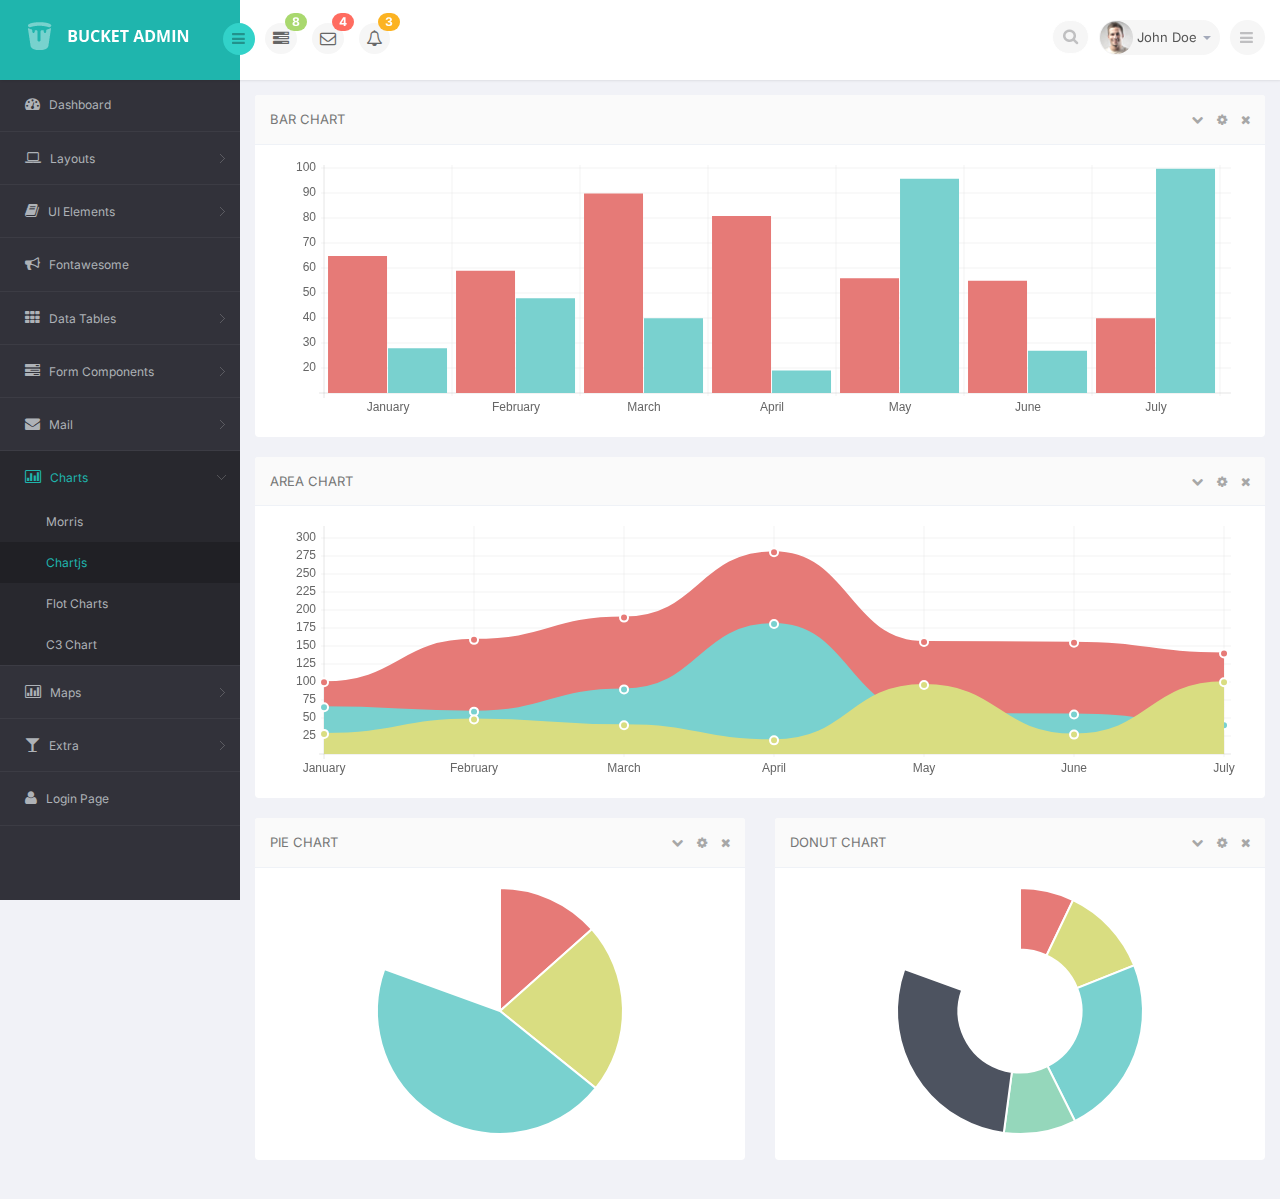
<file: chartjs.html>
<!DOCTYPE html>
<html lang="en">
<head>
    <meta charset="utf-8">

    <meta name="viewport" content="width=device-width, initial-scale=1.0">
    <meta name="description" content="">
    <meta name="author" content="ThemeBucket">
    <link rel="shortcut icon" href="images/favicon.png">

    <title>Chartjs</title>

    <!--Core CSS -->
    <link href="bs3/css/bootstrap.min.css" rel="stylesheet">
    <link href="css/bootstrap-reset.css" rel="stylesheet">
    <link href="font-awesome/css/font-awesome.css" rel="stylesheet" />

    <!-- Custom styles for this template -->
    <link href="css/style.css" rel="stylesheet">
    <link href="css/style-responsive.css" rel="stylesheet" />

    <!-- Just for debugging purposes. Don't actually copy this line! -->
    <!--[if lt IE 9]>
    <script src="js/ie8-responsive-file-warning.js"></script><![endif]-->

    <!-- HTML5 shim and Respond.js IE8 support of HTML5 elements and media queries -->
    <!--[if lt IE 9]>
    <script src="https://oss.maxcdn.com/libs/html5shiv/3.7.0/html5shiv.js"></script>
    <script src="https://oss.maxcdn.com/libs/respond.js/1.3.0/respond.min.js"></script>
    <![endif]-->
</head>

<body>

<section id="container" >
<!--header start-->
<header class="header fixed-top clearfix">
<!--logo start-->
<div class="brand">

    <a href="index.html" class="logo">
        <img src="images/logo.png" alt="">
    </a>
    <div class="sidebar-toggle-box">
        <div class="fa fa-bars"></div>
    </div>
</div>
<!--logo end-->

<div class="nav notify-row" id="top_menu">
    <!--  notification start -->
    <ul class="nav top-menu">
        <!-- settings start -->
        <li class="dropdown">
            <a data-toggle="dropdown" class="dropdown-toggle" href="#">
                <i class="fa fa-tasks"></i>
                <span class="badge bg-success">8</span>
            </a>
            <ul class="dropdown-menu extended tasks-bar">
                <li>
                    <p class="">You have 8 pending tasks</p>
                </li>
                <li>
                    <a href="#">
                        <div class="task-info clearfix">
                            <div class="desc pull-left">
                                <h5>Target Sell</h5>
                                <p>25% , Deadline  12 June’13</p>
                            </div>
                                    <span class="notification-pie-chart pull-right" data-percent="45">
                            <span class="percent"></span>
                            </span>
                        </div>
                    </a>
                </li>
                <li>
                    <a href="#">
                        <div class="task-info clearfix">
                            <div class="desc pull-left">
                                <h5>Product Delivery</h5>
                                <p>45% , Deadline  12 June’13</p>
                            </div>
                                    <span class="notification-pie-chart pull-right" data-percent="78">
                            <span class="percent"></span>
                            </span>
                        </div>
                    </a>
                </li>
                <li>
                    <a href="#">
                        <div class="task-info clearfix">
                            <div class="desc pull-left">
                                <h5>Payment collection</h5>
                                <p>87% , Deadline  12 June’13</p>
                            </div>
                                    <span class="notification-pie-chart pull-right" data-percent="60">
                            <span class="percent"></span>
                            </span>
                        </div>
                    </a>
                </li>
                <li>
                    <a href="#">
                        <div class="task-info clearfix">
                            <div class="desc pull-left">
                                <h5>Target Sell</h5>
                                <p>33% , Deadline  12 June’13</p>
                            </div>
                                    <span class="notification-pie-chart pull-right" data-percent="90">
                            <span class="percent"></span>
                            </span>
                        </div>
                    </a>
                </li>

                <li class="external">
                    <a href="#">See All Tasks</a>
                </li>
            </ul>
        </li>
        <!-- settings end -->
        <!-- inbox dropdown start-->
        <li id="header_inbox_bar" class="dropdown">
            <a data-toggle="dropdown" class="dropdown-toggle" href="#">
                <i class="fa fa-envelope-o"></i>
                <span class="badge bg-important">4</span>
            </a>
            <ul class="dropdown-menu extended inbox">
                <li>
                    <p class="red">You have 4 Mails</p>
                </li>
                <li>
                    <a href="#">
                        <span class="photo"><img alt="avatar" src="images/avatar-mini.jpg"></span>
                                <span class="subject">
                                <span class="from">Jonathan Smith</span>
                                <span class="time">Just now</span>
                                </span>
                                <span class="message">
                                    Hello, this is an example msg.
                                </span>
                    </a>
                </li>
                <li>
                    <a href="#">
                        <span class="photo"><img alt="avatar" src="images/avatar-mini-2.jpg"></span>
                                <span class="subject">
                                <span class="from">Jane Doe</span>
                                <span class="time">2 min ago</span>
                                </span>
                                <span class="message">
                                    Nice admin template
                                </span>
                    </a>
                </li>
                <li>
                    <a href="#">
                        <span class="photo"><img alt="avatar" src="images/avatar-mini-3.jpg"></span>
                                <span class="subject">
                                <span class="from">Tasi sam</span>
                                <span class="time">2 days ago</span>
                                </span>
                                <span class="message">
                                    This is an example msg.
                                </span>
                    </a>
                </li>
                <li>
                    <a href="#">
                        <span class="photo"><img alt="avatar" src="images/avatar-mini.jpg"></span>
                                <span class="subject">
                                <span class="from">Mr. Perfect</span>
                                <span class="time">2 hour ago</span>
                                </span>
                                <span class="message">
                                    Hi there, its a test
                                </span>
                    </a>
                </li>
                <li>
                    <a href="#">See all messages</a>
                </li>
            </ul>
        </li>
        <!-- inbox dropdown end -->
        <!-- notification dropdown start-->
        <li id="header_notification_bar" class="dropdown">
            <a data-toggle="dropdown" class="dropdown-toggle" href="#">

                <i class="fa fa-bell-o"></i>
                <span class="badge bg-warning">3</span>
            </a>
            <ul class="dropdown-menu extended notification">
                <li>
                    <p>Notifications</p>
                </li>
                <li>
                    <div class="alert alert-info clearfix">
                        <span class="alert-icon"><i class="fa fa-bolt"></i></span>
                        <div class="noti-info">
                            <a href="#"> Server #1 overloaded.</a>
                        </div>
                    </div>
                </li>
                <li>
                    <div class="alert alert-danger clearfix">
                        <span class="alert-icon"><i class="fa fa-bolt"></i></span>
                        <div class="noti-info">
                            <a href="#"> Server #2 overloaded.</a>
                        </div>
                    </div>
                </li>
                <li>
                    <div class="alert alert-success clearfix">
                        <span class="alert-icon"><i class="fa fa-bolt"></i></span>
                        <div class="noti-info">
                            <a href="#"> Server #3 overloaded.</a>
                        </div>
                    </div>
                </li>

            </ul>
        </li>
        <!-- notification dropdown end -->
    </ul>
    <!--  notification end -->
</div>
<div class="top-nav clearfix">
    <!--search & user info start-->
    <ul class="nav pull-right top-menu">
        <li>
            <input type="text" class="form-control search" placeholder=" Search">
        </li>
        <!-- user login dropdown start-->
        <li class="dropdown">
            <a data-toggle="dropdown" class="dropdown-toggle" href="#">
                <img alt="" src="images/avatar1_small.jpg">
                <span class="username">John Doe</span>
                <b class="caret"></b>
            </a>
            <ul class="dropdown-menu extended logout">
                <li><a href="#"><i class=" fa fa-suitcase"></i>Profile</a></li>
                <li><a href="#"><i class="fa fa-cog"></i> Settings</a></li>
                <li><a href="login.html"><i class="fa fa-key"></i> Log Out</a></li>
            </ul>
        </li>
        <!-- user login dropdown end -->
        <li>
            <div class="toggle-right-box">
                <div class="fa fa-bars"></div>
            </div>
        </li>
    </ul>
    <!--search & user info end-->
</div>
</header>
<!--header end-->
<aside>
    <div id="sidebar" class="nav-collapse">
        <!-- sidebar menu start-->            <div class="leftside-navigation">
            <ul class="sidebar-menu" id="nav-accordion">
            <li>
                <a href="index.html">
                    <i class="fa fa-dashboard"></i>
                    <span>Dashboard</span>
                </a>
            </li>
            <li class="sub-menu">
                <a href="javascript:;">
                    <i class="fa fa-laptop"></i>
                    <span>Layouts</span>
                </a>
                <ul class="sub">
                    <li><a href="boxed_page.html">Boxed Page</a></li>
                    <li><a href="horizontal_menu.html">Horizontal Menu</a></li>
                    <li><a href="language_switch.html">Language Switch Bar</a></li>
                </ul>
            </li>
            <li class="sub-menu">
                <a href="javascript:;">
                    <i class="fa fa-book"></i>
                    <span>UI Elements</span>
                </a>
                <ul class="sub">
                    <li><a href="general.html">General</a></li>
                    <li><a href="buttons.html">Buttons</a></li>
<li><a href="typography.html">Typography</a></li>
                    <li><a href="widget.html">Widget</a></li>
                    <li><a href="slider.html">Slider</a></li>
                    <li><a href="tree_view.html">Tree View</a></li>
                    <li><a href="nestable.html">Nestable</a></li>
                    <li><a href="grids.html">Grids</a></li>
                    <li><a href="calendar.html">Calender</a></li>
                    <li><a href="draggable_portlet.html">Draggable Portlet</a></li>
                </ul>
            </li>
            <li>
                <a href="fontawesome.html">
                    <i class="fa fa-bullhorn"></i>
                    <span>Fontawesome </span>
                </a>
            </li>
            <li class="sub-menu">
                <a href="javascript:;">
                    <i class="fa fa-th"></i>
                    <span>Data Tables</span>
                </a>
                <ul class="sub">
                    <li><a href="basic_table.html">Basic Table</a></li>
                    <li><a href="responsive_table.html">Responsive Table</a></li>
                    <li><a href="dynamic_table.html">Dynamic Table</a></li>
                    <li><a href="editable_table.html">Editable Table</a></li>
                </ul>
            </li>
            <li class="sub-menu">
                <a href="javascript:;">
                    <i class="fa fa-tasks"></i>
                    <span>Form Components</span>
                </a>
                <ul class="sub">
                    <li><a href="form_component.html">Form Elements</a></li>
                    <li><a href="advanced_form.html">Advanced Components</a></li>
                    <li><a href="form_wizard.html">Form Wizard</a></li>
                    <li><a href="form_validation.html">Form Validation</a></li>
                    <li><a href="file_upload.html">Muliple File Upload</a></li>
                    
                    <li><a href="dropzone.html">Dropzone</a></li>
                    <li><a href="inline_editor.html">Inline Editor</a></li>

                </ul>
            </li>
            <li class="sub-menu">
                <a href="javascript:;" >
                    <i class="fa fa-envelope"></i>
                    <span>Mail </span>
                </a>
                <ul class="sub">
                    <li><a href="mail.html">Inbox</a></li>
                    <li><a href="mail_compose.html">Compose Mail</a></li>
                    <li><a href="mail_view.html">View Mail</a></li>
                </ul>
            </li>
            <li class="sub-menu">
                <a href="javascript:;" class="active">
                    <i class=" fa fa-bar-chart-o"></i>
                    <span>Charts</span>
                </a>
                <ul class="sub">
                    <li><a href="morris.html">Morris</a></li>
                    <li class="active"><a href="chartjs.html">Chartjs</a></li>
                    <li><a href="flot_chart.html">Flot Charts</a></li>
                    <li><a href="c3_chart.html">C3 Chart</a></li>
                </ul>
            </li>
            <li class="sub-menu">
                <a href="javascript:;">
                    <i class=" fa fa-bar-chart-o"></i>
                    <span>Maps</span>
                </a>
                <ul class="sub">
                    <li><a href="google_map.html">Google Map</a></li>
                    <li><a href="vector_map.html">Vector Map</a></li>
                </ul>
            </li>
            <li class="sub-menu">
                <a href="javascript:;">
                    <i class="fa fa-glass"></i>
                    <span>Extra</span>
                </a>
                <ul class="sub">
                    <li><a href="blank.html">Blank Page</a></li>
                    <li><a href="lock_screen.html">Lock Screen</a></li>
                    <li><a href="profile.html">Profile</a></li>
                    <li><a href="invoice.html">Invoice</a></li>
                    <li><a href="pricing_table.html">Pricing Table</a></li>
                    <li><a href="timeline.html">Timeline</a></li>                    
<li><a href="gallery.html">Media Gallery</a></li><li><a href="404.html">404 Error</a></li>
                    <li><a href="500.html">500 Error</a></li>
                    <li><a href="registration.html">Registration</a></li>
                </ul>
            </li>
            <li>
                <a href="login.html">
                    <i class="fa fa-user"></i>
                    <span>Login Page</span>
                </a>
            </li>
        </ul></div>        
<!-- sidebar menu end-->
    </div>
</aside>
<!--sidebar end-->
    <!--main content start-->
    <section id="main-content">
        <section class="wrapper">
        <!-- page start-->

        <div class="row">
            <div class="col-sm-12">
                <section class="panel">
                    <header class="panel-heading">
                        Bar Chart
                        <span class="tools pull-right">
                            <a href="javascript:;" class="fa fa-chevron-down"></a>
                            <a href="javascript:;" class="fa fa-cog"></a>
                            <a href="javascript:;" class="fa fa-times"></a>
                         </span>
                    </header>
                    <div class="panel-body">
                        <div class="chartJS">
                            <canvas id="bar-chart-js" height="250" width="800" ></canvas>


                        </div>



                    </div>
                </section>
            </div>
        </div>
            <div class="row">
                <div class="col-sm-12">
                    <section class="panel">
                        <header class="panel-heading">
                            Area Chart
                        <span class="tools pull-right">
                            <a href="javascript:;" class="fa fa-chevron-down"></a>
                            <a href="javascript:;" class="fa fa-cog"></a>
                            <a href="javascript:;" class="fa fa-times"></a>
                         </span>
                        </header>
                        <div class="panel-body">


                            <div class="chartJS">

                                <canvas id="line-chart-js" height="250" width="800" ></canvas>


                            </div>



                        </div>
                    </section>
                </div>
            </div>


            <div class="row">
                <div class="col-sm-6">
                    <section class="panel">
                        <header class="panel-heading">
                            Pie Chart
                        <span class="tools pull-right">
                            <a href="javascript:;" class="fa fa-chevron-down"></a>
                            <a href="javascript:;" class="fa fa-cog"></a>
                            <a href="javascript:;" class="fa fa-times"></a>
                         </span>
                        </header>
                        <div class="panel-body">


                            <div class="chartJS">


                                <canvas id="pie-chart-js" height="250" width="800" ></canvas>

                            </div>

                        </div>
                    </section>
                </div>
                <div class="col-sm-6">
                    <section class="panel">
                        <header class="panel-heading">
                            Donut Chart
                        <span class="tools pull-right">
                            <a href="javascript:;" class="fa fa-chevron-down"></a>
                            <a href="javascript:;" class="fa fa-cog"></a>
                            <a href="javascript:;" class="fa fa-times"></a>
                         </span>
                        </header>
                        <div class="panel-body">


                            <div class="chartJS">


                                <canvas id="donut-chart-js" height="250" width="800" ></canvas>

                            </div>

                        </div>
                    </section>
                </div>
            </div>
        <!-- page end-->
        </section>
    </section>
    <!--main content end-->
<!--right sidebar start-->
<div class="right-sidebar">
<div class="search-row">
    <input type="text" placeholder="Search" class="form-control">
</div>
<div class="right-stat-bar">
<ul class="right-side-accordion">
<li class="widget-collapsible">
    <a href="#" class="head widget-head red-bg active clearfix">
        <span class="pull-left">work progress (5)</span>
        <span class="pull-right widget-collapse"><i class="ico-minus"></i></span>
    </a>
    <ul class="widget-container">
        <li>
            <div class="prog-row side-mini-stat clearfix">
                <div class="side-graph-info">
                    <h4>Target sell</h4>
                    <p>
                        25%, Deadline 12 june 13
                    </p>
                </div>
                <div class="side-mini-graph">
                    <div class="target-sell">
                    </div>
                </div>
            </div>
            <div class="prog-row side-mini-stat">
                <div class="side-graph-info">
                    <h4>product delivery</h4>
                    <p>
                        55%, Deadline 12 june 13
                    </p>
                </div>
                <div class="side-mini-graph">
                    <div class="p-delivery">
                        <div class="sparkline" data-type="bar" data-resize="true" data-height="30" data-width="90%" data-bar-color="#39b7ab" data-bar-width="5" data-data="[200,135,667,333,526,996,564,123,890,564,455]">
                        </div>
                    </div>
                </div>
            </div>
            <div class="prog-row side-mini-stat">
                <div class="side-graph-info payment-info">
                    <h4>payment collection</h4>
                    <p>
                        25%, Deadline 12 june 13
                    </p>
                </div>
                <div class="side-mini-graph">
                    <div class="p-collection">
						<span class="pc-epie-chart" data-percent="45">
						<span class="percent"></span>
						</span>
                    </div>
                </div>
            </div>
            <div class="prog-row side-mini-stat">
                <div class="side-graph-info">
                    <h4>delivery pending</h4>
                    <p>
                        44%, Deadline 12 june 13
                    </p>
                </div>
                <div class="side-mini-graph">
                    <div class="d-pending">
                    </div>
                </div>
            </div>
            <div class="prog-row side-mini-stat">
                <div class="col-md-12">
                    <h4>total progress</h4>
                    <p>
                        50%, Deadline 12 june 13
                    </p>
                    <div class="progress progress-xs mtop10">
                        <div style="width: 50%" aria-valuemax="100" aria-valuemin="0" aria-valuenow="20" role="progressbar" class="progress-bar progress-bar-info">
                            <span class="sr-only">50% Complete</span>
                        </div>
                    </div>
                </div>
            </div>
        </li>
    </ul>
</li>
<li class="widget-collapsible">
    <a href="#" class="head widget-head terques-bg active clearfix">
        <span class="pull-left">contact online (5)</span>
        <span class="pull-right widget-collapse"><i class="ico-minus"></i></span>
    </a>
    <ul class="widget-container">
        <li>
            <div class="prog-row">
                <div class="user-thumb">
                    <a href="#"><img src="images/avatar1_small.jpg" alt=""></a>
                </div>
                <div class="user-details">
                    <h4><a href="#">Jonathan Smith</a></h4>
                    <p>
                        Work for fun
                    </p>
                </div>
                <div class="user-status text-danger">
                    <i class="fa fa-comments-o"></i>
                </div>
            </div>
            <div class="prog-row">
                <div class="user-thumb">
                    <a href="#"><img src="images/avatar1.jpg" alt=""></a>
                </div>
                <div class="user-details">
                    <h4><a href="#">Anjelina Joe</a></h4>
                    <p>
                        Available
                    </p>
                </div>
                <div class="user-status text-success">
                    <i class="fa fa-comments-o"></i>
                </div>
            </div>
            <div class="prog-row">
                <div class="user-thumb">
                    <a href="#"><img src="images/chat-avatar2.jpg" alt=""></a>
                </div>
                <div class="user-details">
                    <h4><a href="#">John Doe</a></h4>
                    <p>
                        Away from Desk
                    </p>
                </div>
                <div class="user-status text-warning">
                    <i class="fa fa-comments-o"></i>
                </div>
            </div>
            <div class="prog-row">
                <div class="user-thumb">
                    <a href="#"><img src="images/avatar1_small.jpg" alt=""></a>
                </div>
                <div class="user-details">
                    <h4><a href="#">Mark Henry</a></h4>
                    <p>
                        working
                    </p>
                </div>
                <div class="user-status text-info">
                    <i class="fa fa-comments-o"></i>
                </div>
            </div>
            <div class="prog-row">
                <div class="user-thumb">
                    <a href="#"><img src="images/avatar1.jpg" alt=""></a>
                </div>
                <div class="user-details">
                    <h4><a href="#">Shila Jones</a></h4>
                    <p>
                        Work for fun
                    </p>
                </div>
                <div class="user-status text-danger">
                    <i class="fa fa-comments-o"></i>
                </div>
            </div>
            <p class="text-center">
                <a href="#" class="view-btn">View all Contacts</a>
            </p>
        </li>
    </ul>
</li>
<li class="widget-collapsible">
    <a href="#" class="head widget-head purple-bg active">
        <span class="pull-left"> recent activity (3)</span>
        <span class="pull-right widget-collapse"><i class="ico-minus"></i></span>
    </a>
    <ul class="widget-container">
        <li>
            <div class="prog-row">
                <div class="user-thumb rsn-activity">
                    <i class="fa fa-clock-o"></i>
                </div>
                <div class="rsn-details ">
                    <p class="text-muted">
                        just now
                    </p>
                    <p>
                        <a href="#">Jim Doe </a>Purchased new equipments for zonal office setup
                    </p>
                </div>
            </div>
            <div class="prog-row">
                <div class="user-thumb rsn-activity">
                    <i class="fa fa-clock-o"></i>
                </div>
                <div class="rsn-details ">
                    <p class="text-muted">
                        2 min ago
                    </p>
                    <p>
                        <a href="#">Jane Doe </a>Purchased new equipments for zonal office setup
                    </p>
                </div>
            </div>
            <div class="prog-row">
                <div class="user-thumb rsn-activity">
                    <i class="fa fa-clock-o"></i>
                </div>
                <div class="rsn-details ">
                    <p class="text-muted">
                        1 day ago
                    </p>
                    <p>
                        <a href="#">Jim Doe </a>Purchased new equipments for zonal office setup
                    </p>
                </div>
            </div>
        </li>
    </ul>
</li>
<li class="widget-collapsible">
    <a href="#" class="head widget-head yellow-bg active">
        <span class="pull-left"> shipment status</span>
        <span class="pull-right widget-collapse"><i class="ico-minus"></i></span>
    </a>
    <ul class="widget-container">
        <li>
            <div class="col-md-12">
                <div class="prog-row">
                    <p>
                        Full sleeve baby wear (SL: 17665)
                    </p>
                    <div class="progress progress-xs mtop10">
                        <div class="progress-bar progress-bar-success" role="progressbar" aria-valuenow="20" aria-valuemin="0" aria-valuemax="100" style="width: 40%">
                            <span class="sr-only">40% Complete</span>
                        </div>
                    </div>
                </div>
                <div class="prog-row">
                    <p>
                        Full sleeve baby wear (SL: 17665)
                    </p>
                    <div class="progress progress-xs mtop10">
                        <div class="progress-bar progress-bar-info" role="progressbar" aria-valuenow="20" aria-valuemin="0" aria-valuemax="100" style="width: 70%">
                            <span class="sr-only">70% Completed</span>
                        </div>
                    </div>
                </div>
            </div>
        </li>
    </ul>
</li>
</ul>
</div>
</div>
<!--right sidebar end-->

</section>

<!-- Placed js at the end of the document so the pages load faster -->

<!--Core js-->
<script src="js/jquery.js"></script>
<script src="bs3/js/bootstrap.min.js"></script>
<script class="include" type="text/javascript" src="js/jquery.dcjqaccordion.2.7.js"></script>
<script src="js/jquery.scrollTo.min.js"></script>
<script src="js/jQuery-slimScroll-1.3.0/jquery.slimscroll.js"></script>
<script src="js/jquery.nicescroll.js"></script>
<!--Easy Pie Chart-->
<script src="js/easypiechart/jquery.easypiechart.js"></script>
<!--Sparkline Chart-->
<script src="js/sparkline/jquery.sparkline.js"></script>
<!--jQuery Flot Chart-->
<script src="js/flot-chart/jquery.flot.js"></script>
<script src="js/flot-chart/jquery.flot.tooltip.min.js"></script>
<script src="js/flot-chart/jquery.flot.resize.js"></script>
<script src="js/flot-chart/jquery.flot.pie.resize.js"></script>
<!--Chart JS-->
<script src="js/chart-js/Chart.js"></script>
<script src="js/chartjs.init.js"></script>
<!--common script init for all pages-->
<script src="js/scripts.js"></script>

</body>
</html>
</file>
<file: js/ckeditor/samples/sample.css>
/*
Copyright (c) 2003-2013, CKSource - Frederico Knabben. All rights reserved.
For licensing, see LICENSE.html or http://ckeditor.com/license
*/

html, body, h1, h2, h3, h4, h5, h6, div, span, blockquote, p, address, form, fieldset, img, ul, ol, dl, dt, dd, li, hr, table, td, th, strong, em, sup, sub, dfn, ins, del, q, cite, var, samp, code, kbd, tt, pre
{
	line-height: 1.5em;
}

body
{
	padding: 10px 30px;
}

input, textarea, select, option, optgroup, button, td, th
{
	font-size: 100%;
}

pre, code, kbd, samp, tt
{
	font-family: monospace,monospace;
	font-size: 1em;
}

body {
    width: 960px;
    margin: 0 auto;
}

code
{
	background: #f3f3f3;
	border: 1px solid #ddd;
	padding: 1px 4px;

	-moz-border-radius: 3px;
	-webkit-border-radius: 3px;
	border-radius: 3px;
}

.new
{
	background: #FF7E00;
	border: 1px solid #DA8028;
	color: #fff;
	font-size: 10px;
	font-weight: bold;
	padding: 1px 4px;
	text-shadow: 0 1px 0 #C97626;
	text-transform: uppercase;
	margin: 0 0 0 3px;

	-moz-border-radius: 3px;
	-webkit-border-radius: 3px;
	border-radius: 3px;

	-moz-box-shadow: 0 2px 3px 0 #FFA54E inset;
	-webkit-box-shadow: 0 2px 3px 0 #FFA54E inset;
	box-shadow: 0 2px 3px 0 #FFA54E inset;
}

h1.samples
{
	color: #0782C1;
	font-size: 200%;
	font-weight: normal;
	margin: 0;
	padding: 0;
}

h1.samples a
{
	color: #0782C1;
	text-decoration: none;
	border-bottom: 1px dotted #0782C1;
}

.samples a:hover
{
	border-bottom: 1px dotted #0782C1;
}

h2.samples
{
	color: #000000;
	font-size: 130%;
	margin: 15px 0 0 0;
	padding: 0;
}

p, blockquote, address, form, pre, dl, h1.samples, h2.samples
{
	margin-bottom: 15px;
}

ul.samples
{
	margin-bottom: 15px;
}

.clear
{
	clear: both;
}

fieldset
{
	margin: 0;
	padding: 10px;
}

body, input, textarea
{
	color: #333333;
	font-family: Arial, Helvetica, sans-serif;
}

body
{
	font-size: 75%;
}

a.samples
{
	color: #189DE1;
	text-decoration: none;
}

form
{
	margin: 0;
	padding: 0;
}

pre.samples
{
	background-color: #F7F7F7;
	border: 1px solid #D7D7D7;
	overflow: auto;
	padding: 0.25em;
	white-space: pre-wrap; /* CSS 2.1 */
	word-wrap: break-word; /* IE7 */
	-moz-tab-size: 4;
	-o-tab-size: 4;
	-webkit-tab-size: 4;
	tab-size: 4;
}

#footer
{
	clear: both;
	padding-top: 10px;
}

#footer hr
{
	margin: 10px 0 15px 0;
	height: 1px;
	border: solid 1px gray;
	border-bottom: none;
}

#footer p
{
	margin: 0 10px 10px 10px;
	float: left;
}

#footer #copy
{
	float: right;
}

#outputSample
{
	width: 100%;
	table-layout: fixed;
}

#outputSample thead th
{
	color: #dddddd;
	background-color: #999999;
	padding: 4px;
	white-space: nowrap;
}

#outputSample tbody th
{
	vertical-align: top;
	text-align: left;
}

#outputSample pre
{
	margin: 0;
	padding: 0;
}

.description
{
	border: 1px dotted #B7B7B7;
	margin-bottom: 10px;
	padding: 10px 10px 0;
	overflow: hidden;
}

label
{
	display: block;
	margin-bottom: 6px;
}

/**
 *	CKEditor editables are automatically set with the "cke_editable" class
 *	plus cke_editable_(inline|themed) depending on the editor type.
 */

/* Style a bit the inline editables. */
.cke_editable.cke_editable_inline
{
	cursor: pointer;
}

/* Once an editable element gets focused, the "cke_focus" class is
   added to it, so we can style it differently. */
.cke_editable.cke_editable_inline.cke_focus
{
	box-shadow: inset 0px 0px 20px 3px #ddd, inset 0 0 1px #000;
	outline: none;
	background: #eee;
	cursor: text;
}

/* Avoid pre-formatted overflows inline editable. */
.cke_editable_inline pre
{
	white-space: pre-wrap;
	word-wrap: break-word;
}

/**
 *	Samples index styles.
 */

.twoColumns,
.twoColumnsLeft,
.twoColumnsRight
{
	overflow: hidden;
}

.twoColumnsLeft,
.twoColumnsRight
{
	width: 45%;
}

.twoColumnsLeft
{
	float: left;
}

.twoColumnsRight
{
	float: right;
}

dl.samples
{
	padding: 0 0 0 40px;
}
dl.samples > dt
{
	display: list-item;
	list-style-type: disc;
	list-style-position: outside;
	margin: 0 0 3px;
}
dl.samples > dd
{
	margin: 0 0 3px;
}
.warning
{
    color: #ff0000;
	background-color: #FFCCBA;
    border: 2px dotted #ff0000;
	padding: 15px 10px;
	margin: 10px 0;
}

/* Used on inline samples */

blockquote
{
	font-style: italic;
	font-family: Georgia, Times, "Times New Roman", serif;
	padding: 2px 0;
	border-style: solid;
	border-color: #ccc;
	border-width: 0;
}

.cke_contents_ltr blockquote
{
	padding-left: 20px;
	padding-right: 8px;
	border-left-width: 5px;
}

.cke_contents_rtl blockquote
{
	padding-left: 8px;
	padding-right: 20px;
	border-right-width: 5px;
}

img.right {
    border: 1px solid #ccc;
    float: right;
    margin-left: 15px;
    padding: 5px;
}

img.left {
    border: 1px solid #ccc;
    float: left;
    margin-right: 15px;
    padding: 5px;
}
</file>
<file: css/style-responsive.css>
@media (min-width: 768px) and (max-width: 980px) {
    /*-*/
    .prd-row .action {
        right: 25px;
    }

    .hr-menu .brand{
        width: 100%;
    }

    .hr-menu .horizontal-menu {
        margin: 10px 0;
    }

    .hr-menu .hr-top-nav {
        margin-top: 10px;
        float: right;
    }
    .media-gal .item {
        width: 100%;
    }

    .media-filter {
        margin: 25px 0;
    }
}

@media (min-width: 480px) and (max-width: 767px) {
  .header{
    position: relative! important;
    margin-top: 80px ! important;
}
    .merge-header{
        margin-right: 0px !important;
    }
.brand{
    width: 100%;
    float: none;
    position: fixed;
    top: 0px;
    z-index: 1005;
}
    .sidebar-toggle-box{
        right: 10px;
    }
    .top-nav{
        margin-bottom: 20px;
    }
    .top-menu{
        margin-right: 10px;
    }
    .wrapper{
        margin-top: 0px;
    }
    ul.sidebar-menu {
        margin-top: 0px;
    }
    #sidebar{
        position: fixed !important;
        z-index: 1002;
        top: 80px;
    }
    #main-content{
        margin-left: 0px;
    }
    /*calendar*/
    .fc-button-inner {
        padding: 0;
    }
    /*-*/
    .prd-row .action {
        right: 25px;
    }

    .weather-full-info ul li {
        width: 15.8%;
    }

    .today-status {
        margin-bottom: 10px;
    }

    .hr-toggle {
        background: #32D2C9;
        color: rgba(0, 0, 0, 0.3);
        border-radius: 50%;
        -webkit-border-radius: 50%;
        height: 30px;
        line-height: 0;
        margin-top: -58px;
        position: relative;
        width: 30px;
        z-index: 10000;
    }

    .hr-top-nav {
        display: inline-block;
        float: right;
        margin: 10px 0;
    }

    .horizontal-menu {
        width: 100%;
    }

    .horizontal-menu .navbar-nav > li {
        margin-bottom: 10px;
    }
    .lock-wrapper {
        padding: 0 20px;
    }

    .lock-wrapper img {
        width: 140px;
        height: 140px;
        margin-top: 10px;
    }

    .lock-pwd input {
        width: 70%;
    }

    #time {
        font-size: 100px;
    }
    .media-gal .item {
        width: 100%;
    }
    .media-filter {
        margin: 25px 0;
    }

    .media-filter + .pull-right, .media-filter + .pull-right + .btn  {
        float: left !important;
    }
}
@media (max-width:767px){
    #sidebar{
        margin-left:-240px;
        -webkit-transition:all .3s ease-in-out;
        -moz-transition:all .3s ease-in-out;
        -o-transition:all .3s ease-in-out;
        transition:all .3s ease-in-out;
    }
    .hide-left-bar {
        margin-left:0px!important;
    }
    ul.sidebar-menu{
        padding-top: 0px;
    }
    /*-*/
    .prd-row .action {
        right: 25px;
    }
    .lock-wrapper {
        padding: 0 20px;
    }
    .lock-wrapper img {
        width: 140px;
        height: 140px;
        margin-top: 10px;
    }
    .lock-pwd input {
        width: 70%;
    }

    #time {
        font-size: 100px;
    }

    .media-gal .item {
        width: 100%;
    }
    .media-filter {
        margin: 25px 0;
    }

    .media-filter + .pull-right, .media-filter + .pull-right + .btn  {
        float: left !important;
    }

}
@media (max-width: 479px) {
    body{
        margin-top:80px !important;
    }
    .header{
        position: relative !important;

    }
    .merge-header{
        margin-right: 0px !important;
    }
    .brand{
        width: 100%;
        float: none;
        position: fixed;
        top: 0px;
        z-index: 1005;
    }
    .sidebar-toggle-box{
        right: 10px;
    }
    .top-nav{
        margin-bottom: 20px;
    }
    .top-menu{
        margin-right: 10px;
    }
    .wrapper{
        margin-top: 0px;
    }
    ul.sidebar-menu {
        margin-top: 0px;
    }
    #sidebar{
        position: fixed !important;
        z-index: 1002;
        top: 80px;
    }
    #main-content{
        margin-left: 0px;
    }
    .notify-row{
        float: none;
    }
    /*calendar*/
    .fc-button-inner, .fc-button-content {
        padding: 0;
    }
    .fc-header-title h2 {
        font-size: 12px!important;
    }
    .fc .fc-header-space {
        padding-left: 0;
    }
    .fc-state-active, .fc-state-active .fc-button-inner, .fc-state-active, .fc-button-today .fc-button-inner, .fc-state-hover, .fc-state-hover .fc-button-inner {
        background: none repeat scroll 0 0 #FFFFFF !important;
        color: #32323A !important;
    }
    .fc-state-default, .fc-state-default .fc-button-inner {
        background: none repeat scroll 0 0 #FFFFFF !important;
    }

    /*-*/
    .prd-row .action {
        right: 25px;
    }

    .weather-full-info ul li {
        width: 30%;
        margin-bottom: 10px;
    }

    .today-status {
        margin-bottom: 10px;
    }

    .hr-toggle {
        background: #32D2C9;
        color: rgba(0, 0, 0, 0.3);
        border-radius: 50%;
        -webkit-border-radius: 50%;
        height: 30px;
        line-height: 0;
        margin-top: -58px;
        position: relative;
        width: 30px;
        z-index: 10000;
    }

    .hr-top-nav {
        display: inline-block;
        float: right;
        margin: 10px 0;
    }
    .horizontal-menu {
        width: 100%;
    }

    .horizontal-menu .navbar-nav > li {
        margin-bottom: 10px;
    }

    .lock-wrapper {
        padding: 0 20px;
    }
    .lock-wrapper img {
        width: 100px;
        height: 100px;
        margin-top: -25px;
    }

    .lock-pwd input {
        width: 70%;
    }

    #time {
        font-size: 50px;
    }

    .lock-pwd {
        padding: 0;
    }

    .media-gal .item {
        width: 100%;
    }

    .media-filter {
        margin: 5px 0;
    }

    .media-filter + .pull-right, .media-filter + .pull-right + .btn  {
        float: left !important;
    }

    .media-filter li a {
        margin-bottom: 10px;
        display: inline-block;
    }
}
</file>
<file: js/c3-chart/c3.css>
/*-- Chart --*/

svg {
  font: 10px sans-serif;
}
path, line {
  fill: none;
  stroke: #000;
  stroke-width: 1px;
}
text {
  -webkit-user-select: none;
     -moz-user-select: none;
          user-select: none;
}

/*-- Grid --*/

.grid line {
  stroke: #ccc;
}
.xgrid, .ygrid {
  stroke-dasharray: 3 3;
}
.xgrid-focus {
}

/*-- Line --*/

.-line {
  stroke-width: 1px;
}
/*-- Point --*/

.-circle._expanded_ {
  stroke-width: 1px;
  stroke: white;
}
.selected-circle {
  fill: white;
  stroke-width: 2px;
}

/*-- Bar --*/

.-bar._expanded_ {
  stroke-width: 1px;
  fill-opacity: 0.6;
}
/* TODO: use this*/
.-bar._selected_ {
  stroke-width: 1px;
  fill-opacity: 0.3;
}
.selected-bar {
  fill: white;
  stroke-width: 2px;
}

/*-- Focus --*/

.target.focused path {
  stroke-width: 2px;
}

/*-- Region --*/

.region {
  fill: steelblue;
  fill-opacity: .1;
}

/*-- Brush --*/

.brush .extent {
  fill-opacity: .1;
}

/*-- Select - Drag --*/

.dragarea {
}

/*-- Legend --*/

.legend-item {
  font-size: 12px;
}

/*-- Tooltip --*/

.-tooltip {
  border-collapse:collapse;
  border-spacing:0;
  background-color:#fff;
  empty-cells:show;
  -webkit-box-shadow: 7px 7px 12px -9px rgba(119,119,119,10);
     -moz-box-shadow: 7px 7px 12px -9px rgba(119,119,119,10);
          box-shadow: 7px 7px 12px -9px rgba(119,119,119,10);
  opacity: 0.9;
}
.-tooltip tr {
  border:1px solid #CCC;
}
.-tooltip th {
  background-color: #aaa;
  font-size:14px;
  padding:2px 5px;
  text-align:left;
  color:#FFF;
}
.-tooltip td {
  font-size:13px;
  padding: 3px 6px;
  background-color:#fff;
  border-left:1px dotted #999;
}
.-tooltip td > span {
  display: inline-block;
  width: 10px;
  height: 10px;
  margin-right: 6px;
}
.-tooltip td.value{
  text-align: right;
}
</file>
<file: js/mini-upload-form/assets/css/style.css>
/*-------------------------
    Simple reset
--------------------------*/


*{
    margin:0;
    padding:0;
}


/*-------------------------
    General Styles
--------------------------*/


html{
    background-color:#ebebec;

    background-image:-webkit-radial-gradient(center, #ebebec, #b4b4b4);
    background-image:-moz-radial-gradient(center, #ebebec, #b4b4b4);
    background-image:radial-gradient(center, #ebebec, #b4b4b4);

    min-height:900px;
}

body{
    font:15px/1.3 Arial, sans-serif;
    color: #4f4f4f;
}

a, a:visited {
    outline:none;
    color:#389dc1;
}

a:hover{
    text-decoration:none;
}

section, footer, header, aside{
    display: block;
}


/*----------------------------
    The file upload form
-----------------------------*/


#upload{
    font-family:'PT Sans Narrow', sans-serif;
    background-color:#373a3d;

    background-image:-webkit-linear-gradient(top, #373a3d, #313437);
    background-image:-moz-linear-gradient(top, #373a3d, #313437);
    background-image:linear-gradient(top, #373a3d, #313437);

    width:250px;
    padding:30px;
    border-radius:3px;

    margin:200px auto 100px;
    box-shadow: 0 0 10px rgba(0, 0, 0, 0.3);
}

#drop{
    background-color: #2E3134;
    padding: 40px 50px;
    margin-bottom: 30px;
    border: 20px solid rgba(0, 0, 0, 0);
    border-radius: 3px;
    border-image: url('../img/border-image.png') 25 repeat;
    text-align: center;
    text-transform: uppercase;

    font-size:16px;
    font-weight:bold;
    color:#7f858a;
}

#drop a{
    background-color:#007a96;
    padding:12px 26px;
    color:#fff;
    font-size:14px;
    border-radius:2px;
    cursor:pointer;
    display:inline-block;
    margin-top:12px;
    line-height:1;
}

#drop a:hover{
    background-color:#0986a3;
}

#drop input{
    display:none;
}

#upload ul{
    list-style:none;
    margin:0 -30px;
    border-top:1px solid #2b2e31;
    border-bottom:1px solid #3d4043;
}

#upload ul li{

    background-color:#333639;

    background-image:-webkit-linear-gradient(top, #333639, #303335);
    background-image:-moz-linear-gradient(top, #333639, #303335);
    background-image:linear-gradient(top, #333639, #303335);

    border-top:1px solid #3d4043;
    border-bottom:1px solid #2b2e31;
    padding:15px;
    height: 52px;

    position: relative;
}

#upload ul li input{
    display: none;
}

#upload ul li p{
    width: 144px;
    overflow: hidden;
    white-space: nowrap;
    color: #EEE;
    font-size: 16px;
    font-weight: bold;
    position: absolute;
    top: 20px;
    left: 100px;
}

#upload ul li i{
    font-weight: normal;
    font-style:normal;
    color:#7f7f7f;
    display:block;
}

#upload ul li canvas{
    top: 15px;
    left: 32px;
    position: absolute;
}

#upload ul li span{
    width: 15px;
    height: 12px;
    background: url('../img/icons.png') no-repeat;
    position: absolute;
    top: 34px;
    right: 33px;
    cursor:pointer;
}

#upload ul li.working span{
    height: 16px;
    background-position: 0 -12px;
}

#upload ul li.error p{
    color:red;
}


/*----------------------------
    The Demo Footer
-----------------------------*/


footer{
    background-color: #080808;
    bottom: 0;
    box-shadow: 0 -1px 2px rgba(0,0,0,0.4);
    height: 40px;
    left: 0;
    position: fixed;
    width: 100%;
    z-index: 100000;
}

footer h2{
    font-size: 14px;
    font-weight: normal;
    position: absolute;
    top:0;
    left: 50%;
    bottom:0;
    margin-left: -420px;
    padding:13px 20px 0;
    border:1px solid #000;
    border-width:0 1px;
    background-color:rgba(0,0,0,0.6);
    box-shadow:0 0 5px #000 inset;
    line-height: 1;
    margin-top: 0;
}

footer h2 a{
    color: #EEEEEE !important;
    text-decoration:none !important;
}

footer h2 i{
    font-style:normal;
    color:#888;
}

#tzine-download{
    opacity:0.9;
    background-color:#257691;
    font-size:11px;
    text-align:center;
    text-transform:uppercase;
    width:150px;
    height:28px;
    line-height:28px;
    text-decoration:none !important;

    display: inline-block;
    border-radius: 2px;
    color: #fff !Important;
    font-weight: bold;
    box-shadow: 0 -1px 2px #1e5e74 inset;

    border-top:1px solid #26849c;

    text-shadow:1px 1px 1px #1e6176;
    margin-top:6px;
}

#tzine-download:hover{
    opacity:1;
}

#tzine-actions{
    position:absolute;
    top:0;
    width:500px;
    right:50%;
    margin-right:-420px;
    text-align:right;
}

#tzine-actions iframe{
    display: inline-block;
    height: 21px;
    width: 95px;
    position: relative;
    float: left;
    margin-top: 11px;
}
</file>
<file: css/style.css>
/*Template Name:BucketAdmin Dashboard build with Bootstrap v3.0.3Template Version:1.0Author:ThemeBucket*/
/* Import fonts */
@import url(//fonts.googleapis.com/css?family=Inter:400,300,300italic,400italic,600,600italic,700,700italic,800,800italic);
@import url(//fonts.googleapis.com/css?family=Lato:400,100,100italic,300,300italic,400italic,700,700italic,900,900italic);
@import url(bucket-ico-fonts.css);

html {
    text-rendering: optimizeLegibility !important;
    -webkit-font-smoothing: antialiased !important;
}
body {
    color:#767676;
    background:#f1f2f7;
    font-family:'Inter',sans-serif;
    padding:0px !important;
    margin:0px !important;
    font-size:13px;
    text-rendering:optimizeLegibility;
}
ul, .list-unstyled {
    padding-left: 30px;
}
ul li {
    /*list-style:none;*/
}

a,a:hover,a:focus {
    text-decoration:none;
    outline:none;
}
::selection {
    background:#1FB5AD;
    color:#fff;
}
::-moz-selection {
    background:#1FB5AD;
    color:#fff;
}
#container {
    width:100%;
    height:100%;
    -webkit-transition:all .3s ease-in-out;
    -moz-transition:all .3s ease-in-out;
    -o-transition:all .3s ease-in-out;
    transition: all .3s ease-in-out;
}
/*login page*/
.login-body {
    background:#32323A;
    background-size:cover;
    width:100%;
    height:100%;
}
.form-signin {
    max-width:330px;
    margin:100px auto;
    background:#fff;
    border-radius:5px;
    -webkit-border-radius:5px;
}
.form-signin h2.form-signin-heading {
    margin:0;
    padding:35px 15px;
    text-align:center;
    background:#aec785;
    border-radius:5px 5px 0 0;
    -webkit-border-radius:5px 5px 0 0;
    color:#fff;
    font-size:18px;
    text-transform:uppercase;
    font-weight:300;
    font-family:'Inter',sans-serif;
    border-bottom:10px solid #a0b87e;
}
.form-signin .checkbox {
    margin-bottom:14px;
}
.form-signin .checkbox {
    font-weight:normal;
    color:#b6b6b6;
    font-weight:300;
    font-family:'Inter',sans-serif;
}
.form-signin .form-control {
    position:relative;
    font-size:16px;
    height:auto;
    padding:10px;
    -webkit-box-sizing:border-box;
    -moz-box-sizing:border-box;
    box-sizing:border-box;
}
.form-signin .form-control:focus {
    z-index:2;
}
.form-signin input[type="text"],.form-signin input[type="password"] {
    margin-bottom:15px;
    border-radius:5px;
    -webkit-border-radius:5px;
    border:1px solid #eaeaea;
    box-shadow:none;
    font-size:12px;
}
.form-signin .btn-login {
    background:#1fb5ac;
    color:#fff;
    text-transform:uppercase;
    font-weight:300;
    font-family:'Inter',sans-serif;
    margin:20px 0 5px;
}
.form-signin p {
    text-align:left;
    color:#b6b6b6;
    font-size:16px;
    font-weight:300;
}
.form-signin a,.form-signin a:hover {
    color:#1fb5ac;
}
.form-signin a:hover {
    text-decoration:underline;
}
.login-wrap {
    padding:20px;
    position:relative;
}
.user-login-info {
    background:#eaeaec;
    margin:-20px -20px 20px -20px;
    padding:20px;
}
.user-login-info .form-control:last-child {
    margin-bottom:0 !important;
}
.registration {
    position:absolute;
    right:0;
    bottom:-35px;
    color: #b8bab9;
}
/*sidebar navigation*/
#sidebar {
    width:240px;
    height:100%;
    position:fixed;
    background:#32323a;
    -webkit-transition:all .3s ease-in-out;
    -moz-transition:all .3s ease-in-out;
    -o-transition:all .3s ease-in-out;
    transition:all .3s ease-in-out;
}
#sidebar ul li {
    position: relative;
}

.leftside-navigation,.right-stat-bar{
    height: 100%;
}

.right-stat-bar ul {
    list-style-type: none;
    padding-left: 0;
}
/*LEFT NAVIGATION ICON*/
.dcjq-icon {
    height:17px;
    width:17px;
    display:inline-block;
    background:url(../images/nav-expand.png) no-repeat top;
    border-radius:3px;
    -moz-border-radius:3px;
    -webkit-border-radius:3px;
    position:absolute;
    right:10px;
}
.active .dcjq-icon {
    background:url(../images/nav-expand.png) no-repeat bottom;
    border-radius:3px;
    -moz-border-radius:3px;
    -webkit-border-radius:3px;
}
.right-side-accordion .dcjq-icon {
    height:17px;
    width:17px;
    display:inline-block;
    background:url(../images/acc-expand.png) no-repeat top;
    border-radius:3px;
    -moz-border-radius:3px;
    -webkit-border-radius:3px;
    position:absolute;
    right:10px;
}
.right-side-accordion .active .dcjq-icon {
    background:url(../images/acc-expand.png) no-repeat bottom;
    border-radius:3px;
    -moz-border-radius:3px;
    -webkit-border-radius: 3px;
}

.right-side-accordion li:nth-child(2) ul li .prog-row {
    border: none;
}
/*---*/
.nav-collapse.collapse {
    display:inline;
}
ul.sidebar-menu,ul.sidebar-menu li ul.sub {
    margin:-2px 0 0;
    padding:0;
}
ul.sidebar-menu {
    padding-top:80px;

}
#sidebar>ul>li>ul.sub {
    display:none;
}
#sidebar .sub-menu>.sub li a {
    padding-left:46px;
}
#sidebar>ul>li.active>ul.sub,#sidebar>ul>li>ul.sub>li>a {
    display:block;
}
ul.sidebar-menu li ul.sub li {
    background:#28282e;
    margin-bottom:0;
    margin-left:0;
    margin-right:0;
}
ul.sidebar-menu li ul.sub li a {
    font-size:12px;
    padding-top:13px;
    padding-bottom:13px;
    -webkit-transition:all 0.3s ease;
    -moz-transition:all 0.3s ease;
    -o-transition:all 0.3s ease;
    -ms-transition:all 0.3s ease;
    transition:all 0.3s ease;
    color:#aeb2b7;
}
ul.sidebar-menu li ul.sub li a:hover,ul.sidebar-menu li ul.sub li.active a {
    color:#1fb5ad;
    -webkit-transition:all 0.3s ease;
    -moz-transition:all 0.3s ease;
    -o-transition:all 0.3s ease;
    -ms-transition:all 0.3s ease;
    transition:all 0.3s ease;
    display:block;
    background:#202025;
}
ul.sidebar-menu li {
    border-bottom:1px solid rgba(255,255,255,0.05);
}
ul.sidebar-menu li.sub-menu {
    line-height:15px;
}
ul.sidebar-menu ul.sub li {
    border-bottom:none;
}
ul.sidebar-menu li a span {
    display:inline-block;
}
ul.sidebar-menu li a {
    color:#aeb2b7;
    text-decoration:none;
    display:block;
    padding:18px 0 18px 25px;
    font-size:12px;
    outline:none;
    -webkit-transition:all 0.3s ease;
    -moz-transition:all 0.3s ease;
    -o-transition:all 0.3s ease;
    -ms-transition:all 0.3s ease;
    transition:all 0.3s ease;
}
ul.sidebar-menu li a.active,ul.sidebar-menu li a:hover,ul.sidebar-menu li a:focus {
    background:#28282e;
    color:#1FB5AD;
    display:block;
    -webkit-transition:all 0.3s ease;
    -moz-transition:all 0.3s ease;
    -o-transition:all 0.3s ease;
    -ms-transition:all 0.3s ease;
    transition:all 0.3s ease;
}
ul.sidebar-menu li a i {
    font-size:15px;
    padding-right:6px;
}
ul.sidebar-menu li a:hover i,ul.sidebar-menu li a:focus i {
    color:#1fb5ad;
}
ul.sidebar-menu li a.active i {
    color:#1fb5ad;
}
.mail-info,.mail-info:hover {
    margin:-3px 6px 0 0;
    font-size: 11px;
}
/*main content*/
#main-content {
    margin-left:240px;
    -webkit-transition:all .3s ease-in-out;
    -moz-transition:all .3s ease-in-out;
    -o-transition:all .3s ease-in-out;
    transition:all .3s ease-in-out;
}
.footer {
    min-height:60px;
    padding:0 15px;
}
.header {
    left:0;
    right:0;
    z-index:1002;
    background:#fff;
    -webkit-transition:all .3s ease-in-out;
    -moz-transition:all .3s ease-in-out;
    -o-transition:all .3s ease-in-out;
    transition:all .3s ease-in-out;
}
.merge-header {
    margin-right:240px;
}
.fixed-top {
    position:fixed;
    box-shadow:1px 0 3px rgba(0,0,0,.15);
}
.wrapper {
    display:inline-block;
    margin-top:80px;
    padding:15px;
    width:100%;

}
.brand {
    background:#1fb5ad;
    float:left;
    width:240px;
    height:80px;
    position:relative;
}
a.logo {
    font-size:21px;
    color:#2e2e2e;
    float:left;
    margin:20px 0 0 25px;
    text-transform:uppercase;
}
a.logo:hover,a.logo:focus {
    text-decoration:none;
    outline:none;
}
a.logo span {
    color: #FF6C60;
}
/*notification*/
#top_menu .nav>li,ul.top-menu>li {
    float:left;
}
.notify-row {
    float:left;
    margin-top:23px;
    margin-left:25px;
}
ul.top-menu {
    margin-right:15px;
    margin-top: 0;
}
ul.top-menu > li > a {
    color:#666666;
    font-size:16px;
    background:#f6f6f6;
    padding:4px 8px;
    margin-right:15px;
    border-radius:50%;
    -webkit-border-radius:50%;
    padding-right:8px !important;
}
ul.top-menu>li>a:hover,ul.top-menu>li>a:focus {
    background:#32D2C9;
    text-decoration:none;
    color:rgba(0,0,0,0.3) !important;
    padding-right:8px !important;
}
.notify-row .badge {
    position:absolute;
    right:-10px;
    top:-10px;
    z-index:100;
}
.dropdown-menu.extended {
    max-width:320px !important;
    min-width:160px !important;
    top:42px;
    width:300px !important;
    padding:0 10px;
    box-shadow:0 0px 5px rgba(0,0,0,0.1) !important;
    border-radius:5px;
    -webkit-border-radius:5px;
    background:#fff;
    border:none;
    left:-10px;
}
.notify-row .notification span.label {
    display:inline-block;
    height:21px;
    padding:5px;
    width:22px;
    font-size:12px;
    margin-right:10px;
}
.dropdown-menu.extended .alert-icon,.noti-info {
    float:left;
}
.noti-info {
    padding-left:10px;
    padding-top:6px;
    color:#414147;
}
.dropdown-menu.extended .alert {
    margin-bottom:10px;
}
.dropdown-menu.extended .alert-icon {
    border-radius:100%;
    display:inline-block;
    height:35px;
    width:35px;
}
.dropdown-menu.extended .alert-icon i {
    font-size:16px;
    width:35px;
    line-height:35px;
    height:35px;
}
.dropdown-menu.extended.inbox li a,.dropdown-menu.extended.tasks-bar li a {
    background:#f1f2f7;
    border-radius:5px;
    -webkit-border-radius:5px;
    padding:10px;
    margin-bottom:10px;
    float:left;
    width:100%;
}
.dropdown-menu.extended li p {
    margin:0;
    padding:10px 0;
    border-radius:0px;
    -webkit-border-radius:0px;
}
.dropdown-menu.extended li a {
    font-size:12px;
    list-style:none;
}
.dropdown-menu.extended.logout {
    padding:10px;
}
.dropdown-menu.extended.logout li a {
    padding:10px;
}
.dropdown-menu.extended li a:hover {
    color:#32323a;
}
.dropdown-menu.tasks-bar .task-info .desc {
    font-size:13px;
    font-weight:normal;
    float:left;
    width:80%;
}
.dropdown-menu.tasks-bar .task-info .desc h5 {
    color:#32323a;
    text-transform:uppercase;
    font-size:12px;
    font-weight:600;
    margin-bottom:5px;
    margin-top:0;
}
.dropdown-menu.tasks-bar .task-info .desc p {
    padding-top:0;
    color:#8f8f9b;
    font-weight:300;
}
.dropdown-menu.tasks-bar .task-info .percent {
    width:20%;
    float:right;
    font-size:13px;
    font-weight:600;
    padding-left:10px;
    line-height:normal;
}
.dropdown-menu.tasks-bar .progress {
    background:#fff;
}
.dropdown-menu.extended .progress {
    margin-bottom:0 !important;
    height:10px;
}
.dropdown-menu.inbox li a .photo img {
    border-radius:2px 2px 2px 2px;
    -webkit-border-radius:2px 2px 2px 2px;
    float:left;
    height:40px;
    margin-right:10px;
    width:40px;
}
.dropdown-menu.inbox li a .subject {
    display:block;
}
.dropdown-menu.inbox li a .subject .from {
    font-size:12px;
    font-weight:600;
}
.dropdown-menu.inbox li a .subject .time {
    font-size:11px;
    font-style:italic;
    font-weight:bold;
    position:absolute;
    right:20px;
}
.dropdown-menu.inbox li a .message {
    display:block !important;
    font-size:11px;
}
.top-nav {
    margin-top:20px;
}
.top-nav img {
    border-radius:50%;
    -webkit-border-radius:50%;
    width:33px;
}
.top-nav ul.top-menu>li .dropdown-menu.logout {
    width:170px !important;
}
.top-nav li.dropdown .dropdown-menu {
    float:right;
    right:0;
    left:auto;
}
.dropdown-menu.extended.logout>li {
    float:left;
    width:100%;
}
.log-arrow-up {
    background:url("../images/top-arrow.png") no-repeat;
    width:18px;
    height:10px;
    margin-top:-20px;
    float:right;
    margin-right:15px;
}
.dropdown-menu.extended.logout>li>a {
    border-bottom:none !important;
}
.full-width .dropdown-menu.extended.logout>li>a:hover {
    background:#F1F2F7 !important;
    color:#32323a !important;
}
.dropdown-menu.extended.logout>li>a:hover {
    background:#F1F2F7 !important;
    border-radius:5px;
}
.dropdown-menu.extended.logout>li>a:hover i {
    color:#32D2C9;
}
.dropdown-menu.extended.logout>li>a i {
    font-size:17px;
}
.dropdown-menu.extended.logout>li>a>i {
    padding-right:10px;
}
.top-nav .username {
    font-size:13px;
    color:#555555;
}
.top-nav ul.top-menu>li>a {
    border-radius:100px;
    -webkit-border-radius:100px;
    padding:0px;
    background:none;
    margin-right:0;
    border:1px solid #F6F6F6;
    background:#F6F6F6;
}
.top-nav ul.top-menu>li.language>a {
    margin-top:-2px;
    padding:4px 12px;
    line-height:20px;
}
.top-nav ul.top-menu>li.language>a img {
    border-radius:0;
    -webkit-border-radius:0;
    width:18px;
}
.top-nav ul.top-menu>li.language ul.dropdown-menu li img {
    border-radius:0;
    -webkit-border-radius:0;
    width:18px;
}
.top-nav ul.top-menu>li {
    margin-left:10px;
}
.top-nav ul.top-menu>li>a:hover,.top-nav ul.top-menu>li>a:focus {
    border:1px solid #f6f6f6;
    background:#f6f6f6 !important;
    border-radius:100px;
    -webkit-border-radius:100px;
}
.top-nav .dropdown-menu.extended.logout {
    top:50px;
}
.top-nav .nav .caret {
    border-bottom-color:#A4AABA;
    border-top-color:#A4AABA;
}
.top-nav ul.top-menu>li>a:hover .caret {
    border-bottom-color:#000;
    border-top-color: #000;
}
/*form*/
.position-center {
    width:62%;
    margin: 0 auto;
}
/*----*/
.notify-arrow {
    background:url("../images/top-arrow.png") no-repeat;
    width:18px;
    height:10px;
    margin-top:0;
    opacity:0;
    position:absolute;
    left:16px;
    top:-20px;
    transition:all 0.25s ease 0s;
    z-index:10;
    margin-top:10px;
    opacity: 1;
}
/*search*/
.search {
    width:20px;
    -webkit-transition:all .3s ease;
    -moz-transition:all .3s ease;
    -ms-transition:all .3s ease;
    -o-transition:all .3s ease;
    transition:all .3s ease;
    border:1px solid #fff;
    box-shadow:none;
    background:#f6f6f6 url("../images/search-icon.png") no-repeat 10px 8px;
    padding:0 5px 0 30px;
    color:#fff;
    border-radius:100px;
    -webkit-border-radius:100px;
}
.search:focus {
    width:180px;
    border:1px solid #f6f6f6;
    box-shadow:none;
    -webkit-transition:all .3s ease;
    -moz-transition:all .3s ease;
    -ms-transition:all .3s ease;
    -o-transition:all .3s ease;
    transition:all .3s ease;
    color:#c8c8c8;
    font-weight: 300;
}
.todo-search:focus{
    width:100% !important;
}
/*--sidebar toggle---*/
.sidebar-toggle-box {
    float:left;
    margin-top:23px;
    margin-left:-15px;
    background:#32d2c9;
    border-radius:50%;
    -webkit-border-radius:50%;
    width:32px;
    height:32px;
    position:absolute;
    right:-15px;
}
.sidebar-toggle-box .fa-bars {
    cursor:pointer;
    display:inline-block;
    font-size:15px;
    padding:8px 8px 8px 9px;
    color:rgba(0,0,0,.3);
}
.sidebar-toggle-box:hover {
    background:#F6F6F6;
}
.hide-left-bar {
    margin-left:-240px !important;
    -webkit-transition:all .3s ease-in-out;
    -moz-transition:all .3s ease-in-out;
    -o-transition:all .3s ease-in-out;
    transition:all .3s ease-in-out;
}
.open-right-bar {
    right:0px !important;
    -webkit-transition:all .3s ease-in-out;
    -moz-transition:all .3s ease-in-out;
    -o-transition:all .3s ease-in-out;
    transition:all .3s ease-in-out;
}
.merge-left {
    margin-left:0px !important;
}
.hide-right-bar {
    margin-right:-240px !important;
    -webkit-transition:all .3s ease-in-out;
    -moz-transition:all .3s ease-in-out;
    -o-transition:all .3s ease-in-out;
    transition:all .3s ease-in-out;
}
.toggle-right-box {
    float:left;
    background:#f6f6f6;
    border-radius:50%;
    -webkit-border-radius:50%;
    width:35px;
    height:35px;
}
.toggle-right-box:hover {
    background:#32D2C9;
}
.toggle-right-box:hover .fa-bars {
    color:rgba(0,0,0,0.3);
}
.toggle-right-box .fa-bars {
    cursor:pointer;
    display:inline-block;
    font-size:15px;
    padding:10px;
    color: #bfbfc1;
}
/*right sidebar*/
.right-sidebar {
    background:#32323A;
    width:240px;
    position:fixed;
    height:100%;
    z-index:1000;
    right:-240px;
    top:0;
    -webkit-transition:all .3s ease-in-out;
    -moz-transition:all .3s ease-in-out;
    -o-transition:all .3s ease-in-out;
    transition:all .3s ease-in-out;
}
.open-right-panel {
    margin-left:-240px !important;
}
.right-sidebar .search-row {
    padding:20px;
}
.right-sidebar .search-row input {
    background:rgba(0,0,0,0.3);
    border:none;
    color:#707076;
    font-size:12px;
}
.right-side-accordion {
    margin-top:6px;
}
.right-side-accordion .head {
    padding:20px;
    text-transform:uppercase;
    width:100%;
    display:inline-block;
}
.right-side-accordion .red-bg {
    background:#fa8564;
    color:#fff;
}
.right-side-accordion .terques-bg {
    background:#45c9c4;
    color:#fff;
}
.right-side-accordion .purple-bg {
    background:#a48ad4;
    color:#fff;
}
.right-side-accordion .yellow-bg {
    background:#f3c022;
    color:#fff;
}
.prog-row {
    border-bottom:1px solid #3C3C44;
    display:inline-block;
    padding:20px 0;
    width:100%;
}
.prog-row .progress {
    margin-bottom:0;
}
.prog-row h4 {
    margin:0;
    font-size:12px;
    text-transform:uppercase;
    color:#fff;
    font-weight:400;
}
.user-details h4 {
    text-transform:none;
    font-size:14px;
    font-weight:300;
}
.prog-row p {
    font-size:10px;
    color:#8f8f9b;
    margin-bottom:0;
}
.mtop10 {
    margin-top:10px;
}
.user-thumb,.user-details,.user-status,.rsn-details {
    float:left;
}
.user-thumb {
    width:30px;
    margin:0 10px 0 20px;
}
.user-thumb img {
    border-radius:50%;
    -webkit-border-radius:50%;
    width:30px;
    height:30px;
}
.user-details {
    width:150px;
}
.rsn-details {
    width:170px;
}
.rsn-details a,.rsn-details a:hover {
    color:#a48ad4;
    font-size:11px;
}
.user-details a {
    color:#fff;
}
.user-status {
    width:25px;
    margin-top:5px;
}
.view-btn,.view-btn:hover {
    color:#6c6c72;
    margin:10px 0;
    display:inline-block;
}
.view-btn:hover {
    text-decoration:underline;
}
.rsn-activity i {
    font-size: 30px;
}
/*state overview*/
.state-overview .symbol,.state-overview .value {
    display:inline-block;
    text-align:center;
}
.state-overview .value {
    float:right;
}
.state-overview .value h1,.state-overview .value p {
    margin:0;
    padding:0;
    color:#c6cad6;
}
.state-overview .value h1 {
    font-weight:300;
}
.state-overview .symbol i {
    color:#fff;
    font-size:50px;
}
.state-overview .symbol {
    width:40%;
    padding:25px 15px;
    -webkit-border-radius:4px 0px 0px 4px;
    border-radius:4px 0px 0px 4px;
}
.state-overview .value {
    width:58%;
    padding-top:21px;
}
.state-overview .terques {
    background:#6ccac9;
}
.state-overview .red {
    background:#ff6c60;
}
.state-overview .yellow {
    background:#f8d347;
}
.state-overview .blue {
    background: #57c8f2;
}
/*main chart*/
.border-head h3 {
    border-bottom:1px solid #c9cdd7;
    margin-top:0;
    margin-bottom:20px;
    padding-bottom:5px;
    font-weight:normal;
    font-size:18px;
    display:inline-block;
    width:100%;
    font-weight:300;
}
.custom-bar-chart {
    height:290px;
    margin-top:20px;
    margin-left:10px;
    position:relative;
    border-bottom:1px solid #c9cdd7;
}
.custom-bar-chart .bar {
    height:100%;
    position:relative;
    width:4.3%;
    margin:0px 2%;
    float:left;
    text-align:center;
    -webkit-border-radius:5px 5px 0 0;
    -moz-border-radius:5px 5px 0 0x;
    border-radius:5px 5px 0 0;
    z-index:10;
}
.custom-bar-chart .bar .title {
    position:absolute;
    bottom:-30px;
    width:100%;
    text-align:center;
    font-size:12px;
}
.custom-bar-chart .bar .value {
    position:absolute;
    bottom:0;
    background:#bfc2cd;
    color:#bfc2cd;
    width:100%;
    -webkit-border-radius:5px 5px 0 0;
    -moz-border-radius:5px 5px 0 0;
    border-radius:5px 5px 0 0;
    -webkit-transition:all .3s ease;
    -moz-transition:all .3s ease;
    -ms-transition:all .3s ease;
    -o-transition:all .3s ease;
    transition:all .3s ease;
}
.custom-bar-chart .bar .value:hover {
    background:#e8403f;
    color:#fff;
}
.y-axis {
    color:#555555;
    position:absolute;
    text-align:right;
    width:100%;
}
.y-axis li {
    border-top:1px dashed #dbdce0;
    display:block;
    height:58px;
    width:100%;
}
.y-axis li:last-child {
    border-top:none;
}
.y-axis li span {
    display:block;
    margin:-10px 0 0 -25px;
    padding:0 10px;
    width:40px;
}
.y-axis {
    color:#555555;
    text-align: right;
}
/*spark line*/
.chart {
    display:inline-block;
    text-align:center;
    width:100%;
}
.chart .heading {
    text-align:left;
}
.chart .heading span {
    display:block;
}
.panel.green-chart .chart-tittle {
    font-size:16px;
    padding:15px;
    display:inline-block;
    font-weight:normal;
    background:#99c262;
    width:100%;
    -webkit-border-radius:0px 0px 4px 4px;
    border-radius:0px 0px 4px 4px;
}
#barchart {
    margin-bottom:-15px;
    display:inline-block;
}
.chart-tittle .title {
}
.panel.green-chart .chart-tittle .value {
    float:right;
    color:#c0f080;
}
.panel.green-chart {
    background:#a9d96c;
    color:#fff;
}
.panel.terques-chart {
    background:#41cac0;
    color:#fff;
}
.panel.terques-chart .chart-tittle .value {
    float:right;
    color:#fff;
}
.panel.terques-chart .chart-tittle .value a {
    color:#fff;
    font-size:12px;
}
.panel.terques-chart .chart-tittle .value a:hover,.panel.terques-chart .chart-tittle .value a.active {
    color:#55f2e7;
    font-size:12px;
}
.panel.terques-chart .chart-tittle {
    font-size:16px;
    padding:15px;
    display:inline-block;
    font-weight:normal;
    background:#39b7ac;
    width:100%;
    -webkit-border-radius:0px 0px 4px 4px;
    border-radius:0px 0px 4px 4px;
}
.inline-block {
    display:inline-block;
}
.gen-case {
    text-transform: none;
}
/**/
/*personal task*/
.task-thumb {
    width:90px;
    float:left;
}
.task-thumb img {
    border-radius:4px;
    -webkit-border-radius:4px;
}
.task-thumb-details {
    display:inline-block;
    margin:25px 0 0 10px;
}
.task-progress {
    float:left;
}
.task-thumb-details h1,.task-thumb-details h1 a,.task-progress h1,.task-progress h1 a {
    color:#39b5aa;
    font-size:18px;
    margin:0;
    padding:0;
    font-weight:400;
}
.task-thumb-details p,.task-progress p {
    padding-top:5px;
    color:#a4aaba;
}
.personal-task tbody tr td {
    padding:11px 15px;
    border-color:#eeeff1;
}
.personal-task tbody tr td i {
    font-size:20px;
    color:#c7cbd4;
}
.personal-task.table-hover>tbody>tr:hover>td,.table-hover>tbody>tr:hover>th {
    background-color:#f7f8fc;
}
.personal-task.table-hover>tbody>tr:hover>td i {
    color:#39b5aa;
}
.personal-task>tbody>tr>td:last-child {
    text-align:right;
}
.task-option {
    float:right;
}
.task-option select {
    height:35px;
    border:1px solid #eaeaea;
    border-radius:4px;
    -webkit-border-radius:4px;
    padding:8px;
    color:#a4abbb;
}
.progress-panel {
    padding-bottom: 5px;
}
/*badge*/
.badge.bg-primary {
    background:#8075c4;
}
.badge.bg-success {
    background:#a9d86e;
}
.badge.bg-warning {
    background:#FCB322;
}
.badge.bg-important {
    background:#ff6c60;
}
.badge.bg-info {
    background:#41cac0;
}
.badge.bg-inverse {
    background: #2A3542;
}
/*timeline*/
.timeline {
    border-collapse:collapse;
    border-spacing:0;
    display:table;
    position:relative;
    table-layout:fixed;
    width:100%;
}
.timeline .time-show {
    margin-right:-75px;
    margin-top:30px;
    position:relative;
    margin-bottom:30px;
}
.timeline .time-show.first {
    /*margin-top:-80px;*/
}
.time-show .btn {
    width:150px;
}
.timeline .time-show a {
    color:#fff;
}
.timeline:before {
    background-color:#d8d9df;
    bottom:0px;
    content:"";
    left:50%;
    position:absolute;
    top:30px;
    width:1px;
    z-index:0;
}
h3.timeline-title {
    margin:0;
    color:#C8CCD7;
    font-size:20px;
    font-weight:400;
    margin:0 0 5px;
    text-transform:uppercase;
}
.t-info {
    color:#C8CCD7;
}
.timeline-item:before,.timeline-item.alt:after {
    content:"";
    display:block;
    width:50%;
}
.timeline-item {
    display:table-row;
}
.timeline-desk {
    display:table-cell;
    vertical-align:top;
    width:50%;
}
.timeline-desk h1 {
    font-size:16px;
    font-weight:300;
    margin:0 0 5px;
}
.timeline-desk .panel {
    display:block;
    margin-left:45px;
    position:relative;
    text-align:left;
    background:#fff;
}
.timeline-item .timeline-desk .arrow {
    border-bottom:8px solid transparent;
    border-top:8px solid transparent;
    display:block;
    height:0;
    left:-7px;
    position:absolute;
    top:13px;
    width:0;
}
.timeline-item .timeline-desk .arrow {
    border-right:8px solid #fff !important;
}
.timeline-item.alt .timeline-desk .arrow-alt {
    border-bottom:8px solid transparent;
    border-top:8px solid transparent;
    display:block;
    height:0;
    right:-7px;
    position:absolute;
    top:13px;
    width:0;
    left:auto;
}
.timeline-item.alt .timeline-desk .arrow-alt {
    border-left:8px solid #fff !important;
}
.timeline .timeline-icon {
    left:-60px;
    position:absolute;
    top:5px;
}
.timeline .timeline-icon {
    background:#C7CBD6;
    /*box-shadow:0 0 0 3px #C7CBD6;*/
}
.timeline-desk span a {
    text-transform:uppercase;
}
.timeline-desk h1.red,.timeline-desk span a.red {
    color:#EF6F66;
}
.timeline-desk h1.green,.timeline-desk span a.green {
    color:#39B6AE;
}
.timeline-desk h1.blue,.timeline-desk span a.blue {
    color:#56C9F5;
}
.timeline-desk h1.purple,.timeline-desk span a.purple {
    color:#8074C6;
}
.timeline-desk h1.light-green,.timeline-desk span a.light-green {
    color:#A8D76F;
}
.timeline-desk h1.yellow,.timeline-desk span a.yellow {
    color:#fed65a;
}
.timeline .timeline-icon.red {
    background:#EF6F66;
}
.timeline .timeline-icon.green {
    background:#39B6AE;
}
.timeline .timeline-icon.blue {
    background:#56C9F5;
}
.timeline .timeline-icon.purple {
    background:#8074C6;
}
.timeline .timeline-icon.light-green {
    background:#A8D76F;
}
.timeline .timeline-icon.yellow {
    background:#fed65a;
}
.timeline .timeline-icon {
    border-radius:50%;
    -webkit-border-radius:50%;
    display:block;
    height:30px;
    width:30px;
    text-align:center;
    color:#fff;
}
.timeline .timeline-icon i {
    margin-top:9px;
}
.timeline-item.alt .timeline-icon {
    left:auto;
    right:-60px;
}
.timeline .time-icon:before {
    font-size:16px;
    margin-top:5px;
}
.timeline .timeline-date {
    left:-245px;
    position:absolute;
    text-align:right;
    top:12px;
    width:150px;
    display:none;
}
.timeline-item.alt .timeline-date {
    left:auto;
    right:-245px;
    text-align:left;
    display:none;
}
.timeline-desk h5 span {
    color:#999999;
    display:block;
    font-size:12px;
    margin-bottom:4px;
}
.timeline-item.alt:before {
    display:none;
}
.timeline-item:before,.timeline-item.alt:after {
    content:"";
    display:block;
    width:50%;
}
.timeline-desk p {
    font-size:14px;
    margin-bottom:0;
    color:#999;
}
.timeline-desk a {
    color:#1fb5ad;
}
.timeline-desk .panel {
    margin-bottom:5px;
}
.timeline-desk .album {
    margin-top:20px;
}
.timeline-item.alt .timeline-desk .album {
    margin-top:20px;
    float:right;
}
.timeline-desk .album a {
    margin-right:5px;
    float:left;
}
.timeline-item.alt .timeline-desk .album a {
    margin-left:5px;
    float:right;
}
.timeline-desk .notification {
    background:none repeat scroll 0 0 #FFFFFF;
    margin-top:20px;
    padding:8px;
}
.timeline-item.alt .panel {
    margin-left:0;
    margin-right:45px;
}
.mbot30 {
    margin-bottom:30px;
}
.timeline-item.alt h1,.timeline-item.alt p {
    text-align: right;
}
/*---revenue----*/
.revenue-head {
    background:#ff6c60;
    -webkit-border-radius:4px 4px 0px 0px;
    border-radius:4px 4px 0px 0px;
    color:#fff;
    line-height:50px;
}
.revenue-head span {
    background:#e56155;
    padding:16px;
    -webkit-border-radius:4px 0px 0px 0px;
    border-radius:4px 0px 0px 0px;
}
.revenue-head span i {
    font-size:18px;
}
.revenue-head h3 {
    display:inline;
    padding:0 10px;
    font-size:16px;
    font-weight:300;
}
.revenue-head span.rev-combo {
    background:#e56155;
    padding:16px;
    line-height:normal;
    -webkit-border-radius:0px 4px 0px 0px;
    border-radius: 0px 4px 0px 0px;
}
/*easy pie chart*/
.easy-pie-chart {
    display:inline-block;
    padding:30px 0;
}
.chart-info,.chart-info .increase,.chart-info .decrease {
    display:inline-block;
}
.chart-info {
    width:100%;
    margin-bottom:5px;
}
.chart-position {
    margin-top:70px;
}
.chart-info span {
    margin:0 3px;
}
.chart-info .increase {
    background:#ff6c60;
    width:10px;
    height:10px;
}
.chart-info .decrease {
    background:#f2f2f2;
    width:10px;
    height:10px;
}
.panel-footer.revenue-foot {
    background-color:#e6e7ec;
    -webkit-border-radius:0px 0px 4px 4px;
    border-radius:0px 0px 4px 4px;
    border:none;
    padding:0;
    width:100%;
    display: inline-block;
}
@media screen and (-webkit-min-device-pixel-ratio:0) {
    /* Safari and Chrome */
    .panel-footer.revenue-foot {
        margin-bottom:-4px;
    }
}
.panel-footer.revenue-foot ul {
    margin:0;
    padding:0;
    width:100%;
    display:inline-flex;
}
.panel-footer.revenue-foot ul li {
    float:left;
    width:33.33%;
}
.panel-footer.revenue-foot ul li.first a:hover,.panel-footer.revenue-foot ul li.first a {
    -webkit-border-radius:0px 0px 0px 4px;
    border-radius:0px 0px 0px 4px;
}
.panel-footer.revenue-foot ul li.last a:hover,.panel-footer.revenue-foot ul li.last a {
    -webkit-border-radius:0px 0px 4px 0px;
    border-radius:0px 0px 4px 0px;
    border-right:none;
}
.panel-footer.revenue-foot ul li a {
    display:inline-block;
    width:100%;
    padding:14px 15px;
    text-align:center;
    border-right:1px solid #d5d8df;
    color:#797979;
}
.panel-footer.revenue-foot ul li a:hover,.panel-footer.revenue-foot ul li.active a {
    background:#fff;
    position:relative;
}
.panel-footer.revenue-foot ul li a i {
    color:#c6cad5;
    display:block;
    font-size:16px;
}
.panel-footer.revenue-foot ul li a:hover i,.panel-footer.revenue-foot ul li.active a i {
    color:#ff6c60;
    display:block;
    font-size: 16px;
}
/*flatlab carousel model*/
.flat-carousal {
    background:#58c9f3;
    -webkit-border-radius:4px 4px 0px 0px;
    border-radius:4px 4px 0px 0px;
    padding:10px;
    color:#fff;
    position:relative;
}
.flat-carousal h1 {
    text-align:center;
    font-size:16px;
    margin:30px 20px;
    line-height:20px;
    font-weight:300;
    font-style:italic;
}
a.view-all {
    color:#fff;
    background:rgba(0,0,0,0.1);
    padding:8px 15px;
    text-align:center;
    border-radius:25px;
    -webkit-border-radius:25px;
    margin-bottom:18px;
    display:inline-block;
    text-transform:uppercase;
    font-size:12px;
}
ul.ft-link {
    margin:0;
    padding:0;
}
ul.ft-link li {
    border-right:1px solid #E6E7EC;
    display:inline-block;
    line-height:30px;
    margin:8px 0;
    text-align:center;
    width:24%;
}
ul.ft-link li a {
    color:#74829c;
    text-transform:uppercase;
    font-size:12px;
}
ul.ft-link li a:hover,ul.ft-link li.active a {
    color:#58c9f3;
}
ul.ft-link li:last-child {
    border-right:none;
}
ul.ft-link li a i {
    display: block;
}
/*product post*/
.post-wrap aside {
    display:table-cell;
    float:none;
    height:100%;
    padding:0;
    vertical-align:top;
}
.pro-box {
    border-collapse:collapse;
    border-spacing:0;
    display:table;
    table-layout:fixed;
    width:100%;
}
.post-info {
    position:relative;
}
.arrow-pro.right:after {
    border-left-color:#FFFFFF;
    border-right-width:0;
    top:85px;
    content:" ";
}
.arrow-pro.left:after {
    border-right-color:#FFFFFF;
    border-left-width:0;
    top:80px;
    content:" ";
}
.arrow-pro.left {
    left:-8px;
}
.arrow-pro:after {
    border-width:7px;
    content:"";
}
.arrow-pro,.arrow-pro:after {
    border-color:rgba(0,0,0,0);
    border-style:solid;
    display:block;
    height:0;
    position:absolute;
    width:0;
    right:-5px;
}
.post-highlight.yellow {
    background:#f8d347;
    border-radius:0px 4px 4px 0px;
    -webkit-border-radius:0px 4px 4px 0px;
}
.post-highlight.terques {
    background:#41cac0;
    border-radius:4px 0px 0px 04px;
    -webkit-border-radius:4px 0px 0px 04px;
}
.post-info h1 {
    margin:0;
    font-size:18px;
    color:#a19899;
    font-weight:300;
}
.post-highlight.terques h2 {
    font-size:16px;
    color:#fff;
    font-style:italic;
    padding:0 20px;
    line-height:22px;
    margin:0;
    font-weight:300;
}
.post-highlight.terques h2 span,.post-highlight.terques h2 a {
    color:#92faf3;
}
.post-info h1 strong {
    text-transform:uppercase;
    color:#937b7b;
}
.post-info .desk {
    display:inline-block;
}
.post-info .desk h3 {
    font-size:16px;
}
.post-info .desk.yellow h3 {
    color:#f8d347;
}
.post-btn {
}
.post-btn a {
    float:left;
    margin-right:8px;
    font-size:18px;
    color:#9a9a9a;
}
.post-btn a:hover {
    color:#727272;
}
.pro-thumb {
    text-align:center;
    display:inline-block;
    border-radius:50%;
    -webkit-border-radius:50%;
    border:10px solid rgba(256,256,256,0.4);
}
.pro-thumb img {
    text-align:center;
    width:112px;
    height:112px;
    border-radius:50%;
    -webkit-border-radius:50%;
}
.v-align {
    vertical-align:middle !important;
}
.twite h1 {
    margin:50px 0;
}
.social-footer {
    display:inline;
    text-align:center;
}
.social-footer ul {
    text-align:center;
    margin:0;
    padding:0;
}
.social-footer ul li {
    display:inline-block;
    margin:0 20px;
}
.social-footer ul li a {
    font-size:25px;
    color:#ceced0;
}
.social-footer ul li a:hover i.fa-facebook,.social-footer ul li.active a i.fa-facebook {
    color:#486eac;
}
.social-footer ul li a:hover i.fa-twitter,.social-footer ul li.active a i.fa-twitter {
    color:#58c9f3;
}
.social-footer ul li a:hover i.fa-google-plus,.social-footer ul li.active a i.fa-google-plus {
    color:#4a4a4a;
}
.social-footer ul li a:hover i.fa-pinterest,.social-footer ul li.active a i.fa-pinterest {
    color: #d1282d;
}
/*pie chart */
.pie-foot {
    background:#6b6b6b;
    padding:18px 15px;
    color:#fff;
    border-radius:0 0 4px 4px;
    -webkit-border-radius:0 0 4px 4px;
    text-align:center;
    font-size:16px;
    font-weight: 300;
}
/*follower*/
.follower {
    background:#01a89e;
    color:#fff;
    text-align:center;
    border-radius:4px 4px 0 0;
    -webkit-border-radius:4px 4px 0 0;
}
.follower-foot {
    padding:8px 5px 5px 5px;
    color:#757575;
    border-radius:0 0 4px 4px;
    -webkit-border-radius:0 0 4px 4px;
    font-weight:300;
}
.follower-foot ul {
    padding:0;
    margin:0;
}
.follower-foot ul li {
    display:inline-block;
    text-align:center;
    width:48%;
    line-height:normal;
}
.follower-foot ul li h5 {
    margin:5px 0 0 0;
}
.follower h4 {
    margin:0 0 10px 0;
    font-size:15px;
    font-weight:300;
}
.follow-ava {
    border-radius:50%;
    -webkit-border-radius:50%;
    border:5px solid #18b2a6;
    display:inline-block;
}
.follower img {
    border-radius:50%;
    -webkit-border-radius:50%;
    width:62px;
    height:62px;
    /*display: inline-block;*/
}
/*weather*/
.weather-bg {
    background:#8175c7;
    border-radius:4px 4px 0 0;
    -webkit-border-radius:4px 4px 0 0;
    color:#fff;
    text-align:center;
    font-size:16px;
    font-weight:300;
}
.weather-bg i {
    font-size:60px;
    display:block;
}
.weather-bg .degree {
    font-size:60px;
}
.weather-category {
    padding:15px 0;
    color:#74829C;
}
.weather-category ul {
    padding:0;
    margin:0;
    display:inline-block;
    width:100%;
}
.weather-category ul li {
    display:inline-block;
    width:32%;
    text-align:center;
    border-right:1px solid #e6e6e6;
    display:inline-block;
}
.weather-category ul li h5 {
    margin:0 0 5px 0;
    text-transform:uppercase;
    font-weight:300;
}
.weather-category ul li a {
}
.weather-category ul li:last-child {
    border-right: none;
}
/*fontawesome*/
.fontawesome-icon-list h2 {
    margin-top:0;
    font-size:20px;
    font-weight:300;
}
.fontawesome-icon-list .col-sm-4,.fontawesome-icon-list .col-md-3,.fontawesome-icon-list .col-xs-6 {
    margin-bottom:10px;
}
.fontawesome-icon-list .page-header {
    border-bottom:1px solid #C9CDD7;
}
.fontawesome-icon-list a {
    color:#797979;
}
.fontawesome-icon-list a:hover {
    color:#35404D;
}
.fontawesome-icon-list i {
    font-size:16px;
    padding-right:10px;
}
#web-application,#text-editor,#directional,#video-player,#brand,#medical,#currency {
    margin-top: 10px;
}
/*mail inbox*/
.mail-nav {
    margin:15px -15px 0 -15px;
}
.mail-nav li a {
    border-radius:0;
    -webkit-border-radius:0;
    border-top:1px solid #f2f3f6;
    padding:15px;
    border-right:3px solid rgba(0,0,0,0);
}
.mail-nav>li>a:hover,.mail-nav>li>a:focus {
    background:#fafafa;
    color:#1fb5ad;
    border-right:3px solid #1fb5ad;
}
.mail-nav>li.active>a,.mail-nav>li.active>a:hover,.mail-nav>li.active>a:focus {
    background:#fafafa;
    color:#1fb5ad;
    border-right:3px solid #1fb5ad;
}
.mail-nav>li+li {
    margin-left:0;
    margin-top:0px;
}
.mail-nav i {
    font-size:16px;
    margin-right:10px;
}
.inbox-notification {
    margin-top:-2px;
}
.user-head .inbox-avatar {
    width:65px;
    float:left;
}
.user-head .inbox-avatar img {
    border-radius:4px;
    -webkit-border-radius:4px;
}
.user-head .user-name {
    display:inline-block;
    margin:0 0 0 10px;
}
.user-head .user-name h5 {
    font-size:14px;
    margin-top:15px;
    margin-bottom:0;
    font-weight:300;
}
.user-head .user-name h5 a {
    color:#fff;
}
.user-head .user-name span a {
    font-size:12px;
    color:#87e2e7;
}
a.mail-dropdown {
    background:#80d3d9;
    padding:3px 5px;
    font-size:10px;
    color:#01a7b3;
    border-radius:2px;
    margin-top:20px;
}
.inbox-body {
    padding:20px;
}
.btn-compose {
    background:#1fb5ad;
    padding:12px 0;
    text-align:center;
    width:100%;
    color:#fff;
}
.btn-compose:hover,.btn-compose:focus {
    background:#1ca59e;
    color:#fff;
}
ul.inbox-nav {
    display:inline-block;
    width:100%;
    margin:0;
    padding:0;
}
.inbox-divider {
    border-bottom:1px solid #d5d8df;
}
.inbox-action {
    margin-top:50px;
}
.src-position {
    margin-top:-7px;
}
.mail-src-position {
    margin-top:-3px;
}
ul.labels-info {
    border-bottom:1px solid #f1f2f7;
    margin-bottom:10px;
}
ul.inbox-nav li {
    display:inline-block;
    line-height:45px;
    width:100%;
}
ul.inbox-nav li a {
    color:#6a6a6a;
    line-height:45px;
    width:100%;
    display:inline-block;
    padding:0 20px;
}
ul.inbox-nav li a:hover,ul.inbox-nav li.active a,ul.inbox-nav li a:focus {
    color:#6a6a6a;
    background:#d5d7de;
}
ul.inbox-nav li a i {
    padding-right:10px;
    font-size:16px;
    color:#6a6a6a;
}
ul.inbox-nav li a span.label {
    margin-top:13px;
}
ul.labels-info li h4 {
    padding-top:5px;
    color:#5c5c5e;
    font-size:15px;
    text-transform:uppercase;
}
ul.labels-info li {
    margin:0;
}
ul.labels-info li a {
    color:#6a6a6a;
    border-radius:0;
    padding-left:0;
    padding-right:0;
}
ul.labels-info li a:hover,ul.labels-info li a:focus {
    color:#6a6a6a;
    background:none;
}
ul.labels-info li a i {
    padding-right:10px;
}
.nav.nav-pills.nav-stacked.labels-info p {
    margin-bottom:0;
    padding:0 22px;
    color:#9d9f9e;
    font-size:11px;
}
.inbox-head {
    padding:20px;
    background:#41cac0;
    color:#fff;
    border-radius:0 4px 0 0;
    -webkit-border-radius:0 4px 0 0;
    min-height:80px;
}
.inbox-head h3 {
    margin:0;
    display:inline-block;
    padding-top:6px;
    font-weight:300;
}
.inbox-head .sr-input {
    height:40px;
    border:none;
    box-shadow:none;
    padding:0 10px;
    float:left;
    border-radius:4px 0 0 4px;
    color:#8a8a8a;
}
.inbox-head .sr-btn {
    height:40px;
    border:none;
    background:#00a6b2;
    color:#fff;
    padding:0 20px;
    border-radius:0 4px 4px 0;
    -webkit-border-radius:0 4px 4px 0;
}
.wht-bg {
    background:#fff;
}
.wht-bg h4 {
    font-size:24px;
    color:#a2a2a2;
    font-weight:300;
}
.table-inbox-wrap {
    margin:0 -15px;
}
.mail-checkbox {
    margin-right:10px;
}
.table-inbox {
    margin:0;
}
.table-inbox tr td {
    padding:12px !important;
}
.table-inbox tr td:first-child {
    width:5%;
}
.table-inbox tr td:first-child .icheckbox_minimal {
    margin-left:15px;
}
.table-inbox tr td:hover {
    cursor:pointer;
}
.table-inbox tr td .fa-star.inbox-started,.table-inbox tr td .fa-star:hover {
    color:#f78a09;
}
.table-inbox tr td .fa-star {
    color:#d5d5d5;
}
.table-inbox tr.unread td {
    font-weight:600;
    background:#f7f7f7;
}

.table-inbox tr.unread a {
    color: #32323a;
}
.table-inbox tr a {
    color: #767676;
}

ul.inbox-pagination {
    float:right;
}
ul.inbox-pagination li {
    float:left;
}

.pagination li a {
    color: #32323a;
}
.mail-option {
    display:inline-block;
    margin-bottom:10px;
    width:100%;
}
.mail-option .chk-all {
    float:left;
}
.mail-option .chk-all,.mail-option .btn-group {
    margin-right:5px;
}
.mail-option .chk-all,.mail-option .btn-group a.btn {
    border:1px solid #e7e7e7;
    padding:5px 10px;
    display:inline-block;
    background:#fcfcfc;
    color:#afafaf;
    border-radius:3px !important;
    -webkit-border-radius:3px !important;
}
.inbox-pagination a.np-btn {
    border:1px solid #e7e7e7;
    padding:5px 15px;
    display:inline-block;
    background:#fcfcfc;
    color:#afafaf;
    border-radius:3px !important;
    -webkit-border-radius:3px !important;
}
.mail-option .chk-all input[type=checkbox] {
    margin-top:0;
}
.mail-option .btn-group a.all {
    padding:0;
    border:none;
}
.inbox-pagination a.np-btn {
    margin-left:5px;
}
.inbox-pagination li span {
    display:inline-block;
    margin-top:7px;
    margin-right:5px;
}
.fileinput-button {
    border:1px solid #e6e6e6;
    background:#eeeeee;
}
.inbox-body .modal .modal-body input,.inbox-body .modal .modal-body textarea {
    border:1px solid #e6e6e6;
    box-shadow:none;
}
.btn-send,.btn-send:hover {
    background:#00A8B3;
    color:#fff;
}
.btn-send:hover {
    background:#009da7;
}
.modal-header h4.modal-title {
    font-weight:300;
    font-family:'Inter',sans-serif;
}
.modal-body label {
    font-weight:400;
    font-family: 'Inter',sans-serif;
}

.compose-mail {
    width: 100%;
    display: inline-block;
    position: relative;
    margin-top: 20px;
}


.compose-mail .compose-options {
    color: #979797;
    cursor: pointer;
    display: inline-block;
    font-size: 14px;
    position: absolute;
    right: 10px;
    top: 7px;
}

.compose-mail input, .compose-mail input:focus {
    border:none;
    padding: 0;
    width: 80%;
    float: left;
}
.compose-mail .form-group {
    border:1px solid #F2F3F6;
    display: inline-block;
    width: 100%;
    margin-bottom: 0;
}

.compose-mail .form-group label {
    line-height: 34px;
    width: 10%;
    float: left;
    padding-left: 5px;
    margin-bottom: 0;
}

.compose-editor input {
    margin-top: 15px;
}

.compose-editor {
    margin-bottom: 15px;
    display: inline-block;
    width: 100%;
}

.compose-btn {
    float: left;
    margin-top: 6px;
}

.mail-header h4 {
    font-weight: 300;
}

.mail-sender, .attachment-mail {
    width: 100%;
    display: inline-block;
    margin: 20px 0;
    border-top:1px solid #EFF2F7 ;
    border-bottom:1px solid #EFF2F7 ;
    padding: 10px 0;

}

.mail-sender img {
    width: 30px;
    border-radius: 3px;
    -webkit-border-radius: 3px;
}

.mail-sender .date {
    line-height: 30px;
    margin-bottom: 0;
    text-align: right;
}

.view-mail a, .attachment-mail a:hover {
    color: #35bcb5;
}

.attachment-mail a{
    color: #32323a;
}

.attachment-mail ul li  {
    float: left;
    width: 200px;
    margin-right: 15px;
    margin-top: 15px;
    list-style: none;
}

.attachment-mail ul li a.atch-thumb img {
    width: 200px;
    height: 180px;
    margin-bottom: 10px;
}

.attachment-mail ul li a.name span {
    float: right;
    color: #767676;
}

/*404 page*/
.body-404 {
    background:#35bcb5;
    color:#fff;
}
.error-head {
    background:#fff;
    height:280px;
}
.error-wrapper {
    text-align:center;
}
.error-wrapper h1 {
    font-size:90px;
    font-weight:300;
    margin:-141px 0 0 0;
    text-align:center;
}
.error-wrapper h2 {
    font-size:58px;
    font-weight:300;
    margin:0;
    text-transform:uppercase;
}
.error-desk {
    background:rgba(0,0,0,0.05);
    margin-top:-27px;
    padding:30px 0;
}
.error-wrapper p,.error-wrapper p a {
    font-size:18px;
    font-weight:300;
    margin:0;
}
.error-wrapper p.nrml-txt {
    color:#03f1e4;
    font-size:40px;
    margin:0;
}
.back-btn,.back-btn:hover {
    border:1px solid rgba(255,255,255,.5);
    padding:10px 15px;
    margin-top:100px;
    display:inline-block;
    border-radius:5px;
    -webkit-border-radius:5px;
    color:#fff;
    font-size:16px;
    font-weight:300;
}
.back-btn:hover {
    background:#fff;
    color: #02a9a0;
}
/*500 page*/
.body-500 {
    background:#a48ad4;
    color:#fff;
}
.error-wrapper p.page-500 {
    color:#afa5f1;
}
.body-500 .back-btn:hover {
    background:#fff;
    color:#a48ad4;
}
.error-wrapper p.nrml-txt-alt {
    color:#fff;
    font-size:34px;
    margin:0;
    text-transform:uppercase;
}
.sp-link,.sp-link:hover {
    color:#ffef3b;
    text-decoration:underline;
}
.sp-link:hover {
    text-decoration: none;
}
/*profile*/
.profile-information .profile-pic img {
    width:160px;
    height:160px;
    border-radius:50%;
    -webkit-border-radius:50%;
    border:10px solid #f1f2f7;
    margin-top:20px;
}
.profile-information .profile-desk {
    border-right:1px solid #ddd;
    padding-right:30px;
}
.profile-information .profile-desk h1 {
    color:#1fb5ad;
    font-size:24px;
    font-weight:bold;
    margin-bottom:0;
}
.profile-information .profile-desk span,.profile-information .profile-desk p {
    padding-bottom:25px;
    display:inline-block;
}
.profile-information .profile-statistics h1 {
    color:#757575;
    font-size:24px;
    font-weight:400;
    margin-bottom:5px;
}
.profile-information .profile-statistics p {
    margin-bottom:15px;
    display:inline-block;
}
.profile-information .profile-statistics ul {
    margin-top:10px;
}
.profile-information .profile-statistics ul li {
    float:left;
    margin-right:10px;
    list-style: none;
}
.profile-information .profile-statistics ul li a {
    background:#f6f6f6;
    text-align:center;
    border-radius:50%;
    -webkit-border-radius:50%;
    width:30px;
    height:30px;
    line-height:30px;
    float:left;
}
.profile-information .profile-statistics ul li a:hover {
    color: #1fb5ad;
}
/*-----*/
.profile-nav .user-heading {
    color:#fff;
    border-radius:4px 4px 0 0;
    -webkit-border-radius:4px 4px 0 0;
    padding:30px;
    text-align:center;
}
.profile-nav .user-heading.round a {
    border-radius:50%;
    -webkit-border-radius:50%;
    border:10px solid rgba(256,256,256,0.3);
    display:inline-block;
}
.profile-nav .user-heading a img {
    width:112px;
    height:112px;
    border-radius:50%;
    -webkit-border-radius:50%;
}
.profile-nav .user-heading h1 {
    font-size:20px;
    font-weight:300;
    margin-bottom:5px;
}
.profile-nav .user-heading p {
    font-size:16px;
    color:#8b8b8b;
    line-height:25px;
}
.profile-nav ul {
    margin-top:1px;
}
.profile-nav ul>li {
    border-bottom:1px solid #ebeae6;
    margin-top:0;
    line-height:30px;
}
.profile-nav ul>li:last-child {
    border-bottom:none;
}
.profile-nav ul>li>a {
    border-radius:0;
    -webkit-border-radius:0;
    color:#89817f;
}
.profile-nav ul>li>a:hover,.profile-nav ul>li>a:focus,.profile-nav ul li.active a {
    background:#f8f7f5 !important;
    color:#89817f !important;
}
.profile-nav ul>li:last-child>a:last-child {
    border-radius:0 0 4px 4px;
    -webkit-border-radius:0 0 4px 4px;
}
.profile-nav ul>li>a>i {
    font-size:16px;
    padding-right:10px;
    color:#bcb3aa;
}
.r-activity {
    margin:6px 0 0;
    font-size: 12px;
}
/*-----*/
.recent-act {
    border-collapse:collapse;
    border-spacing:0;
    display:table;
    position:relative;
    table-layout:fixed;
    width:100%;
}
.recent-act:before {
    background-color:#eeeeee;
    bottom:0;
    content:"";
    left:50%;
    position:absolute;
    top:50px;
    width:2px;
    z-index:0;
}
.recent-act h1 {
    text-align:center;
    color:#1fb5ad;
    font-size:16px;
    font-weight:bold;
    text-transform:uppercase;
}
.activity-icon.terques {
    background:#8fd6d6;
}
.activity-icon.red {
    background:#EF6F66;
}
.activity-icon.purple {
    background:#bda4ec;
}
.activity-icon.green {
    background:#aec785;
}
.activity-icon.yellow {
    background:#fed65a;
}
.activity-icon {
    border-radius:50%;
    -webkit-border-radius:50%;
    color:#FFFFFF;
    height:30px;
    line-height:30px;
    text-align:center;
    width:30px;
    margin:20px auto 20px;
    position:relative;
}
.activity-icon {
    background:#C7CBD6;
}
.activity-desk {
    padding:15px 30px;
    background:#f2f2f2;
    border-radius:5px;
    -webkit-border-radius:5px;
    position:relative;
    text-align:center;
}
.activity-desk h2 {
    color:#1fb5ad;
    font-size:14px;
    font-weight:bold;
    margin:0 0 10px 0;
    text-transform:uppercase;
}
.activity-desk .terques {
    color:#1fb5ad;
}
.activity-desk .red {
    color:#EF6F66;
}
.activity-desk .purple {
    color:#bda4ec;
}
.activity-desk .green {
    color:#aec785;
}
.activity-desk .yellow {
    color:#fed65a;
}
.activity-desk .blue {
    color:#20aaf1;
}
.photo-gl {
    margin-top:10px;
    display:inline-block;
}
.photo-gl a {
    margin:0 10px;
}
.photo-gl a img {
    border:1px solid #c8c8c8;
    width:150px;
    height:120px;
}
.prf-box {
    display:inline-block;
    width:100%;
    margin-bottom:30px;
}
.prf-border-head {
    color:#1fb5ad;
    border-bottom:1px solid #f1f2f7;
    font-size:16px;
    font-weight:bold;
    padding-bottom:10px;
    margin-bottom:20px;
    text-transform:uppercase;
}
.wk-progress {
    border-bottom:1px solid #f1f2f7;
    margin-bottom:20px;
    width:100%;
    display:inline-block;
}
.pf-status {
    padding-bottom:25px;
}
.tm-avatar img {
    width:50px;
    height:50px;
    border-radius:50%;
    -webkit-border-radius:50%;
}
.tm-membr {
    padding-bottom:12px;
    margin-bottom:10px;
}
.tm-membr .tm {
    padding-top:10px;
    display:inline-block;
    padding-left: 10px;
}
/*profile contact*/
.prf-contacts h2 {
    color:#1fb5ad;
    font-size:16px;
    margin-top:0;
    text-transform:uppercase;
}
.prf-contacts h2 span {
    width:40px;
    height:40px;
    line-height:42px;
    background:#1fb5ad;
    color:#fff;
    border-radius:50%;
    -webkit-border-radius:50%;
    display:inline-block;
    text-align:center;
    margin-right:15px;
}
.prf-contacts h2 span i {
    font-size:16px;
}
.prf-contacts .location-info {
    margin-left:60px;
}
.prf-contacts .location-info p {
    padding-bottom:30px;
}
.prf-map {
    width:430px;
    height:430px;
    border-radius:50%;
    -webkit-border-radius:50%;
    border:10px solid #e6e6e6;
    margin-top:50px;
}
.sttng h2 {
    margin: 20px 0;
}
/*invoice*/
.invoice p {
    color:#aeaeb1;
    margin-bottom: 0;
}

.logo-print {
    float: left;
    margin:-50px 0 0 250px;
}
.invoice-header {
    border:1px solid #ddd;
    display:inline-block;
    width:100%;
    margin-bottom:40px;
}
.invoice-title {
    background:#1fb5ad;
    color:#fff;
    display:inline-block;
}
.inv-label {
    color:#1fb5ad;
}
.itatic {
    font-style:italic;
}
.inv-label h3 {
    font-weight:300;
}
ul.amounts li.grand-total {
    background:#1fb5ad;
    color:#fff;
    font-weight:bold;
}
.amnt-value,.table-invoice h4 {
    margin:0;
    font-weight:400;
}
.invoice-title h1 {
    font-size:50px;
    font-weight:lighter;
    text-align:center;
    margin:0;
    text-transform:uppercase;
    padding:5px;
    letter-spacing:2px;
}
.invoice-list {
    margin-bottom:30px;
}
.invoice-info,.invoice-title {
    padding:20px;
}
.invoice-info {
    margin-top:5px;
}
.invoice-list h4 {
    font-weight:300;
    font-size:16px;
}
.invoice-to h2 {
    margin:0;
    font-size:24px;
    color:#73737b;
    font-weight:600;
}
.table-invoice {
    margin-top:30px;
    border-spacing:5px;
    border-collapse:separate;
}
.table-invoice>thead>tr>th {
    border-bottom:none;
}
.table-invoice>tbody>tr>td {
    border-top:none;
}
.table-invoice thead tr th {
    background:#e8e9f0;
    border-radius:5px;
    -webkit-border-radius:5px;
    vertical-align:middle;
}
.table-invoice thead tr th:first-child,.table-invoice tbody tr td:first-child {
    text-align:center;
}
.table-invoice tbody tr td {
    background:#f5f6f9;
    border-radius:5px;
    -webkit-border-radius:5px;
    vertical-align:middle;
}
.invoice-block {
    text-align:right;
}
.payment-method p {
    margin-bottom:0;
}
ul.amounts li {
    background:#f5f6f9;
    margin-bottom:5px;
    padding:10px;
    border-radius:4px;
    -webkit-border-radius:4px;
    font-weight:300;
    font-size:16px;
    list-style: none;
}
.invoice-btn {
    margin-top:30px;
}
.invoice-btn a {
    font-weight:300;
    margin:0 5px;
    font-size:16px;
}
.corporate-id {
    margin-bottom: 30px;
}
/*panel heading color*/
.panel-primary>.panel-heading.navyblue {
    background-color:#2A3542;
    border-color:#2A3542;
    color: #FFFFFF;
}
/*table*/
.table-advance tr td {
    vertical-align:middle !important;
}
.no-border {
    border-bottom:none;
}
.dataTables_length,.dataTables_filter {
    padding:15px;
}
.dataTables_info {
    padding:0 15px;
}
.dataTables_filter {
    float:right;
}
.dataTables_length select {
    width:65px;
    padding:5px 8px;
}
.dataTables_length label,.dataTables_filter label {
    font-weight:300;
}
.dataTables_filter label {
    width:100%;
}
.dataTables_filter label input {
    width:78%;
}
.border-top {
    border-top:1px solid #ddd;
}
.dataTables_paginate.paging_bootstrap.pagination li {
    float:left;
    margin:0 1px;
    border:1px solid #ddd;
    border-radius:3px;
    -webkit-border-radius:3px;
    list-style: none;
}
.dataTables_paginate.paging_bootstrap.pagination li.disabled a {
    color:#c7c7c7;
}
.dataTables_paginate.paging_bootstrap.pagination li a {
    color:#797979;
    padding:5px 10px;
    display:inline-block;
}
.dataTables_paginate.paging_bootstrap.pagination li:hover a,.dataTables_paginate.paging_bootstrap.pagination li.active a {
    color:#797979;
    background:#eee;
    border-radius:3px;
    -webkit-border-radius:3px;
}
.dataTables_paginate.paging_bootstrap.pagination {
    float:right;
    margin-top:-5px;
    margin-bottom:15px;
}
.dataTable tr:last-child {
    border-bottom: 1px solid #ddd;
}
/*calender*/
.has-toolbar.fc {
    margin-top:50px;
}
.fc-header-title {
    display:inline-block;
    margin-top:-45px;
    vertical-align:top;
}
.fc-header-center {
    text-align:left;
}
.fc-header-left {
    text-align:left;
    width:18%;
}
.fc-view {
    margin-top:-50px;
    overflow:hidden;
    width:100%;
}
.fc-state-default,.fc-state-default .fc-button-inner {
    background:#F3F3F3 !important;
    border-color:#DDDDDD;
    border-style:none solid;
    color:#646464;
}
.fc-state-active,.fc-state-active .fc-button-inner,.fc-state-active,.fc-button-today .fc-button-inner,.fc-state-hover,.fc-state-hover .fc-button-inner {
    background:#32323A !important;
    color:#fff !important;
}
.fc-event-skin {
    background-color:#1FB5AD !important;
    border-color:#1FB5AD !important;
    color:#FFFFFF !important;
}
.fc-grid th {
    height:50px;
    line-height:50px;
    text-align:center;
    background:#e4e4e4 !important;
}
.fc-header-title h2 {
    font-size:18px !important;
    color:#474752;
    font-weight:300;
    padding:0 10px;
}
.external-event {
    cursor:move;
    display:inline-block !important;
    margin-bottom:6px !important;
    margin-right:6px !important;
    padding:8px;
}
#external-events p input[type="checkbox"] {
    margin:0;
}
.drg-event-title {
    font-weight:300;
    margin-top:0;
    margin-bottom:15px;
    border-bottom:1px solid #ddd;
    padding-bottom:10px;
}
.fc-content .fc-event {
    border-radius:4px;
    webkit-border-radius:4px;
    padding: 4px 6px;
}
.fc-corner-left {
    /*border-radius:4px 0 0 4px;*/
    /*-webkit-border-radius:4px 0 0 4px;*/
}
.fc-corner-right {
    /*border-radius:0 4px 4px 0;*/
    /*-webkit-border-radius:0 4px 4px 0;*/
}
.drp-rmv {
    padding-top:10px;
    margin-top: 10px;
}
/*button*/
.btn-row {
    margin-bottom: 10px;
}
/*tabs*/
.tab-head {
    background:#7087a3;
    display:inline-block;
    width:100%;
    margin-top:60px;
}
.tab-container {
    margin-top:10px;
}
.tab-head .nav-tabs>li>a {
    border-radius:0;
    margin-right:1px;
    color:#fff;
}
.tab-head .nav-tabs>li.active>a,.tab-head .nav-tabs>li>a:hover,.tab-head .nav-tabs>li.active>a:hover,.tab-head .nav-tabs>li.active>a:focus {
    background-color:#f1f2f7;
    border-color:#f1f2f7;
    color: #797979;
}
/*general page*/
.progress-xs {
    height:10px;
}
.progress-sm {
    height:12px;
}
.panel-heading .nav {
    border:medium none;
    font-size:13px;
    margin:-15px -15px -15px;
}
.tab-bg-dark-navy-blue ul>li>a {
    display:block;
    padding:20px 15px !important;
}
.tab-bg-dark-navy-blue {
    background:#e0e1e7;
    border-radius:5px 5px 0 0;
    -webkit-border-radius:5px 5px 0 0;
    border-bottom:none;
}
.panel-heading .nav>li>a,.panel-heading .nav>li.active>a,.panel-heading .nav>li.active>a:hover,.panel-heading .nav>li.active>a:focus {
    border-width:0;
    border-radius:0;
}
.panel-heading .nav>li>a {
    color:#898989;
}
.panel-heading .nav>li.active>a,.panel-heading .nav>li>a:hover {
    color:#1fb5ad;
    background:#fff;
}
.panel-heading .nav>li:first-child.active>a,.panel-heading .nav>li:first-child>a:hover {
    border-radius:4px 0 0 0;
    -webkit-border-radius:4px 0 0 0;
}
.tab-right {
    height:58px;
}
.panel-heading.tab-right .nav>li:first-child.active>a,.tab-right.panel-heading .nav>li:first-child>a:hover {
    border-radius:0;
    -webkit-border-radius:0;
}
.panel-heading.tab-right .nav>li:last-child.active>a,.tab-right.panel-heading .nav>li:last-child>a:hover {
    border-radius:0 4px 0 0;
    -webkit-border-radius:0 4px 0 0;
}
.panel-heading.tab-right .nav-tabs>li>a {
    margin-left:1px;
    margin-right:0px;
}
.m-bot20 {
    margin-bottom:20px;
}
.m-bot-none {
    margin-bottom:0;
}
.wht-color {
    color:#fff;
}
.close-sm {
    font-size: 14px;
}
/*carousel*/
.carousel-indicators li {
    background:rgba(0,0,0,0.2);
    border:none;
    transition:background-color 0.25s ease 0s;
    -moz-transition:background-color 0.25s ease 0s;
    -webkit-transition:background-color 0.25s ease 0s;
}
.carousel-indicators .active {
    background:#333;
    height:10px;
    margin:1px;
    width:10px;
}
.carousel-indicators.out {
    bottom:-5px;
}
.carousel-indicators.out {
    bottom:-5px;
}
.carousel-control {
    color:#999999;
    text-shadow:none;
    width:45px;
}
.carousel-control i {
    display:inline-block;
    height:25px;
    left:50%;
    margin-left:-10px;
    margin-top:-10px;
    position:absolute;
    top:50%;
    width:20px;
    z-index:5;
}
.carousel-control.left,.carousel-control.right {
    background:none;
    filter:none;
}
.carousel-control:hover,.carousel-control:focus {
    color:#CCCCCC;
    opacity:0.9;
    text-decoration:none;
}
.carousel-inner h3 {
    font-weight:300;
    font-size:16px;
    margin:0;
}
.carousel-inner {
    margin-bottom: 15px;
}
/*gritter*/
.gritter-close {
    left:auto !important;
    right: 3px !important;
}
/*form*/
.sm-input {
    width:175px;
}
.form-horizontal.bucket-form .form-group {
    border-bottom:1px solid #eff2f7;
    padding-bottom:15px;
    margin-bottom:15px;
}
.form-horizontal.bucket-form .form-group:last-child {
    border-bottom:none;
    padding-bottom:0px;
    margin-bottom:0px;
}
.form-horizontal.bucket-form .form-group .help-block {
    margin-bottom:0;
}
.round-input {
    border-radius:500px;
    -webkit-border-radius:500px;
}
.m-bot15 {
    margin-bottom:15px;
}
.form-horizontal.bucket-form .checkbox-inline>input {
    margin-top:1px;
    border:none;
}
.btn.btn-info.dropdown-toggle {
    border-left: 1px solid #1fadea;
}
/*custom checkox & radio btn*/
.icheck div,.icheck .disabled {
    float:left;
}
.icheck div {
    margin-right:10px;
}
.icheck label {
    font-weight:normal;
}
.icheck .checkbox,.icheck .radio {
    margin-bottom:10px;
}
.icheck .single-row {
    display:inline-block;
    width: 100%;
}
/*form validation*/
.cmxform .form-group label.error {
    display:inline;
    margin:5px 0;
    color:#B94A48;
    font-weight:400;
}
input:focus:invalid:focus,textarea:focus:invalid:focus,select:focus:invalid:focus,.cmxform .form-group input.error,.cmxform .form-group textarea.error {
    border-color:#B94A48 !important;
}
#signupForm label.error {
    display:inline;
    margin:5px 0px;
    width:auto;
    color:#B94A48;
}
.checkbox,.checkbox:hover,.checkbox:focus {
    border: none;
}
/*slider*/
.slider-table tr td {
    padding:30px 0 !important;
    border: none !important;
}
/*date picker*/
.add-on {
    float:right;
    margin-top:-37px;
    padding:3px;
    text-align:center;
}
.add-on .btn {
    padding:9px;
}
.daterangepicker .ranges .range_inputs>div:nth-child(2) {
    margin-bottom:10px;
    padding-left:0px;
}
.daterangepicker .ranges label {
    padding-bottom:0;
    padding-top:8px;
}
.daterangepicker td.active,.daterangepicker td.active:hover,.datepicker td.active:hover,.datepicker td.active:hover:hover,.datepicker td.active:active,.datepicker td.active:hover:active,.datepicker td.active.active,.datepicker td.active.active:hover,.datepicker td.active.disabled,.datepicker td.active.disabled:hover,.datepicker td.active[disabled],.datepicker td.active[disabled]:hover,.datepicker td span.active:hover,.datepicker td span.active:active,.datepicker td span.active.active,.datepicker td span.active.disabled,.datepicker td span.active[disabled] {
    background:#41CAC0;
}
.daterangepicker .calendar th,.daterangepicker .calendar td {
    font-family:'Inter',sans-serif;
    font-weight:300;
    text-align:center;
    white-space:nowrap;
}
.daterangepicker td.active,.daterangepicker td.active:hover,.datepicker td.active,.datepicker td.active:hover,.datepicker td span.active {
    text-shadow:none;
}
.datepicker th.switch {
    width:125px;
}
.datepicker td span {
    height:40px;
    line-height:40px;
}
.bootstrap-timepicker table td input {
    border:1px solid #ccc;
    border-radius:3px;
    -webkit-border-radius: 3px;
}
/*ck editor*/
.cke_top,.cke_bottom {
    background:#F5F5F5 !important;
    background:-moz-linear-gradient(center top,#F5F5F5,#F5F5F5) repeat scroll 0 0 #F5F5F5 !important;
    background:-webkit-linear-gradient(center top,#F5F5F5,#F5F5F5) repeat scroll 0 0 #F5F5F5 !important;
    background:-o-linear-gradient(center top,#F5F5F5,#F5F5F5) repeat scroll 0 0 #F5F5F5 !important;
    box-shadow:none;
    padding:6px 8px 2px;
}
.cke_top {
    border-bottom:1px solid #cccccc !important;
}
.cke_chrome {
    display:block;
    padding: 0;
}
/*widget*/
.user-heading.alt {
    display:inline-block;
    width:100%;
    text-align:left;
}
.alt.gray-bg {
    background:#474751;
}
.terques-bg {
    background:#1fb5ad;
}
.profile-nav.alt.green-border ul>li>a:hover i {
    color:#1fb5ad;
}
.user-heading.alt a {
    float:left;
    margin-right:15px;
    margin-left:-10px;
    display:inline-block;
    border:5px solid rgba(255,255,255,0.3);
    border-radius:50%;
    -webkit-border-radius:50%;
}
.user-heading.alt a img {
    width:85px;
    height:85px;
    border-radius:50%;
    -webkit-border-radius:50%;
}
.twt-feed {
    border-radius:4px 4px 0 0;
    -webkit-border-radius:4px 4px 0 0;
    color:#FFFFFF;
    padding:40px 10px 10px;
    position:relative;
    min-height:170px;
}
.corner-ribon {
    text-align:center;
    width:71px;
    height:71px;
    position:absolute;
    right:0;
    top:0;
    font-size:20px;
}
.corner-ribon i {
    padding:10px 0 0 35px;
    color:#fff;
}
.blue-ribon {
    background:url("../images/twitter_corner_blue.png") no-repeat;
}
.black-ribon {
    background:url("../images/twitter_corner_black.png") no-repeat;
}
.twt-feed.blue-bg {
    background:#58C9F3;
}
.twt-feed h1 {
    font-size:18px;
    font-weight:300;
    margin-bottom:5px;
}
.twt-feed a {
    border-radius:50%;
    -webkit-border-radius:50%;
    float:left;
    margin:0 10px;
}
.twt-feed a img {
    height:85px;
    width:85px;
    border-radius:50%;
    -webkit-border-radius:50%;
}
.twt-category {
    display:inline-block;
    margin-bottom:11px;
    margin-top:10px;
    width:100%;
}
.twt-feed .wtt-mark {
    color:rgba(255,255,255,0.15);
    font-size:160px;
    position:absolute;
    top:10px;
    left:40%;
}
.twt-category ul li {
    color:#bdbdbd;
    font-size:13px;
}
.twt-category h5 {
    font-size:18px;
    font-weight:400 !important;
}
.twt-write .t-text-area {
    background:#f4f4f6;
    border-radius:4px;
    -webkit-border-radius:4px;
    border:none;
    height:40px;
    color:#c9c9c9;
    margin-bottom:20px;
    padding-top:10px;
}
.twt-footer {
    padding:12px 15px;
}
.twt-footer,.twt-footer a {
    color:#d2d2d2;
}
.twt-footer i {
    padding-right:10px;
}
.btn-space {
    padding-left:11.6%;
    padding-right:11%;
}
.p-head {
    color:#f77b6f;
    font-weight:400;
    font-size:14px;
}
.cmt-head {
    font-weight:400;
    font-size:13px;
}
.p-thumb img {
    width:50px;
    height:50px;
    border-radius:3px;
    -webkit-border-radius:3px;
}
.tasi-tab .media-body p {
    /*color:#b8bac6;*/
}
.feed-box {
    position:relative;
}
.feed-box img {
    border-radius:50%;
    -webkit-border-radius:50%;
    width:85px;
    height:85px;
}
.feed-box h1 {
    font-size:20px;
    color:#8b8b8b;
    font-weight:400;
}
.feed-box a {
    color:#3ac7f9;
}
.profile-nav .user-heading.clock-row {
    padding:20px;
}
.clock-row {
    text-transform:uppercase;
    min-height:170px;
}
ul.clock-category {
    padding:15px 0;
}
ul.clock-category li {
    display:inline-block;
    width:24%;
    text-align:center;
    border:none;
}
ul.clock-category li a span {
    display:block;
    line-height:normal;
}
ul.clock-category li a i {
    font-size:30px;
    padding-right:0;
}
ul.clock-category li a:hover,ul.clock-category li a.active {
    color:#1fb5ad !important;
    background:none !important;
}
ul.clock-category li a:hover i,ul.clock-category li a.active i {
    color:#1fb5ad !important;
}
.clock-row h1 {
    font-size:22px !important;
    font-weight:400 !important;
    letter-spacing:1px;
    margin:0 0 5px 0!important;
    letter-spacing:1px;
}
.clock-row p {
    font-size:18px;
    font-weight:300;
    color:#fff !important;
    margin:0;
}
.wdgt-row {
    text-align:center !important;
}
.wdgt-row i {
    font-size:50px;
}
.wdgt-value h1 {
    color:#c7cbd6;
    font-size:30px;
    font-weight:400;
    margin:0;
}
.wdgt-value p {
    color:#c7cbd6;
    font-size:14px;
    font-weight:300;
    margin:0;
}
.red-bg {
    background:#fa8564;
}
.purple-bg {
    background:#9466b5;
    color:#fff;
}
.weather-box {
    float:left;
    width:100%;
}
.weather-box .symbol {
    border-radius:4px 0 0 4px;
    -webkit-border-radius:4px 0 0 4px;
    padding:61px 15px;
    width:50%;
    float:left;
    text-align:center;
}
.weather-box .symbol i {
    font-size:70px;
    text-shadow:-5px 6px 5px rgba(0,0,0,0.3);
}
.weather-box .value {
    float:right;
    width:50%;
    text-align:center;
    padding:33px 0;
    font-size:14px;
    color:#bdbdbd;
}
.weather-box .value i {
    font-size:20px;
}
.wdgt-row,.prd-img {
    position:relative;
}
.wdgt-row img {
    width:100%;
    border-radius:4px 4px 0 0;
    -webkit-border-radius:4px 4px 0 0;
}
.wdt-head {
    text-transform:uppercase;
    font-size:16px;
    font-weight:400;
    text-shadow:0 0 3px rgba(0,0,0,0.8);
    color:#fff;
    position:absolute;
    left:20px;
    bottom:15px;
}
.country-select {
    position:absolute;
    top:10px;
    right:10px;
}
.weather-full-info {
    color:#cbcbcb;
}
.weather-full-info h1 {
    font-size:14px;
    font-weight:600;
    margin:0 0 10px 0;
    text-transform:uppercase;
}
.weather-full-info h2 {
    font-size:14px;
    font-weight:300;
    margin:0 0 5px 0;
}
.weather-full-info .today-status i {
    font-size:40px;
    color:#1fb5ad;
}
.weather-full-info .degree {
    font-size:30px;
    font-weight:600;
    display:inline-block;
    padding-left:20px;
}
.weather-full-info .degree:after {
    content:"o";
    position:relative;
    top:-12px;
    font-size:16px;
}
.weather-full-info ul {
    margin-bottom:0;
}
.weather-full-info ul li {
    display:inline-block;
    width:16%;
    text-align:center;
    border-left:1px solid #f1f2f7;
}
.weather-full-info ul li i {
    font-size:25px;
}
.weather-full-info .statistics {
    padding-top:5px;
}
.weather-full-info .statistics:after {
    content:"o";
    position:relative;
    top:-5px;
    font-size:10px;
}
.prd-row {
    position:relative;
}
.btn-add-cart {
    bottom:9px;
    padding:12px;
    position:absolute;
    right:15px;
}
.prd-row img {
    width:100%;
}
.prd-row .action {
    width:100px;
    height:45px;
    position:absolute;
    bottom:10px;
    right:-35px;
    background:rgba(0,0,0,0.5);
    border-radius:5px;
    -webkit-border-radius:5px;
}
.prd-row .action .part1 {
    width:50%;
    float:left;
    text-align:center;
    line-height:45px;
    color:#fff;
    font-size:18px;
}
.yellow-bg-prd {
    background:#ffdd00;
    border-radius:0 5px 5px 0;
    -webkit-border-radius:0 5px 5px 0;
}
.prd-row h1 {
    font-size:24px;
    font-weight:400;
    color:#5f6165;
    margin:5px 0;
}
.prd-row p {
    margin:0;
    color:#bfc2c4;
}
.prd-row p.normal {
    color:#bfc2c4;
}
.prd-row p.terques {
    color:#1fb5ad;
}
.prd-row .price {
    margin-top:20px;
    margin-bottom:20px;
}
.prd-row .price .amnt {
    color:#1fb5ad;
    font-size:25px;
    font-weight:600;
}
.prd-row .price .amnt:after {
    content:".00";
    position:relative;
    top:-10px;
    font-size:12px;
}
.clock-place {
    margin:-76px auto 0;
}
.btn-gap button {
    margin-right: 10px;
}
/*custom select*/
span.customSelect {
    font-size:12px;
    background-color:#ffffff;
    padding:6px 10px;
    border:1px solid #EAEAEA;
    -moz-border-radius:50px;
    -webkit-border-radius:50px;
    border-radius:50px;
    color:#A4AABA;
    text-align:left;
}
span.customSelect.changed {
    background-color:#fff;
}
.customSelectInner {
    background: url(../images/customSelect-arrow.gif) no-repeat center right;
}
/*Timeline chat*/
.chat-form {
    margin-top:25px;
    clear:both;
}
.chat-form .input-cont {
    margin-bottom:10px;
}
.chat-form .input-cont input {
    margin-bottom:0px;
}
.chat-form .input-cont input {
    border:1px solid #d3d3d3 !important;
    margin-top:0;
    min-height:45px;
}
.chat-form .input-cont input {
    background-color:#fff !important;
}
.chat-features a {
    margin-left:10px;
}
.chat-features a i {
    color:#d0d0d0;
}
.timeline-messages h3 {
    margin-bottom:30px;
    color:#1fb5ad;
    font-size:16px;
    text-transform:uppercase;
    background:#fff;
    padding:20px;
    margin-top:-3px;
    position:relative;
}
.timeline-messages:before {
    background:rgba(0,0,0,0.05);
    bottom:0;
    top:0;
    width:2px;
}
.timeline-messages:before,.msg-time-chat:before,.msg-time-chat .text:before {
    content:"";
    left:20px;
    position:absolute;
    top:-2px;
}
.timeline-messages,.msg-time-chat,.timeline-messages .msg-in,.timeline-messages .msg-out {
    position:relative;
}
.timeline-messages .msg-in .arrow {
    border-right:8px solid #949496 !important;
}
.timeline-messages .msg-in .arrow {
    border-bottom:8px solid transparent;
    border-top:8px solid transparent;
    display:block;
    height:0;
    left:-8px;
    position:absolute;
    top:25px;
    width:0;
}
.timeline-messages .msg-out .arrow {
    border-right:8px solid #41cac0 !important;
}
.timeline-messages .msg-out .arrow {
    border-bottom:8px solid transparent;
    border-top:8px solid transparent;
    display:block;
    height:0;
    left:-8px;
    position:absolute;
    top:25px;
    width:0;
}
.msg-time-chat:first-child:before {
    margin-top:27px;
}
.msg-time-chat:before {
    background:#CCCCCC;
    border:2px solid #FAFAFA;
    border-radius:100px;
    -moz-border-radius:100px;
    -webkit-border-radius:100px;
    height:16px;
    margin:35px 0 0 -7px;
    width:16px;
}
.msg-time-chat:hover:before {
    background:#41cac0;
}
.msg-time-chat:first-child {
    padding-top:0;
}
.message-img {
    float:left;
    margin-right:30px;
    overflow:hidden;
}
.message-img img {
    display:block;
    height:44px;
    width:44px;
}
.message-body {
    margin-left:50px;
    display: inline-block;
}
.msg-time-chat .msg-in .text {
    /*border:1px solid #e3e6ed;*/
    /*padding:10px;*/
    border-radius:4px;
    -webkit-border-radius:4px;
    margin-top:14px;
}
.msg-time-chat .msg-in .text .first {
    background:#949496;
    padding:10px;
    color:#fff;
    float:left;
    border-radius:4px;
    -webkit-border-radius:4px;
    margin-right:5px;
    width:130px;
    text-align:right;
}
.msg-time-chat .msg-in .text .second {
    background:#8fd6d6;
    padding:10px;
    color:#fff;
    float:left;
    border-radius:4px;
    -webkit-border-radius:4px;
}
.msg-time-chat .msg-out .text {
    border:1px solid #e3e6ed;
    padding:10px;
    border-radius:4px;
    -webkit-border-radius:4px;
}
.msg-time-chat p {
    margin:0;
}
.msg-time-chat .attribution {
    font-size:11px;
    margin:0px 0 5px;
}
.msg-time-chat {
    overflow:hidden;
    padding:8px 0;
}
.msg-in a,.msg-in a:hover {
    color:#b64c4c;
    text-decoration:none;
    border-radius:4px;
    -webkit-border-radius:4px;
    margin-right:10px;
    font-weight:400;
    font-size:13px;
}
.msg-out a,.msg-out a:hover {
    color:#288f98;
    text-decoration:none;
    border-radius:4px;
    -webkit-border-radius:4px;
    margin-right:10px;
    font-weight:400;
    font-size:13px;
}
.bg-terques {
    background:#8fd6d6 !important;
}
.bg-red {
    background:#ffa991 !important;
}
.bg-purple {
    background:#bda4ec !important;
}
.bg-green {
    background:#aec785 !important;
}
.bg-yellow {
    background:#fed65a !important;
}
.bg-blue {
    background: #99cce3 !important;
}
/*boxed page */
.boxed-page {
    background-color:#000 !important;
}
.box-head {
    background:none;
}
.boxed-page .container {
    background:#32323A;
    padding-left:0;
    padding-right:0;
}
.boxed-page>.container {
    overflow:hidden;
}
.boxed-page .container #sidebar {
    position:inherit;
}
.boxed-page .container .header .container {
    background:#fff;
}
.boxed-page .container aside {
    float:left;
}
.boxed-page .container .wrapper {
    background:#F1F2F7;
    min-height:900px;
}
.boxed-page .brand {
    margin-left: 0;
}
/*collapsible*/
.tools a {
    margin-left:10px;
    color:#a7a7a7;
    font-size: 12px;
}
/* google maps */
.gmaps {
    height:300px;
    width:100%;
}
.ullist {
    border-bottom:#ccc 1px solid;
    margin-left:20px;
}
.ullist li {
    display:inline-block;
    margin-left:5px;
}
.ullist li a {
    display:inline-block;
    padding:10px 20px !important;
    border-top:#ccc 1px solid;
    border-left:#ccc 1px solid;
    border-right:#ccc 1px solid;
    -moz-border-radius:3px 3px 0 0;
    -webkit-border-radius:3px 3px 0 0;
    border-radius:3px 3px 0 0;
    background:#f1f1f1;
}
.ullist li.active a {
    background:#fff;
    border-bottom:#fff 1px solid;
    position:relative;
    top:1px;
    margin-bottom: -1px;
}
/* star rating */
.rating {
    unicode-bidi:bidi-override;
    direction:rtl;
    font-size:30px;
}
.rating span.star,.rating span.star {
    font-family:FontAwesome;
    font-weight:normal;
    font-style:normal;
    display:inline-block;
}
.rating span.star:hover,.rating span.star:hover {
    cursor:pointer;
}
.rating span.star:before,.rating span.star:before {
    content:"\f006";
    padding-right:5px;
    color:#BEC3C7;
}
.rating span.star:hover:before,.rating span.star:hover:before,.rating span.star:hover ~ span.star:before,.rating span.star:hover ~ span.star:before {
    content:"\f005";
    color: #41CAC0;
}
/*ckEditor*/
#editor-container {
    width:100%;
    margin:10px auto 0;
}
#header-editor {
    overflow:hidden;
    padding:0 0 30px;
    border-bottom:1px solid #eaeaea;
    position:relative;
}
#headerLeft,#headerRight {
    width:100%;
    overflow:hidden;
}
#headerLeft {
    float:left;
    padding:10px 1px 1px;
}
#headerLeft h2,#headerLeft h3 {
    margin:0;
    overflow:hidden;
    font-weight:normal;
    font-family:'Inter',sans-serif;
}
#headerLeft h2 {
    font-size:2.6em;
    line-height:1.1em;
    text-transform:capitalize;
    color:#32323a;
    margin-bottom:30px;
}
#headerLeft h3 {
    font-size:1.5em;
    line-height:1.1em;
    margin:.2em 0 0;
    color:#32323a;
}
#headerRight {
    float:right;
    padding:1px;
}
#headerRight p {
    line-height:1.8em;
    text-align:justify;
    margin:0;
}
#headerRight p+p {
    margin-top:20px;
}
#headerRight>div {
    padding:20px 0;
    margin:0;
    font-size:1.1em;
    color:#757575;
}
#columns {
    color:#757575;
    overflow:hidden;
    padding:20px 0;
}
#columns h3 {
    color:#32323a;
}
#columns>div {
    float:left;
    width:33.3%;
}
#columns #column1>div {
    margin-left:1px;
}
#columns #column3>div {
    margin-right:1px;
}
#columns>div>div {
    margin:0px 10px;
    padding:10px 0;
}
#columns blockquote {
    margin-left:15px;
}
#taglist {
    display:inline-block;
    margin-left:20px;
    font-weight:bold;
    margin:0 0 0 20px;
}
.cke_editable.cke_editable_inline.cke_focus {
    background:#fcfcfc;
    border:1px solid #eaeaea;
    cursor:text;
    outline: medium none;
}
/*advanced table*/
.general-table .progress {
    margin-bottom:0;
}
.adv-table table tr td {
    padding:10px;
}
.adv-table table.display thead th {
    border-bottom:1px solid #DDDDDD;
    padding:10px;
}
tr.odd.gradeA td.sorting_1,tr.odd td.sorting_1,tr.even.gradeA td.sorting_1 {
    background:none;
}
td.details {
    background-color:#eee;
}
td.details table tr td,.dataTable tr:last-child {
    border:none;
}
.adv-table table.display tr.odd.gradeA {
    background-color:#F9F9F9;
}
.adv-table table.display tr.even.gradeA {
    background-color:#FFFFFF;
}
.adv-table .dataTables_filter label input {
    float:right;
    margin-left:10px;
    width:78%;
}
.adv-table .dataTables_filter label {
    line-height:33px;
    width:100%;
}
.adv-table .dataTables_length select {
    display:inline-block;
    margin:0 10px 0 0;
    padding:5px 8px;
    width:65px;
}
.adv-table .dataTables_info,.dataTables_paginate {
    padding:15px 0;
}
.adv-table .dataTables_length,.adv-table .dataTables_filter {
    padding:15px 0;
}
.cke_chrome {
    border:none !important;
}
.editable-table .dataTables_filter {
    width:80%;
}
tr.odd.gradeX td.sorting_1,tr.even.gradeX td.sorting_1,table.display tr.even.gradeX,table.display tr.gradeX,tr.even.gradeU td.sorting_1,tr.even td.sorting_1,table.display tr.even.gradeC,table.display tr.gradeC,tr.odd.gradeC td.sorting_1,table.display tr.even.gradeU,table.display tr.gradeU,tr.odd.gradeU td.sorting_1 {
    background: none !important;
}
/*flot chart*/
.flot-chart .chart,.flot-chart .pie,.flot-chart .bars {
    height: 300px;
}
/*xchart*/
.demo-xchart {
    height:400px;
    width: 100%;
}
/*Horizontal menu*/
.full-width #main-content {
    margin-left:0;
}
.horizontal-menu {
    margin-top:18px;
    float:left;
}
.horizontal-menu .navbar-nav>li {
    margin-right:5px;
}
.horizontal-menu .navbar-nav>li>a {
    padding:10px 20px;
    border-radius:30px;
    -webkit-border-radius:30px;
    -webkit-transition:all 0.3s ease;
    -moz-transition:all 0.3s ease;
    -o-transition:all 0.3s ease;
    -ms-transition:all 0.3s ease;
    transition:all 0.3s ease;
}
.horizontal-menu>.navbar-nav>li>.dropdown-menu {
    margin-top:23px;
    box-shadow:0 0 5px rgba(0,0,0,0.1) !important;
    border:none;
}
.full-width .navbar-header {
    width:100%;
}
.full-width .nav>li>a:hover,.full-width .nav li.active a,.full-width .nav li.dropdown a:hover,.full-width .nav li.dropdown.open a:focus,.full-width .nav .open>a,.full-width .nav .open>a:hover,.full-width .nav .open>a:focus {
    background-color:#1FB5AD;
    text-decoration:none;
    color:#fff;
    transition:all 0.3s ease 0s;
    -webkit-transition:all 0.3s ease 0s;
    border-radius:30px;
    -webkit-border-radius:30px;
}
.full-width .dropdown-menu {
    box-shadow:none;
}
.full-width .dropdown-menu>li>a {
    padding:10px 20px;
    font-size: 13px;
}

.horizontal-menu .dropdown-menu>li>a {
    padding:10px 20px;
    font-size: 13px;
    margin: 5px 10px;
}


/*advanced form*/
.form-body {
    padding: 20px;
}
/*multiselect*/
.ms-container .ms-selectable li.ms-hover,.ms-container .ms-selection li.ms-hover {
    background-color:#2A3542;
    color:#FFFFFF;
    cursor:pointer;
    text-decoration:none;
}
.ms-container .ms-list,.ms-container .ms-list.ms-focus {
    box-shadow:none !important;
}
.ms-container .ms-list.ms-focus {
    border:1px solid #2A3542;
}
.ms-selectable .search-input,.ms-selection .search-input {
    margin-bottom: 10px;
}
/*spinner*/
.spinner-buttons.btn-group-vertical .btn {
    height:17px;
    margin:0;
    padding-left:6px;
    padding-right:6px;
    text-align:center;
    width:22px;
}
.spinner-buttons.btn-group-vertical .btn i {
    margin-top:-3px;
}
.spinner-buttons.btn-group-vertical .btn:first-child {
    border-radius:0 4px 0 0 !important;
    -webkit-border-radius:0 4px 0 0 !important;
}
.spinner-buttons.btn-group-vertical .btn:last-child {
    border-radius:0 0 4px !important;
    -webkit-border-radius: 0 0 4px !important;
}
/**/
.wysihtml5-toolbar .btn-default {
    background:#fff;
    color: #757575;
}
/*lock screen*/
.lock-screen {
    background: #1FB3A3 url("../images/lock-screen.jpg") no-repeat fixed 0 0 / cover;
}
.lock-wrapper {
    margin:10% auto;
    max-width:500px;
}
.lock-box {
    position:relative;
}
.lock-name {
    background:#fff;
    width:50%;
    float:left;
    height:50px;
    line-height:50px;
    margin-top:55px;
    padding:0 20px;
    text-align:left;
    border-radius:5px 0 0 5px;
    -webkit-border-radius:5px 0 0 5px;
    color:#1fb5ad;
}
.lock-pwd {
    background:#fff;
    width:50%;
    float:right;
    height:50px;
    line-height:50px;
    margin-top:55px;
    padding:0 0 0 80px;
    border-radius:0 5px 5px 0;
    -webkit-border-radius:0 5px 5px 0;
    color:#1fb5ad;
}
.lock-pwd input {
    width:72% !important;
    margin-top:6px;
    color:#626f81;
}
.lock-pwd input:focus,.lock-pwd input:hover {
    border-color:#fff;
}
.lock-wrapper img {
    position:absolute;
    left:33%;
    border-radius:50%;
    -webkit-border-radius:50%;
    border:10px solid #fff;
    width:160px;
    height:160px;
    background: #fff;
}
.lock-wrapper .locked {
    margin-bottom:20px;
    display:inline-block;
    color:#026f7a;
}
.btn-lock,.btn-lock:hover {
    background:#fff;
    color:#626f81;
    margin-top:-8px;
}
.lock-input {
    width:83%;
    border:none;
    float:left;
    margin-right:3px;
}
#time {
    width:100%;
    color:#fff;
    font-size:125px;
    margin-bottom:50px;
    display:inline-block;
    text-align:center;
    font-family:'Lato',sans-serif;
    font-weight: 100;
}
/*language*/
.language {
    margin-top:4px;
}
.language .dropdown-menu {
    border:none;
    box-shadow:0 0 5px rgba(0,0,0,0.1) !important;
    margin-top: 18px;
}
.language .dropdown-menu li a {
    /*border-bottom:1px solid #eee;*/
    padding:10px;
}
.language .dropdown-menu li:last-child a {
    border-bottom:none;
}
.language .dropdown-menu li a {
    font-size:13px;
    padding:10px;
}
.language .dropdown-menu li a:hover {
    background:#F1F2F7;
    color:#32323a;
}
.language-menu {
    margin-top:15px !important;
    padding:0;
}
.lang-arrow-up {
    background:url("../images/top-arrow.png") no-repeat;
    width:18px;
    height:10px;
    margin-top:-15px;
    float:right;
    margin-right: 15px;
}
/*breadcrumbs-alt*/
.breadcrumbs-alt {
    list-style-type:none;
    margin:0px 0 20px;
    overflow:hidden;
    padding:0;
    width:100%;
}
.breadcrumbs-alt li {
    float:left;
    margin:0 25px 0 0;
    transition:all 0.3s ease-in-out 0s;
}
.breadcrumbs-alt a:before {
    border-color:#E0E1E7 #E0E1E7 #E0E1E7 rgba(0,0,0,0);
    border-style:solid;
    border-width:1.5em 0 1.7em 1em;
    content:"";
    left:-1em;
    margin-top:-1.6em;
    position:absolute;
    top:50%;
    transition:all 0.3s ease-in-out 0s;
}
.breadcrumbs-alt a:after {
    border-bottom:1.5em solid rgba(0,0,0,0);
    border-left:1em solid #E0E1E7;
    border-top:1.5em solid rgba(0,0,0,0);
    content:"";
    margin-top:-1.5em;
    position:absolute;
    right:-1em;
    top:50%;
    transition:all 0.3s ease-in-out 0s;
}
.breadcrumbs-alt a {
    background:#E0E1E7;
    color:#444444;
    float:left;
    font-size:12px;
    padding:10px;
    position:relative;
    text-decoration:none;
    transition: all 0.3s ease-in-out 0s;
}
/*active and hover*/
.breadcrumbs-alt a:hover:before,.breadcrumbs-alt a.current:before {
    border-color:#1FB5AD #1FB5AD #1FB5AD rgba(0,0,0,0);
    border-style:solid;
    border-width:1.5em 0 1.7em 1em;
    content:"";
    left:-1em;
    margin-top:-1.6em;
    position:absolute;
    top:50%;
    transition:all 0.3s ease-in-out 0s;
}
.breadcrumbs-alt a:hover:after,.breadcrumbs-alt a.current:after {
    border-bottom:1.5em solid rgba(0,0,0,0);
    border-left:1em solid #1FB5AD;
    border-top:1.5em solid rgba(0,0,0,0);
    content:"";
    margin-top:-1.5em;
    position:absolute;
    right:-1em;
    top:50%;
    transition:all 0.3s ease-in-out 0s;
}
.breadcrumbs-alt a:hover,.breadcrumbs-alt a.current {
    background:#1FB5AD;
    color:#fff;
    float:left;
    font-size:12px;
    padding:10px;
    position:relative;
    text-decoration:none;
    transition: all 0.3s ease-in-out 0s;
}
/*footer*/
.footer-section {
    background:#32323A;
    color:#fff;
    padding:10px 0;
    /*position:fixed;*/
    bottom:0;
    width:100%;
    margin-top:30px;
}
.go-top {
    margin-right:1%;
    float:right;
    background:rgba(0,0,0,.4);
    width:25px;
    height:25px;
    border-radius:2%;
    -webkit-border-radius:2%;
}
.go-top i {
    color:#fff;
    font-size:18px;
    padding-top:2px;
}
.site-min-height {
    min-height: 900px;
}
/*pricing table*/
.price-head {
    padding:10px 0 50px;
}
.price-head h1 {
    font-size:32px;
    font-weight:normal;
    color:#1fb5ad;
}
.pricing-table {
    background:#F1F2F7;
    text-align:center;
    padding:0 0 25px 0;
    border-radius:5px;
    -moz-border-radius:5px;
    -webkit-border-radius:5px;
}
.pricing-table.most-popular {
    position:relative;
}
.most-popular {
    background:#f1f2f7;
    color:#7d7d7d;
}
.most-popular .pricing-head {
    background:#1fb5ad;
    border-radius:5px 5px 0 0;
    -webkit-border-radius:5px 5px 0 0;
    position:relative;
    height:170px;
}
.most-popular .pricing-quote,.most-popular ul li i {
    color:#1fb5ad;
}
.most-popular ul li {
}
.most-popular .price-actions .btn {
    background:#1fb5ad !important;
    cursor:pointer;
}
.pricing-table .price-actions .btn {
    border-radius:5px;
    -moz-border-radius:5px;
    -webkit-border-radius:5px;
    background:#7d7d7d;
    color:#fff;
    border:none;
    box-shadow:none;
    text-shadow:none;
    padding:10px 20px;
    cursor:pointer;
}
.pricing-head {
    background:#7d7d7d;
    border-radius:5px 5px 0 0;
    -webkit-border-radius:5px 5px 0 0;
    position:relative;
    height:170px;
}
.pricing-head h1 {
    font-size:24px;
    font-weight:300;
    padding-top:30px;
    color:#fff;
    text-transform:uppercase;
}
.pricing-quote {
    background:#fff;
    padding:22px 0;
    color:#7d7d7d;
    font-size:45px;
    font-weight:100;
    width:150px;
    height:150px;
    border-radius:50%;
    -webkit-border-radius:50%;
    margin:-85px auto;
    z-index:100;
    position:relative;
}
.pricing-quote:after {
    width:170px;
    height:170px;
    border-radius:50%;
    -webkit-border-radius:50%;
    border:10px solid rgba(255,255,255,0.5);
    margin:-85px auto;
    z-index:100;
    position:absolute;
    content:"";
    left:-10px;
    top:75px;
}
.pricing-table ul {
    margin:120px 0 50px;
    padding:0;
}
.pricing-table ul li {
    margin:0 2em;
    padding:1em 0;
    text-align:left;
    font-weight:300;
}
.pricing-table ul li i {
    margin-right:10px;
}
.pricing-quote span.note {
    display:inline;
    font-size:18px;
    line-height:0.8em;
    position:relative;
    top:-18px;
}
.pricing-quote p {
    font-size:16px;
    color:#d2d2d6;
}
.pricing-quotation,.team-info {
    background:#EEEEEE;
    padding:20px 20px 35px 20px;
    margin-bottom:100px;
    display:inline-block;
    width:100%;
    text-align:center;
    border-radius:5px;
    -moz-border-radius:5px;
    -webkit-border-radius:5px;
}
.pricing-quotation h3,.team-info h3 {
    font-weight:300;
}
.pricing-quotation p,.team-info p {
    margin-bottom:0px;
}
.pricing-plan,.team-info-wrap {
    position:relative;
}
.pricing-quotation:before,.team-info:before {
    background-color:#EEEEEE;
    border-color:#EEEEEE;
    border-image:none;
    border-right:1px solid #EEEEEE;
    border-style:none;
    top:-7px;
    content:"";
    display:block;
    height:14px;
    left:48%;
    position:absolute;
    transform:rotate(45deg);
    -moz-transform:rotate(45deg);
    -webkit-transform:rotate(45deg);
    width: 15px;
}
/*dragable portlet*/
.sortable .panel .panel-heading {
    cursor: move;
}
/*switch btn*/
.has-switch span.switch-left,.has-switch span.switch-right {
    border-radius:40px;
    -webkit-border-radius: 40px;
}
/*toggle style*/
.toggle-heading h3 {
    font-size:16px;
    margin:0 0 10px 0;
    /*border-bottom:1px solid #ddd;*/
    padding-bottom:10px;
    font-weight:300;
}
/*tags input*/
.tagsinput {
    height:40px !important;
    min-height:41px !important;
    margin:0 !important;
    overflow:auto !important;
    padding:5px !important;
}
div.tagsinput span.tag {
    background:none repeat scroll 0 0 #CDE69C !important;
    border:0 none !important;
    color:#638421 !important;
    margin-bottom:4px !important;
    padding:5px 6px !important;
}
.hd-title {
    font-size:16px;
    margin: 10px 0;
}
/*DASHBOARD -jaman*/
.main-chart {
    width:100%;
    height:265px;
}
#flotTip {
    background:#fff;
    border:#ccc 1px solid;
    padding:10px;
}
#legendcontainer26 {
    padding:10px 0px;
}
#legendcontainer26 .legendColorBox {
    padding-right:5px;
}
#legendcontainer26 .legendColorBox div {
    border-radius:100% !important;
}
.widget-h {
    color:#afaebc;
    font-size:16px;
    text-transform:uppercase;
    margin:0px 0px 10px 0px;
    text-align:center;
}
.gauge-canvas {
    text-align:center;
}
.gauge-value {
    color:#fa8564;
    font-size:16px;
    font-weight:bold;
    padding-left:20px;
}
.gauge-title {
    color:#ccc;
    font-size:14px;
    padding-right:20px;
}
.gauge-meta {
    margin:0px;
    padding-top:7px;
    list-style: none;
    padding-left: 0;
}
.daily-visit {
    text-align:center;
}
.daily-visit-spark {
    padding:10px 0px;
}
.sm-pie .legendColorBox {
    padding-right:5px;
}
.sm-pie .legendColorBox>div {
    border:#fff 0px solid !important;
}
.sm-pie .legendColorBox div {
    border-radius:100% !important;
}
.epie-chart {
    position:relative;
    display:inline-block;
    width:80px;
    height:80px;
    text-align:center;
}
.epie-chart canvas {
    position:absolute;
    top:0;
    left:0;
}
.percent {
    display:inline-block;
    line-height:80px;
    z-index:2;
}
.pc-epie-chart {
    position:relative;
    display:inline-block;
    width:50px;
    height:50px;
    text-align:center;
}
.pc-epie-chart canvas {
    position:absolute;
    top:0;
    left:0;
}
.pc-epie-chart .percent {
    display:inline-block;
    line-height:50px;
    z-index:2;
    font-size:10px;
    color:#5bc6f0;
}
.percent:after {
    content:'%';
    margin-left:0.1em;
    font-size:.8em;
}
.chart-meta {
    margin:0px;
    padding-left: 0;
    list-style: none;
}
.visit-chart-value {
    font-size:18px;
    color:#3acdc7;
    font-weight:600;
    padding-top:10px;
}
.visit-chart-title {
    font-size:16px;
    padding-top:10px;
    color:#ccc;
}
.visit-chart-title i {
    color:#3acdc7;
}
.top-stats-panel {
    min-height:164px;
}
.top-stats-panel .sm-pie {
    margin-top:30px;
}
.sm-pie {
    height:100px;
    width:100%;
    display:block;
}
.target-sell {
    height:40px;
    width:100%;
    display:block;
}
.side-graph-info {
    float:left;
    padding-top:7px;
    padding-bottom:7px;
    padding-left:15px;
}
.side-mini-graph {
    float:right;
    width:70px;
    margin-right:10px;
    text-align:center;
}
.side-graph-info.payment-info {
    padding-top:10px;
}
.monthly-stats {
    -webkit-border-radius:4px 4px 0px 0px;
    border-radius:4px 4px 0px 0px;
    margin:-15px -15px 15px -15px;
    padding:15px;
}
.monthly-stats.pink {
    background-color:#9972b5 !important;
;
}
.sparkline {
    text-align:center;
}
.monthly-stats h4 {
    color:#fff;
    font-weight:normal;
    text-transform:uppercase;
    margin:0px;
    padding:5px 0px 10px 0px;
}
.circle-sat ul {
    text-align:center;
}
.circle-sat ul li {
    display:inline-block;
}
.circle-sat ul li span {
    display:block;
    text-transform:uppercase;
}
.left-stat-label span,.right-stat-label span {
    display:block;
}
.left-stat-label {
    text-align:right;
    font-size:11px;
    position:relative;
    top:10px;
    padding-right:10px;
}
.right-stat-label {
    text-align:left;
    font-size:11px;
    position:relative;
    top:10px;
    padding-left:10px;
}
.left-stat-label .sell-percent {
    color:#f9a10c;
    font-size:14px;
}
.right-stat-label .sell-percent {
    color:#36d8c0;
    padding-top:30px;
    font-size:14px;
}
.spark-bar-label span {
    display:block;
    color:#bbb;
}
.bar-label-value {
    font-size:20px;
    color:#666 !important;
}
.prospective-spark-bar {
    margin:0px;
    padding-left: 0;
}
.prospective-spark-bar li {
    padding:20px 0px 20px 0px;
    list-style: none;
}
.jqstooltip:after {
    top:100%;
    left:50%;
    border:solid transparent;
    content:" ";
    height:0;
    width:0;
    position:absolute;
    pointer-events:none;
    border-color:rgba(136,183,213,0);
    border-top-color:rgba(0,0,0,0.6);
    border-width:4px;
    margin-left:-4px;
}
.stat-btn {
    padding:3px;
    background-color:#eee6f5;
    border-radius:3px;
    height:24px;
    color:#cab1d9;
}
.stat-btn:hover {
    background-color:#422c50;
    color:#cab1d9;
}
.stat-btn.active {
    background-color:#422c50;
    color:#cab1d9;
}
.region-earning-stats {
    text-align:center;
    color:#6d6d6d;
    text-transform:uppercase;
    padding:40px 30px;
    font-family:'Inter',sans-serif;
    font-weight:600;
}
.region-earning-stats span {
    display:block;
    color:#b0c781;
    font-size:20px;
}
.location-earning-stats {
    text-align:center;
    font-family:'Inter',sans-serif;
    font-weight:600;
    margin-bottom:30px;
    padding-left: 0;
}
.location-earning-stats li {
    padding:0px 15px;
}
.location-earning-stats li {
    display:inline-block;
    text-transform:uppercase;
    font-size:12px;
}
.location-earning-stats li span {
    display:block;
    font-size:14px;
}
.stat-divider {
    border-right:#dadada 1px dashed;
}
.vector-stat {
    height:150px;
    margin-top:20px;
}
.alert-icon {
    width:40px;
    height:40px;
    display:inline-block;
    -webkit-border-radius:100%;
    -moz-border-radius:100%;
    border-radius:100%;
}
.alert-icon i {
    width:40px;
    height:40px;
    display:block;
    text-align:center;
    line-height:40px;
    font-size:20px;
    color:#fff;
}
.notification-info {
    margin-left:56px;
    margin-top:-40px;
}
.notification-meta {
    margin-bottom:3px;
    padding-left: 0;
    list-style: none;
}
.notification-info p {
    margin:0px;
    color:#999;
    font-size:12px;
}
.alert-info .alert-icon {
    background-color:#99cce3;
}
.alert-danger .alert-icon {
    background-color:#fcb1ae;
}
.alert-success .alert-icon {
    background-color:#98d7ad;
}
.alert-warning .alert-icon {
    background-color:#ffe699;
}
.notification-sender {
    color:#414147;
}
.notification-time {
    font-style:italic;
    color:#999;
}
.alert-info .notification-info a {
    color:#45a2c9;
}
.alert-danger .notification-info a {
    color:#fb6f6b;
}
.alert-success .notification-info a {
    color:#42b663;
}
.alert-warning .notification-info a {
    color:#e6cb76;
}
.alert-info.bucket-notification {
    background-color:#eef7fd;
}
.alert-danger.bucket-notification {
    background-color:#fef3f2;
}
.alert-success.bucket-notification {
    background-color:#eef8f8;
}
.alert-warning.bucket-notification {
    background-color: #fff7e1;
}
/*=Chat=*/
.conversation-list {
    list-style: none;
    padding-left: 0;
}
.conversation-list li {
    margin-bottom:24px;
}
.conversation-list .chat-avatar {
    width:40px;
    display:inline-block;
    text-align:center;
    float:left;
}
.conversation-list .chat-avatar i {
    font-size:12px;
    font-style:normal;
}
.conversation-list .ctext-wrap i {
    display:block;
    font-style:normal;
    font-weight:bold;
    position:relative;
    font-size:12px;
    color:#2cb9b3;
}
.conversation-list .conversation-text {
    display:inline-block;
    font-size:12px;
    float:left;
    margin-left:12px;
    width:70%;
}
.conversation-list .ctext-wrap {
    padding:10px;
    background:#d5f2ef;
    -webkit-border-radius:3px;
    -moz-border-radius:3px;
    border-radius:3px;
    position:relative;
    display:inline-block;
}
.conversation-list .ctext-wrap p {
    margin:0px;
    padding-top:3px;
}
.conversation-list .ctext-wrap:after {
    right:100%;
    top:20%;
    border:solid transparent;
    content:" ";
    height:0;
    width:0;
    position:absolute;
    pointer-events:none;
    border-color:rgba(213,242,239,0);
    border-right-color:#d5f2ef;
    border-width:5px;
    margin-top:-5px;
}
.conversation-list .odd .chat-avatar {
    float:right !important;
}
.conversation-list .odd .conversation-text {
    width:70% !important;
    margin-right:12px;
    text-align: right;
    float:right !important;
}
.conversation-list .odd .ctext-wrap {
    background:#eeeef2 !important;
}
.conversation-list .odd .ctext-wrap i {
    color:#acacac;
}
.conversation-list .odd .ctext-wrap:after {
    left:100% !important;
    top:20% !important;
    border-color:rgba(238,238,242,0)!important;
    border-left-color:#eeeef2!important;
}
.chat-send {
    padding-left:0px;
}
.chat-send button {
    width: 100%;
}
/*=Event Calendar=*/
.event-calendar {
    background:#1fb5ac;
    -webkit-border-radius:6px;
    -moz-border-radius:6px;
    border-radius:6px;
    min-height:474px;
}
.calendar-block {
    float:right !important;
    -webkit-border-radius:0 5px 5px 0px;
    -moz-border-radius:0 5px 5px 0px;
    border-radius:0 5px 5px 0px;
    background:#fff;
    min-height:474px;
    z-index: 1000;
}
.event-list-block {
    -webkit-border-radius:5px 0px 0px 5px;
    -moz-border-radius:5px 0px 0px 5px;
    border-radius:5px 0px 0px 5px;
}
.calendar-block .clndr {
    margin:40px 0;
}
.calendar-block .clndr {
    margin:40px 0;
}
.calendar-block .clndr-controls {
    margin:45px 0px !important;
}
.calendar-block .day-contents {
    width:30px;
    margin:auto;
}
.today .day-contents {
    width:30px;
    background:#1fb0ab;
    cursor:pointer;
    color:#fff;
    -webkit-border-radius:3px;
    -moz-border-radius:3px;
    border-radius:3px;
}
.calendar-block .day-contents:hover {
    width:30px;
    background:#1fb0ab;
    cursor:pointer;
    color:#fff;
    -webkit-border-radius:3px;
    -moz-border-radius:3px;
    border-radius:3px;
}
.event-list {
    padding-left: 0;
}
.event-list li {
    background:rgba(255,255,255,.2);
    padding:10px 30px 10px 10px;
    color:#fff;
    margin-bottom:5px;
    -webkit-border-radius:3px;
    -moz-border-radius:3px;
    border-radius:3px;
    position:relative;
    list-style: none;
}

.event-close {
    display:inline-block;
    font-size:20px;
    color:#fff;
    position:absolute;
    right:4px;
    top:8px;
}
.cal-day {
    font-size:30px;
    font-weight:300;
    text-transform:uppercase;
    color:#fff;
    padding-top:15px;
    padding-bottom:30px;
}
.cal-day span {
    font-size:14px;
    display:block;
}
.evnt-input,.evnt-input:focus {
    background:none;
    border:none;
    border-bottom:#fff 1px solid;
    -webkit-border-radius:0px;
    -moz-border-radius:0px;
    border-radius:0px;
    color:#fff;
    padding-left:0px;
    margin-top:10px;
}
.widget-head {
    position:relative;
}
.widget-collapse {
    width:20px;
    height:20px;
    display:block;
    text-align:center;
    position:absolute;
    right:10px;
}
.widget-collapse i {
    width:20px;
    height:20px;
    display:block;
    text-align:center;
    line-height:20px;
    font-size:8px;
}
.mini-stat {
    background:#fff;
    padding:20px;
    -webkit-border-radius:3px;
    -moz-border-radius:3px;
    border-radius:3px;
    margin-bottom:20px;
}
.mini-stat-icon {
    width:60px;
    height:60px;
    display:inline-block;
    line-height:60px;
    text-align:center;
    font-size:30px;
    background:#eee;
    -webkit-border-radius:100%;
    -moz-border-radius:100%;
    border-radius:100%;
    float:left;
    margin-right:10px;
    color:#fff;
}
.mini-stat-info {
    font-size:12px;
    padding-top:2px;
}
.mini-stat-info span {
    display:block;
    font-size:24px;
    font-weight:600;
}
.orange {
    background:#fa8564 !important;
}
.tar {
    background:#1fb5ac !important;
}
.mini-stat .green {
    background:#aec785 !important;
}
.pink {
    background:#a48ad4 !important;
}
.yellow-b {
    background: #fdd752 !important;
}
/*== Weather Widget ==*/
.weather-widget {
    background:#fff;
    -webkit-border-radius:3px;
    -moz-border-radius:3px;
    border-radius:3px;
    margin-bottom:20px;
    padding:12px 15px;
}
.weather-info {
    margin:0px;
}
.weather-info li {
    font-size:14px;
    color:#ccc;
    list-style: none;
}
.weather-icon {
    margin-right:10px;
    padding-right:10px;
}
.weather-icon canvas {
    margin-top:15px;
}
.weather-cent span {
    font-size:30px;
    font-weight:700;
    color:#aec785;
}
.weather-cent span:after {
    content:"o";
    font-size:16px;
    position:relative;
    top:-15px;
}
.bar-stats {
    height:80px;
    margin-top:20px;
    border-bottom:#aec785 2px solid;
    position:relative;
}
.progress-stat-bar {
    padding-left:10px;
}
.progress-stat-bar li {
    height:78px;
    width:20px;
    background:#f1f1f1;
    position:relative;
    margin-right:5px;
    float:left;
    list-style: none;
}
.progress-stat-percent {
    background:#aec785;
    display:block;
    position:absolute;
    bottom:0px;
    left:0px;
    width:100%;
}
.bar-legend {
    position:absolute;
    top:0px;
    right:0px;
    padding-left: 0;
}
.bar-legend li {
    font-size:11px;
    margin-bottom:5px;
    list-style: none;
}
.bar-legend-pointer {
    height:10px;
    width:10px;
    display:inline-block;
    position:relative;
    top:1px;
    margin-right:5px;
}
.bar-legend-pointer.green {
    background:#AEC785;
}
.daily-sales-info {
    color:#ccc;
}
.daily-sales-info span {
    display:inline-block;
}
.daily-sales-info span.sales-count {
    font-size:18px;
    color:#aec785;
    font-weight:600;
}
.daily-sales-info {
    padding-top:6px;
}
.daily-sales-info span.sales-label {
    position:relative;
    top:-2px;
}
.todo-title {
    margin-right:70px;
}
.to-do-list {
    padding-left: 0;
}
.to-do-list li {
    background:#f3f3f3;
    -webkit-border-radius:3px;
    -moz-border-radius:3px;
    border-radius:3px;
    position:relative;
    padding:13px;
    margin-bottom:5px;
    cursor:move;
    list-style: none;
}
.to-do-list li p {
    margin-bottom:0px;
}
.todo-actionlist {
    position:absolute;
    right:15px;
    top:13px;
}
.todo-actionlist a {
    height:24px;
    width:24px;
    display:inline-block;
    float:left;
}
.todo-actionlist a i {
    height:24px;
    width:24px;
    display:inline-block;
    text-align:center;
    line-height:24px;
    color:#ccc;
}
.todo-actionlist a:hover i {
    color:#666;
}
.todo-done i {
    font-size:14px;
}
.todo-remove i {
    font-size:10px;
}
.line-through {
    text-decoration:line-through;
}
.todo-action-bar {
    margin-top:20px;
}
.drag-marker {
    height:17px;
    display:block;
    float:left;
    width:7px;
    position:relative;
    top:2px;
}
.drag-marker i {
    height:2px;
    width:2px;
    display:block;
    background:#ccc;
    box-shadow:5px 0 0 0px #ccc,0px 5px 0 0px #ccc,5px 5px 0 0px #ccc,0px 10px 0 0px #ccc,5px 10px 0 0px #ccc,0px 15px 0 0px #ccc,5px 15px 0 0px #ccc;
    -webkit-box-shadow:5px 0 0 0px #ccc,0px 5px 0 0px #ccc,5px 5px 0 0px #ccc,0px 10px 0 0px #ccc,5px 10px 0 0px #ccc,0px 15px 0 0px #ccc,5px 15px 0 0px #ccc;
    -moz-box-shadow: 5px 0 0 0px #ccc,0px 5px 0 0px #ccc,5px 5px 0 0px #ccc,0px 10px 0 0px #ccc,5px 10px 0 0px #ccc,0px 15px 0 0px #ccc,5px 15px 0 0px #ccc;
}
/* To-Do Check*/
.to-do-list li .todo-check input[type=checkbox] {
    visibility:hidden;
}
.todo-check {
    width:20px;
    position:relative;
    margin-right:10px;
    margin-left:10px;
}
.todo-check label {
    cursor:pointer;
    position:absolute;
    width:20px;
    height:20px;
    top:0;
    left:0px;
    -webkit-border-radius:2px;
    border-radius:2px;
    border:#ccc 1px solid;
}
.todo-check label:after {
    -ms-filter:"progid:DXImageTransform.Microsoft.Alpha(Opacity=0)";
    filter:alpha(opacity=0);
    opacity:0;
    content:'';
    position:absolute;
    width:13px;
    height:8px;
    background:transparent;
    top:3px;
    left:3px;
    border:3px solid #cfcfcf;
    border-top:none;
    border-right:none;
    -webkit-transform:rotate(-45deg);
    -moz-transform:rotate(-45deg);
    -o-transform:rotate(-45deg);
    -ms-transform:rotate(-45deg);
    transform:rotate(-45deg);
}
.todo-checklabel:hover::after {
    -ms-filter:"progid:DXImageTransform.Microsoft.Alpha(Opacity=30)";
    filter:alpha(opacity=30);
    opacity:0.3;
}
.todo-check input[type=checkbox]:checked+label:after {
    -ms-filter:"progid:DXImageTransform.Microsoft.Alpha(Opacity=100)";
    filter:alpha(opacity=100);
    opacity:1;
}
.btn-todo-select button,.btn-add-task button {
    width:100%;
    font-size: 12px;
}
.todo-search-wrap {
    padding:0px;
}
.todo-search {
    -moz-border-radius:3px !important;
    -webkit-border-radius:3px !important;
    border-radius:3px !important;
}
.side-mini-stat {
    padding:10px 0 !important;
}
.notification-pie-chart {
    position:relative !important;
    display:block;
    height:50px;
    width:50px;
}
.notification-pie-chart .pie-percent,.notification-pie-chart .percent {
    width:50px !important;
    height:50px !important;
    display:block;
    line-height:52px !important;
    text-align:center;
    margin-left:0px !important;
    padding-left:0px !important;
    position:absolute;
    top:0px;
    font-size:11px !important;
    font-weight:normal !important;
    color:#666;
}
.legendLabel {
    padding-bottom:3px;
}
.notification-pie-chart .percent:after {
    content:'%';
    margin-left:0.1em;
    font-size:.8em;
}
.first-city {
    color:#7bd0d1;
}
.second-city {
    color:#c5cc73;
}
.third-city {
    color:#e47578;
}
.top-menu .dropdown-menu:after,.top-menu .dropdown-menu:before {
    bottom:100%;
    left:9%;
    border:solid transparent;
    content:" ";
    height:0;
    width:0;
    position:absolute;
    pointer-events:none;
}
.top-menu .dropdown-menu:after {
    border-color:rgba(255,255,255,0);
    border-bottom-color:#ffffff;
    border-width:7px;
    margin-left:-7px;
}
.top-menu .dropdown-menu:before {
    border-color:rgba(238,238,238,0);
    border-bottom-color:#eeeeee;
    border-width:8px;
    margin-left:-8px;
}
.pull-right.top-menu .dropdown-menu:after,.pull-right.top-menu .dropdown-menu:before {
    bottom:100%;
    left:90%;
    border:solid transparent;
    content:" ";
    height:0;
    width:0;
    position:absolute;
    pointer-events:none;
}
.pull-right.top-menu .dropdown-menu:after {
    border-color:rgba(255,255,255,0);
    border-bottom-color:#ffffff;
    border-width:7px;
    margin-left:-7px;
}
.pull-right.top-menu .dropdown-menu:before {
    border-color:rgba(238,238,238,0);
    border-bottom-color:#eeeeee;
    border-width:8px;
    margin-left: -8px;
}
/*Chart JS*/
.chartJs {
    width:100%;
    display:block;
}
#gmap-list,#gmap-tabs {
    height:450px;
}
#graph-area-line>svg,#graph-bar>svg {
    width:100% !important;
}
.task-info .desc p {
    padding-bottom:0px !important;
}
.task-info .desc h5 {
    padding-top:8px;
}
.evnt-input:-moz-placeholder {
    color:#fff !important;
    font-size:12px;
}
.evnt-input::-moz-placeholder {
    color:#fff !important;
    font-size:12px;
}
.evnt-input:placeholder {
    color:#fff !important;
    font-size:12px;
}
.evnt-input::-webkit-input-placeholder {
    color:#fff !important;
    font-size: 12px;
}

#map-canvas{
    margin-top: 40px;
    width:400px;
    height:400px;
    webkit-border-radius:100%; -moz-border-radius:100%; border-radius:100%;
    border:#eee 10px solid;
}


.gear-settings{ width: 35px; height: 35px; -webkit-border-radius: 0 30% 0 0; -moz-border-radius: 0 30% 0 0; border-radius: 0 30% 0 0;}

.gear-settings i{
    width: 35px; height: 35px;
    display: inline-block;
    text-align: center;
    line-height: 33px;
    font-size: 18px;
    position: relative;
    color: #BFBFC1;

}

.gear-settings:hover i{
    color: #666;
}


.theme-switcher{ width: 228px;
    padding-left: 7px;
    border: #eee 1px solid;
    position: fixed; top: -240px; right:-1px;  z-index:1000; background: #fff;  -webkit-transition:all .3s ease-in-out;
    -moz-transition:all .3s ease-in-out;
    -o-transition:all .3s ease-in-out;
    transition: all .3s ease-in-out;

}
.show-switcher{
right: -1px;
    top:80px;
    -webkit-transition:all .3s ease-in-out;
    -moz-transition:all .3s ease-in-out;
    -o-transition:all .3s ease-in-out;
    transition: all .3s ease-in-out;
}
.theme-switcher h6{
    padding: 10px 10px 0px 10px;
    margin: 0px;
}
.color-list{
    padding: 5px;

}
.select-layout{
    padding: 10px;
}
.select-layout li a, .layout-option li a, .layout-option li .btn {
    border-radius: 3px;
    font-size: 12px;
    padding: 3px 10px;
    margin-right: 5px;
}

.color-list li{
    width: 24px;
    height: 24px;
    display: inline-block;
    float: left;
    margin: 5px;
}

.theme-color {
    cursor:pointer;
}
.default-theme {
    background-color:#1FB5AD;
}
.blue-theme {
    background-color:#38bbeb;
}
.green-theme {
    background-color:#8ebf4e;
}
.orange-theme {
    background-color:#fea352;
}
.purple-theme {
    background-color:#9488dd;
}
.turquoise-theme {
    background-color: #6ccac9;
}

.fixed-width{
    background: #aeaeae;
}
.fixed-width #container{
    width: 90%;
    margin: auto;
    overflow: hidden !important;
    position: relative;
}

.fixed-width #container .header{
    width: 90%;
    left: auto;
    right: auto;
}


.fixed-width #main-content{ background: #F1F2F7;}

.fixed-width #container #sidebar{
    position: absolute;
}

/*gallery*/

.media-filter {
    float: left;
    margin: 10px 0;
    padding-left: 0;
}

.media-filter li{
    float: left;
    margin-right: 10px;
    list-style: none;
}

.media-filter li a{
    background: #e6e6e6;
    padding: 5px 10px;
    border-radius: 4px;
    -webkit-border-radius: 4px;
}

.media-filter li a:hover, .media-filter li a:focus{
    background: #1FB5AD;
    color: #fff;
}

.media-gal {
    float: left;
    width: 100%;
    margin-top: 20px;
}
.media-gal .item {
    float: left;
}

.media-gal .item {
    margin-bottom: 1%;
    margin-right: 1%;
    width: 233px;
    padding: 10px;
    border: 1px solid #ddd;
}

.media-gal .item p {
    margin-bottom: 0;
    margin-top: 10px;
    text-align: center;
}

.media-gal .item img {
    height: 200px;
    width: 100%;
}

.img-modal img{
    width: 100%;
    margin-bottom: 10px;
}

/* Start: Recommended Isotope styles */

/* Isotope Filtering */

.isotope-item {
    z-index: 2;
}

.isotope-hidden.isotope-item {
    pointer-events: none;
    z-index: 1;
}

/*Isotope CSS3 transitions */

.isotope,
.isotope .isotope-item {
    -webkit-transition-duration: 0.8s;
    -moz-transition-duration: 0.8s;
    -ms-transition-duration: 0.8s;
    -o-transition-duration: 0.8s;
    transition-duration: 0.8s;
}

.isotope {
    -webkit-transition-property: height, width;
    -moz-transition-property: height, width;
    -ms-transition-property: height, width;
    -o-transition-property: height, width;
    transition-property: height, width;
}

.isotope .isotope-item {
    -webkit-transition-property: -webkit-transform, opacity;
    -moz-transition-property: -moz-transform, opacity;
    -ms-transition-property: -ms-transform, opacity;
    -o-transition-property: -o-transform, opacity;
    transition-property: transform, opacity;
}

/*disabling Isotope CSS3 transitions */

.isotope.no-transition,
.isotope.no-transition .isotope-item,
.isotope .isotope-item.no-transition {
    -webkit-transition-duration: 0s;
    -moz-transition-duration: 0s;
    -ms-transition-duration: 0s;
    -o-transition-duration: 0s;
    transition-duration: 0s;
}

/* End: Recommended Isotope styles */

/* disable CSS transitions for containers with infinite scrolling*/
.isotope.infinite-scrolling {
    -webkit-transition: none;
    -moz-transition: none;
    -ms-transition: none;
    -o-transition: none;
    transition: none;
}

/* NPACkr Customizer Stytle */
.is-hidden {
    display: none;
}
</file>
